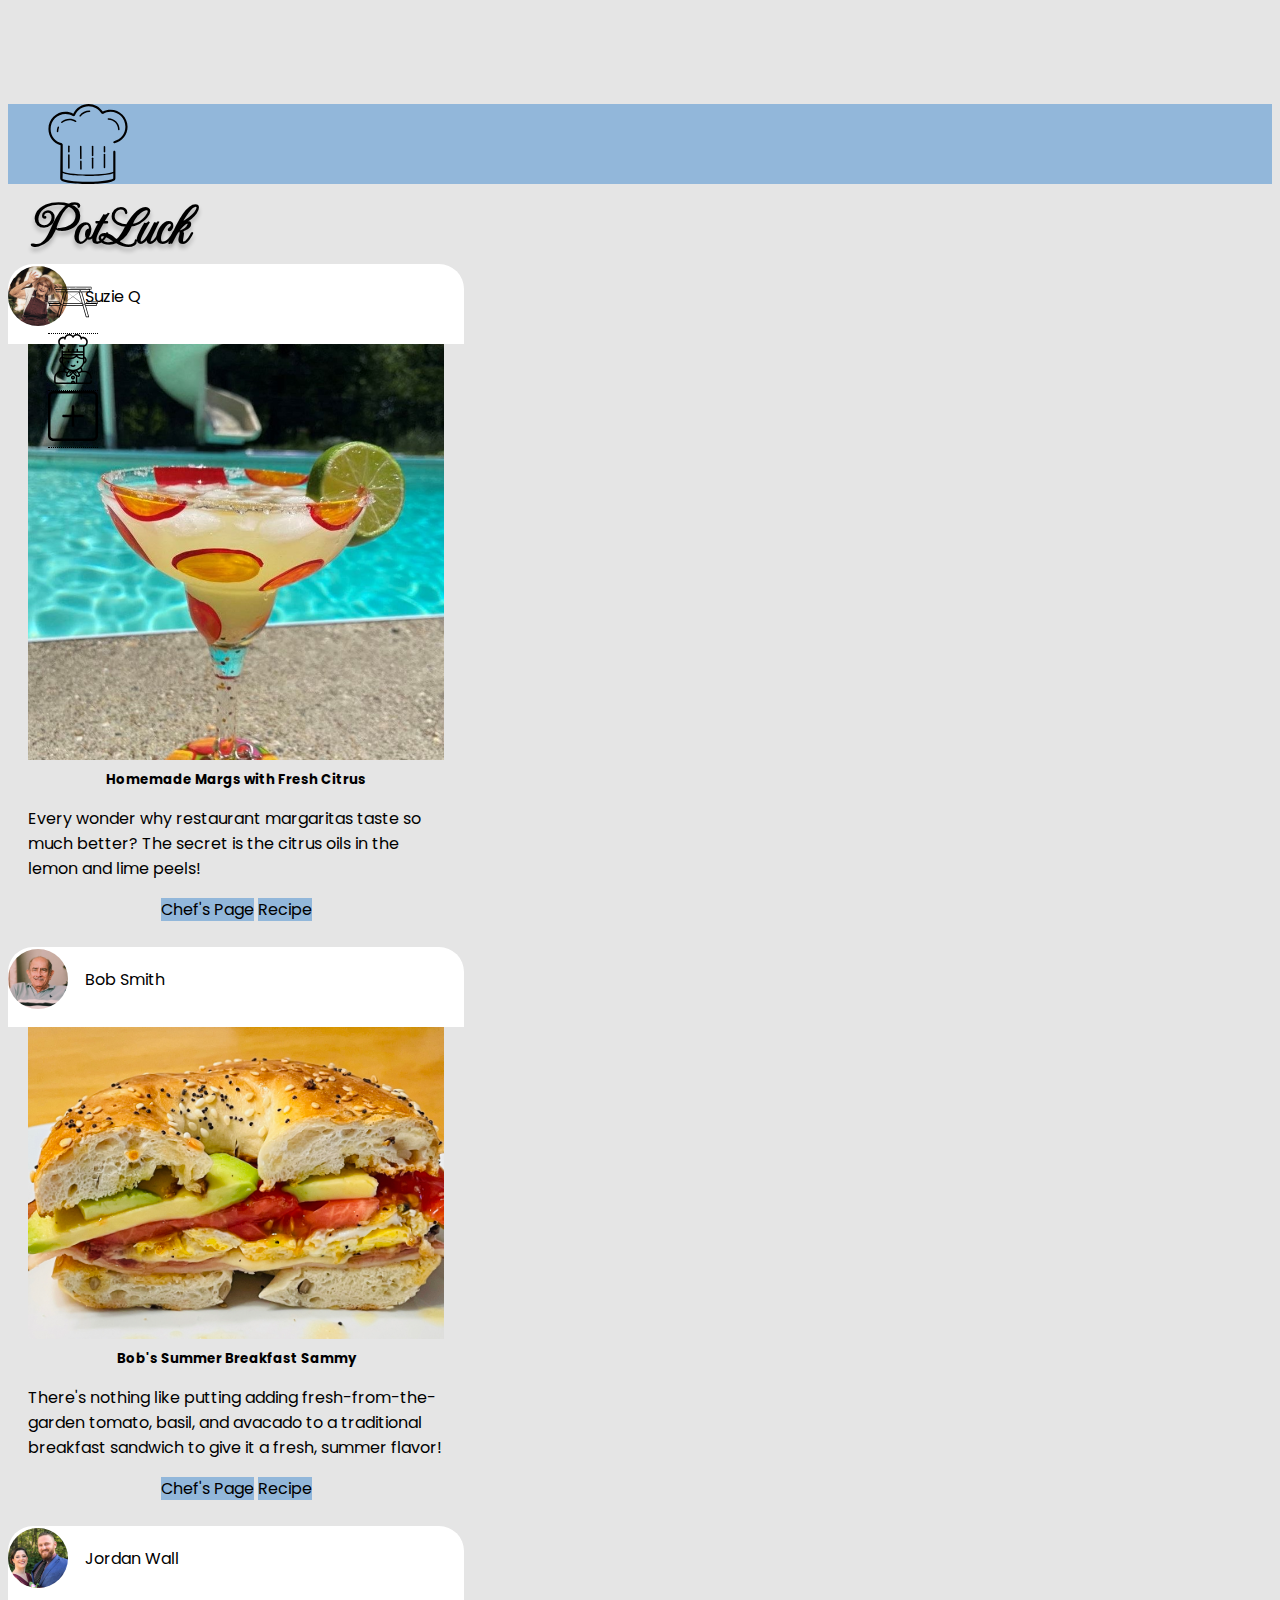
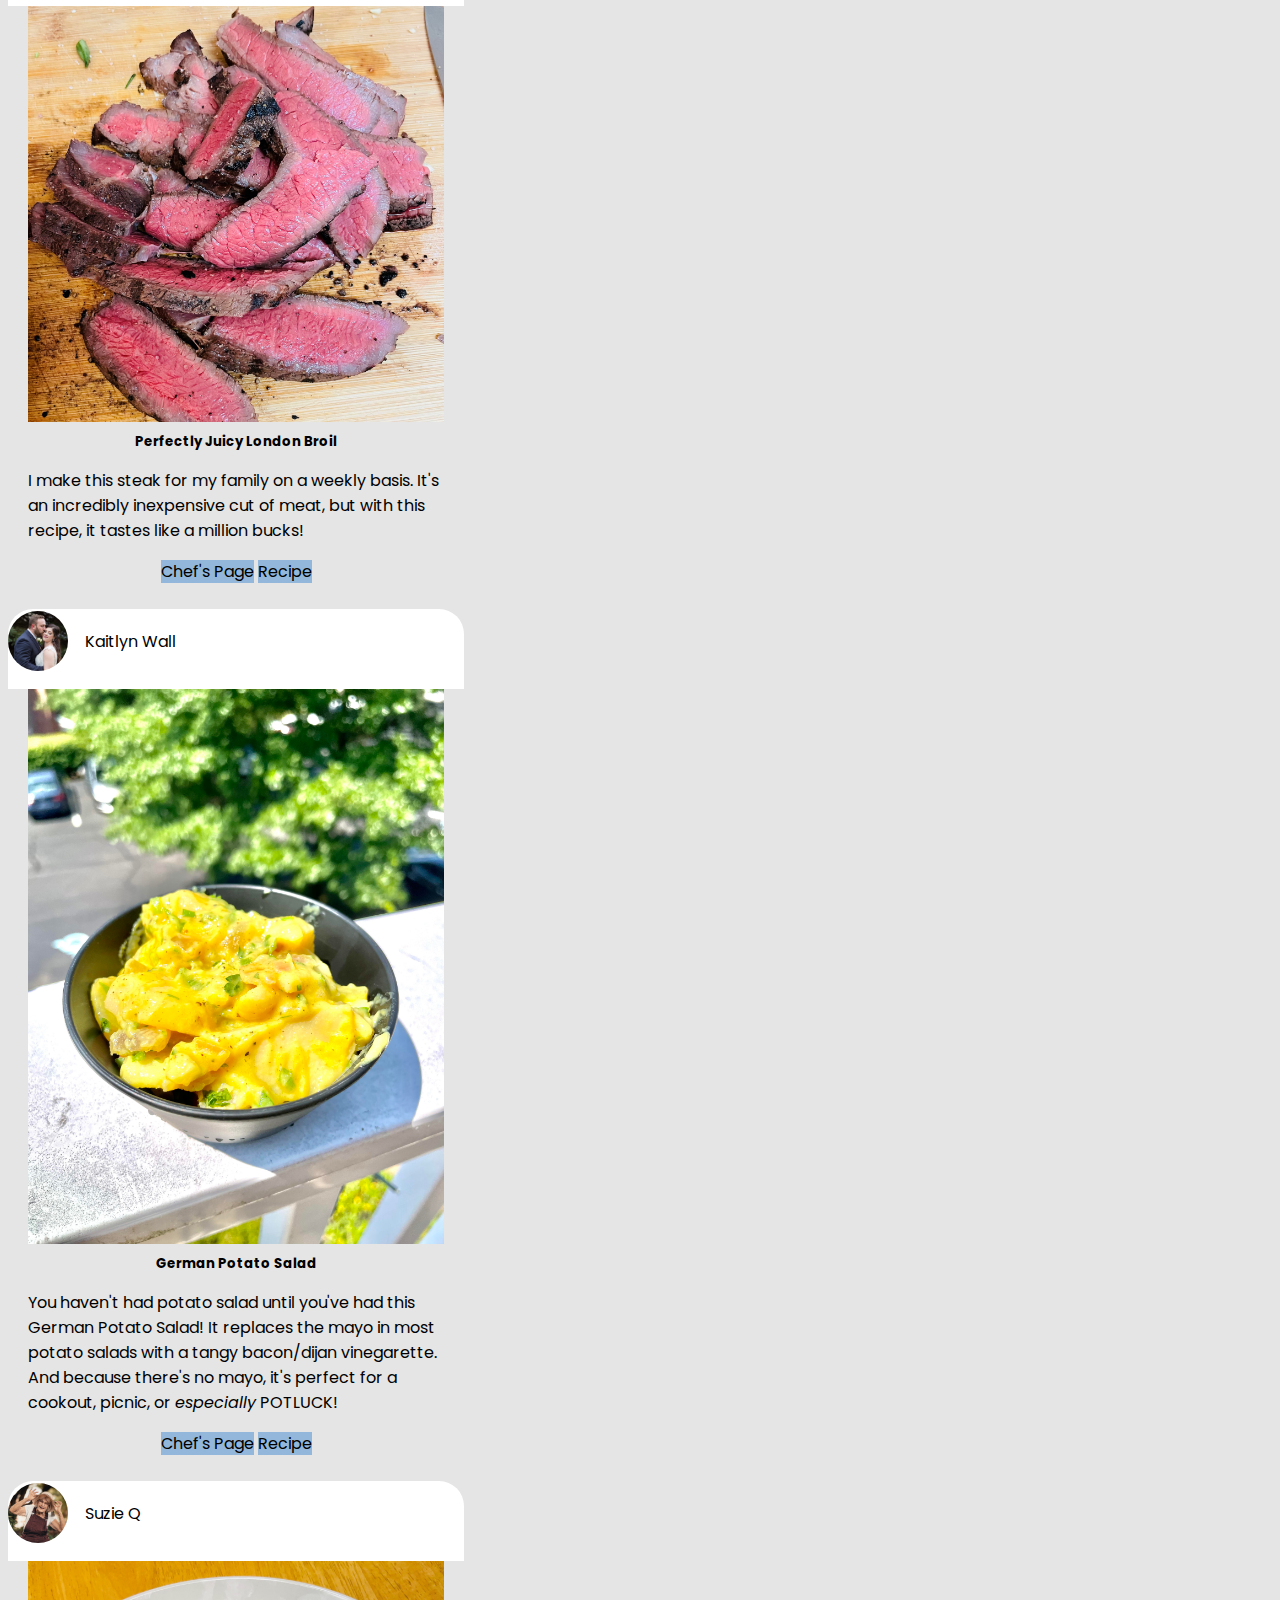
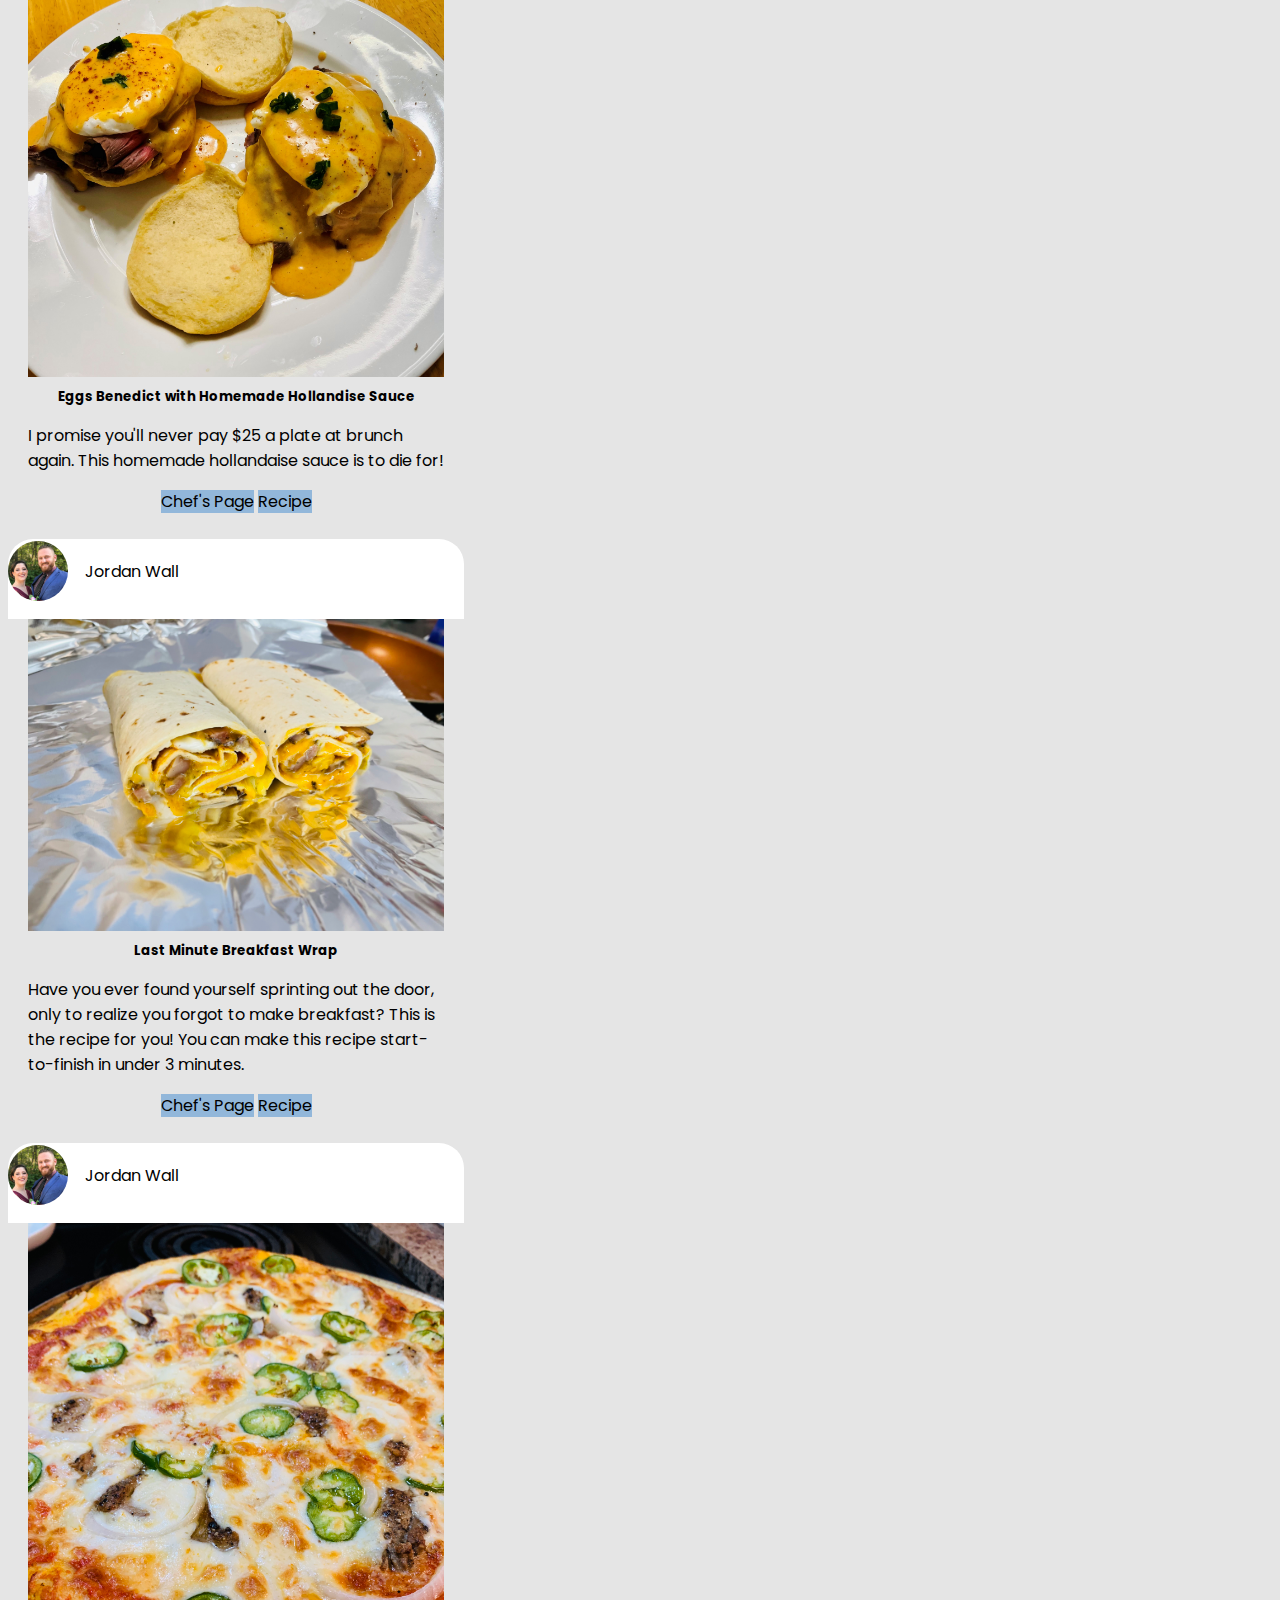
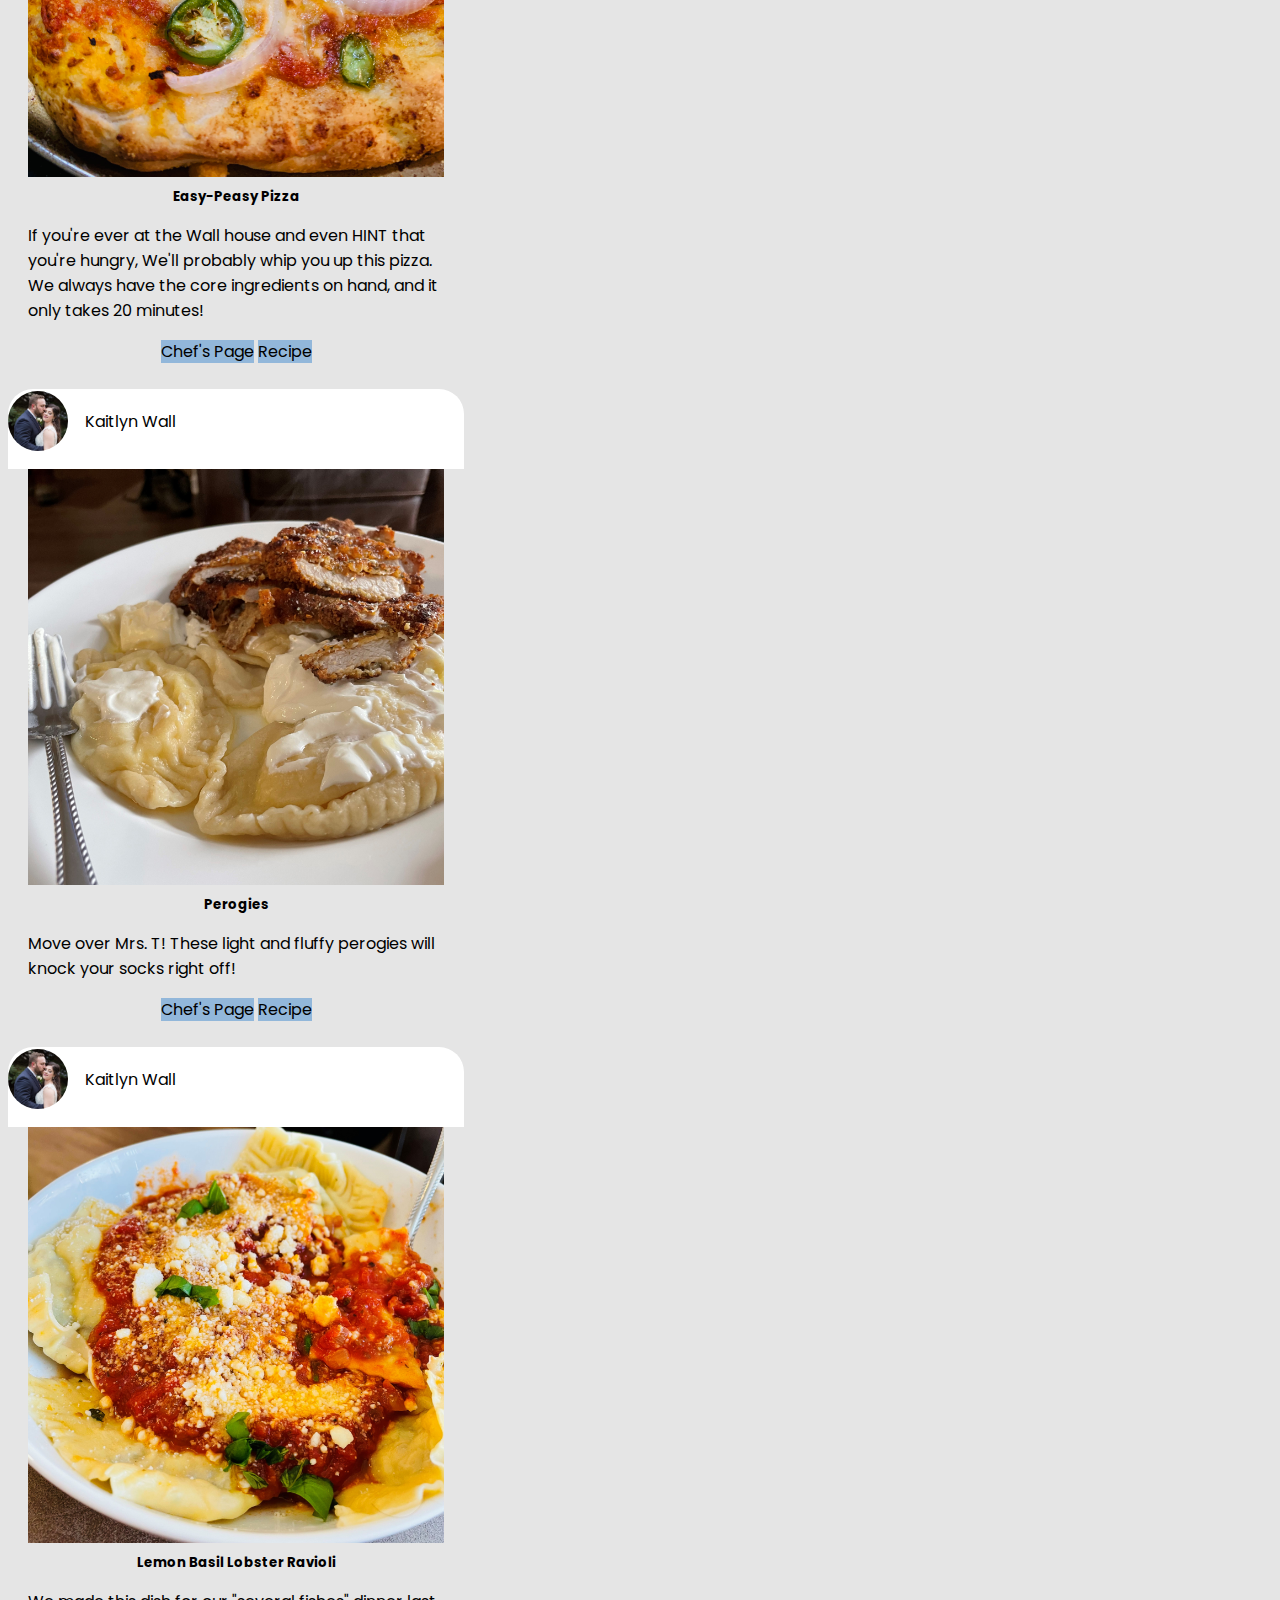
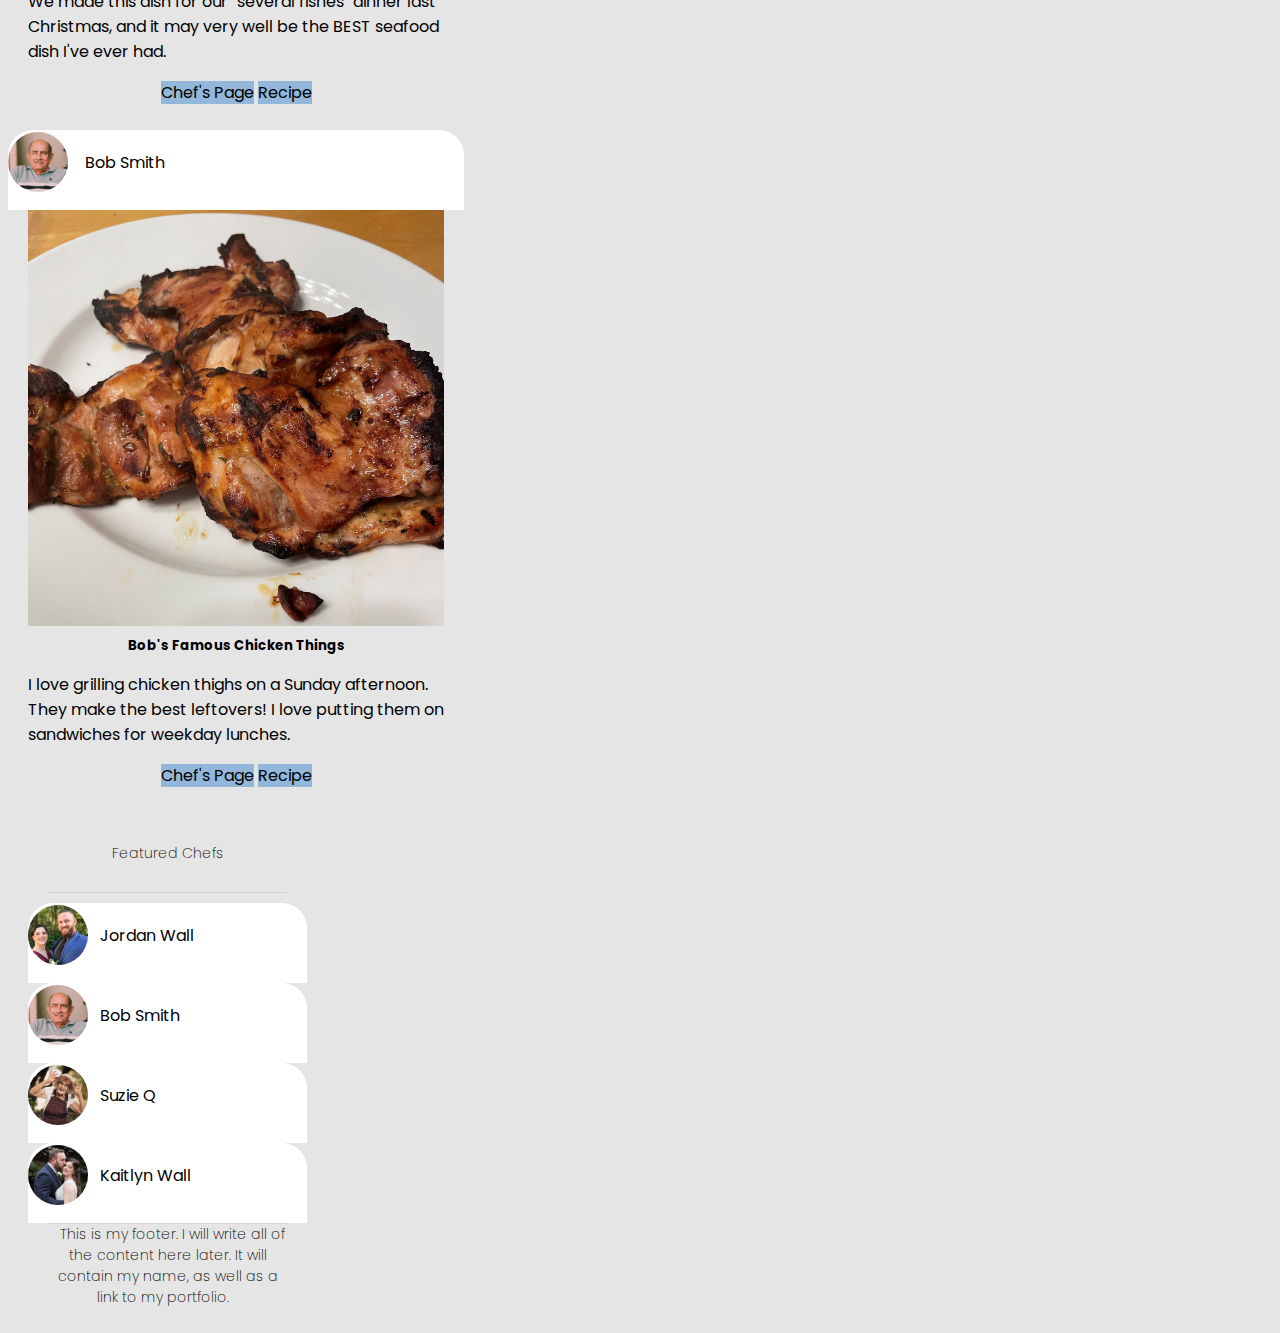
<file: index.html>
<!DOCTYPE html>
<html lang="en">
  <head>
    <meta charset="UTF-8" />
    <meta http-equiv="X-UA-Compatible" content="IE=edge" />
    <meta name="viewport" content="width=device-width, initial-scale=1.0" />
    <link
      href="https://cdn.jsdelivr.net/npm/bootstrap@5.2.0-beta1/dist/css/bootstrap.min.css"
      rel="stylesheet"
      integrity="sha384-0evHe/X+R7YkIZDRvuzKMRqM+OrBnVFBL6DOitfPri4tjfHxaWutUpFmBp4vmVor"
      crossorigin="anonymous"
    />
   
    <link rel="preconnect" href="https://fonts.googleapis.com" />
    <link rel="preconnect" href="https://fonts.gstatic.com" crossorigin />
    <link
      href="https://fonts.googleapis.com/css2?family=Imperial+Script&family=Poppins:wght@300;400;700&display=swap"
      rel="stylesheet"
    />
    
    <link rel="stylesheet" href="style.css" />
    <title>PotLuck</title>
  </head>
  <body>
  <!--Main Navbar-->
    <nav class="navbar navbar-expand-md fixed-top" id="mainNavBar">
      <div class="container">
        <!--Potluck Logo-->
        <div>
            
          <ul class="navbar-nav">
            <li class="nav-item">
              <a href="index.html">
                <img src="images/chefhatlogo.svg.svg" href="#learn" alt="chef's hat logo" class="nav-link" id="chefHatLogo">
            </a>
            </li>
            <li class="nav-item">
              <a href="index.html" class="nav-link" id = "potLuckLogo">PotLuck</a>
            </li>
          </ul>
        </div>
        <!-- Navigation Menu -->
        <div class="collapse-navbar-collapse">
          <ul class="navbar-nav " >
            <li class="nav-item nav-btns">
              <span class="hovertext" data-hover="See All Recipes"> 
              <a href="#hamburgermenu" class="nav-link"><img src="images/picnic-table.svg" alt="navbar menu" class = "logobtn" > </a>
            </span>
            </li>
            <li class="nav-item nav-btns">
              <span class="hovertext" data-hover="Meet The Chefs"> 
              <a href="./meetchefs.html" class="nav-link">
                <img src="images/chef.svg" alt="Meet The Chefs" class = "logobtn">
              </a>
            </span>
            </li>
            <li class="nav-item nav-btns">
              <span class="hovertext" data-hover="Add New Recipe"> 
              <a href="#learn" class="nav-link">
                <img src="images/add-btn.svg" alt="see all recipes" class = "logobtn">
              </a>
            </span>
            </li>
            
            <li class="nav-item">
              <a href="#instructors" class="nav-link">
                <img src="images/hamburger-menu.svg" alt="add new recipe" class = "logobtn" id = "hamburgerMenu"> </a>
            </li>
            
          </ul>
        </div>
      </div>
      </div>
    </nav>
    <!-- Main Container -->
    <div class="container">
        <div class="d-flex justify-content-center columnsNStuff">
          <!-- Left Column (empty for now) -->
            <div id="leftColumn"  class= "col-sm-3"></div>
            <!-- Main column -->
              <div class="hero">
                




              <!-- Margs -->
              <div class="card col-sm-12 mainCard">
                <!-- Card Header -->
                <div class= "card-header">
                  <a href = "./suzieq.html"  class = 'header-a-tag'>
                      <div class="avatarBackground">
                      <img src="./images/suzieq.jpg" alt="Suzie Q" class="avatar">
                      </div>                          
                    </a>
                  <div class="userName">
                    <a href="suzieq.html">
                      Suzie Q
                    </a>
                  </div>
                </div>
                <!-- Card Body -->
                <div class="card-body">
                  <a href="./margs.html"><img src="./images/marg.jpg" alt="marg" class = "food-pic"></a>
                  <!-- Card Text. Will turn all of these into react components -->
                  <h5 class="card-title">Homemade Margs with Fresh Citrus</h5>
                  <p class="card-text"> Every wonder why restaurant margaritas taste so much better? The secret is the citrus oils in the lemon and lime peels! </p>
                <!-- Card Footer -->
                  <footer>
                  <a href="./suzieq.html" class="btn btn-primary">Chef's Page</a>
                  <a href="./margs.html" class="btn btn-primary">Recipe</a>
                </footer>
                </div>
              </div>

              <!-- Breakfast Sandwich -->
              <div class="card col-sm-12 mainCard">
                <!-- Card Header -->
                <div class= "card-header">
                  <a href = "./bobsmith.html"  class = 'header-a-tag'>
                      <div class="avatarBackground">
                      <img src="./images/bobsmith.jpg" alt="Bob Smith" class="avatar">
                      </div>                          
                    </a>
                  <div class="userName">
                    <a href="bobsmith.html">
                      Bob Smith
                    </a>
                  </div>
                </div>
                <!-- Card Body -->
                <div class="card-body">
                  <a href="./breakfastsammy.html"><img src="./images/breakfastsandwich.jpg" alt="breakfast sandwich" class = "food-pic"></a>
                  <!-- Card Text. Will turn all of these into react components -->
                  <h5 class="card-title">Bob's Summer Breakfast Sammy</h5>
                  <p class="card-text"> There's nothing like putting adding fresh-from-the-garden tomato, basil, and avacado to a traditional breakfast sandwich to give it a fresh, summer flavor!  </p>
                <!-- Card Footer -->
                  <footer>
                  <a href="./bobsmith.html" class="btn btn-primary">Chef's Page</a>
                  <a href="./breakfastsammy.html" class="btn btn-primary">Recipe</a>
                </footer>
                </div>
              </div>




               <!-- Juicy Steak -->
                <div class="card col-sm-12 mainCard">
                  <!-- Card Header -->
                  <div class= "card-header">
                    <a href = "./jordanwall.html"  class = 'header-a-tag'>
                        <div class="avatarBackground">
                        <img src="./images/jordanwall.jpg" alt="" class="avatar">
                        </div>                          
                      </a>
                    <div class="userName">
                      <a href="">
                        Jordan Wall
                      </a>
                    </div>
                  </div>
                  <!-- Card Body -->
                  <div class="card-body">
                    <a href="./juicysteak.html"><img src="./images/juicysteak.jpg" alt="Juicy Steak" class = "food-pic"></a>
                    <!-- Card Text. Will turn all of these into react components -->
                    <h5 class="card-title">Perfectly Juicy London Broil</h5>
                    <p class="card-text">I make this steak for my family on a weekly basis. It's an incredibly inexpensive cut of meat, but with this recipe, it tastes like a million bucks!
                    </p>
                  <!-- Card Footer -->
                    <footer>
                    <a href="./jordanwall.html" class="btn btn-primary">Chef's Page</a>
                    <a href="./juicysteak.html" class="btn btn-primary">Recipe</a>
                  </footer>
                  </div>
                </div>

              <!-- German Potato Salad -->
              <div class="card col-sm-12 mainCard">
                <!-- Card Header -->
                <div class= "card-header">
                  <a href = "./kaitlynwall.html"  class = 'header-a-tag'>
                      <div class="avatarBackground">
                      <img src="./images/kaitlynwall.jpg" alt="Kaitlyn Wall" class="avatar">
                      </div>                          
                    </a>
                  <div class="userName">
                    <a href="kaitlynwall.html">
                      Kaitlyn Wall
                    </a>
                  </div>
                </div>
                <!-- Card Body -->
                <div class="card-body">
                  <a href="./germanpotatosalad.html"><img src="./images/germanpotatosalad.jpg" alt="german potato salad" class = "food-pic"></a>
                  <!-- Card Text. Will turn all of these into react components -->
                  <h5 class="card-title">German Potato Salad </h5>
                  <p class="card-text">You haven't had potato salad until you've had this German Potato Salad! It replaces the mayo in most potato salads with a tangy bacon/dijan vinegarette. And because there's no mayo, it's perfect for a cookout, picnic, or <span style="font-style: italic">especially</span> POTLUCK!
                  </p>
                <!-- Card Footer -->
                  <footer>
                  <a href="./kaitlynwall.html" class="btn btn-primary">Chef's Page</a>
                  <a href="./perogies.html" class="btn btn-primary">Recipe</a>
                </footer>
                </div>
              </div>

              <!-- Eggs Benedict -->
              <div class="card col-sm-12 mainCard">
                <!-- Card Header -->
                <div class= "card-header">
                  <a href = "./suzieq.html"  class = 'header-a-tag'>
                      <div class="avatarBackground">
                      <img src="./images/suzieq.jpg" alt="Suzie Q" class="avatar">
                      </div>                          
                    </a>
                  <div class="userName">
                    <a href="suzieq.html">
                      Suzie Q
                    </a>
                  </div>
                </div>
                <!-- Card Body -->
                <div class="card-body">
                  <a href="./eggsbenedict.html"><img src="./images/eggsbenedict.jpg" alt="eggs benedict" class = "food-pic"></a>
                  <!-- Card Text. Will turn all of these into react components -->
                  <h5 class="card-title">Eggs Benedict with Homemade Hollandise Sauce</h5>
                  <p class="card-text"> I promise you'll never pay $25 a plate at brunch again. This homemade hollandaise sauce is to die for!</p>
                <!-- Card Footer -->
                  <footer>
                  <a href="./suzieq.html" class="btn btn-primary">Chef's Page</a>
                  <a href="./eggsbenedict.html" class="btn btn-primary">Recipe</a>
                </footer>
                </div>
              </div>

                

                <!-- Breakfast Wrap -->
                <div class="card col-sm-12 mainCard">
                  <!-- Card Header -->
                  <div class= "card-header">
                    <a href = "./jordanwall.html"  class = 'header-a-tag'>
                        <div class="avatarBackground">
                        <img src="./images/jordanwall.jpg" alt="Jordan Wall" class="avatar">
                        </div>                          
                      </a>
                    <div class="userName">
                      <a href="">
                        Jordan Wall
                      </a>
                    </div>
                  </div>
                  <!-- Card Body -->
                  <div class="card-body">
                    <a href="./breakfastwrap.html"><img src="./images/breakfastwrap.jpg" alt="breakfast wrap" class = "food-pic"></a>
                    <!-- Card Text. Will turn all of these into react components -->
                    <h5 class="card-title">Last Minute Breakfast Wrap </h5>
                    <p class="card-text">Have you ever found yourself sprinting out the door, only to realize you forgot to make breakfast? This is the recipe for you! You can make this recipe start-to-finish in under 3 minutes. 
                    </p>
                  <!-- Card Footer -->
                    <footer>
                    <a href="./jordanwall.html" class="btn btn-primary">Chef's Page</a>
                    <a href="./breakfastwrap.html" class="btn btn-primary">Recipe</a>
                  </footer>
                  </div>
                </div>


                <!-- Pizza  -->
                <div class="card col-sm-12 mainCard">
                  <!-- Card Header -->
                  <div class= "card-header">
                    <a href = "./jordanwall.html"  class = 'header-a-tag'>
                        <div class="avatarBackground">
                        <img src="./images/jordanwall.jpg" alt="Jordan Wall" class="avatar">
                        </div>                          
                      </a>
                    <div class="userName">
                      <a href="">
                        Jordan Wall
                      </a>
                    </div>
                  </div>
                  <!-- Card Body -->
                  <div class="card-body">
                    <a href="./pizza.html"><img src="./images/pizza.jpg" alt="Pizza" class = "food-pic"></a>
                    <!-- Card Text. Will turn all of these into react components -->
                    <h5 class="card-title"> Easy-Peasy Pizza </h5>
                    <p class="card-text">If you're ever at the Wall house and even HINT that you're hungry, We'll probably whip you up this pizza. We always have the core ingredients on hand, and it only takes 20 minutes! 
                    </p>
                  <!-- Card Footer -->
                    <footer>
                    <a href="./jordanwall.html" class="btn btn-primary">Chef's Page</a>
                    <a href="./pizza.html" class="btn btn-primary">Recipe</a>
                  </footer>
                  </div>
                </div>


                <!-- Perogies -->
                <div class="card col-sm-12 mainCard">
                  <!-- Card Header -->
                  <div class= "card-header">
                    <a href = "./kaitlynwall.html"  class = 'header-a-tag'>
                        <div class="avatarBackground">
                        <img src="./images/kaitlynwall.jpg" alt="Kaitlyn Wall" class="avatar">
                        </div>                          
                      </a>
                    <div class="userName">
                      <a href="kaitlynwall.html">
                        Kaitlyn Wall
                      </a>
                    </div>
                  </div>
                  <!-- Card Body -->
                  <div class="card-body">
                    <a href="./perogies.html"><img src="./images/perogies.jpg" alt="perogies" class = "food-pic"></a>
                    <!-- Card Text. Will turn all of these into react components -->
                    <h5 class="card-title">Perogies </h5>
                    <p class="card-text">Move over Mrs. T! These light and fluffy perogies will knock your socks right off! 
                    </p>
                  <!-- Card Footer -->
                    <footer>
                    <a href="./kaitlynwall.html" class="btn btn-primary">Chef's Page</a>
                    <a href="./perogies.html" class="btn btn-primary">Recipe</a>
                  </footer>
                  </div>
                </div>

                

                

                <!-- Ravioli -->
                <div class="card col-sm-12 mainCard">
                  <!-- Card Header -->
                  <div class= "card-header">
                    <a href = "./kaitlynwall.html"  class = 'header-a-tag'>
                        <div class="avatarBackground">
                        <img src="./images/kaitlynwall.jpg" alt="Kaitlyn Wall" class="avatar">
                        </div>                          
                      </a>
                    <div class="userName">
                      <a href="kaitlynwall.html">
                        Kaitlyn Wall
                      </a>
                    </div>
                  </div>
                  <!-- Card Body -->
                  <div class="card-body">
                    <a href="./ravioli.html"><img src="./images/ravioli.jpg" alt="this will be food" class = "food-pic"></a>
                    <!-- Card Text. Will turn all of these into react components -->
                    <h5 class="card-title">Lemon Basil Lobster Ravioli </h5>
                    <p class="card-text">We made this dish for our "several fishes" dinner last Christmas, and it may very well be the BEST seafood dish I've ever had.                     </p>
                  <!-- Card Footer -->
                    <footer>
                    <a href="./kaitlynwall.html" class="btn btn-primary">Chef's Page</a>
                    <a href="./ravioli.html" class="btn btn-primary">Recipe</a>
                  </footer>
                  </div>
                </div>


                <!-- Chicken -->
                <div class="card col-sm-12 mainCard">
                  <!-- Card Header -->
                  <div class= "card-header">
                    <a href = "bobsmith.html"  class = 'header-a-tag'>
                        <div class="avatarBackground">
                        <img src="./images/bobsmith.jpg" alt="Bob Smith" class="avatar">
                        </div>                          
                      </a>
                    <div class="userName">
                      <a href="bobsmith.html">
                        Bob Smith
                      </a>
                    </div>
                  </div>
                  <!-- Card Body -->
                  <div class="card-body">
                    <a href="chicken.html"><img src="./images/chicken.jpg" alt="chicken" class = "food-pic"></a>
                    <!-- Card Text. Will turn all of these into react components -->
                    <h5 class="card-title">Bob's Famous Chicken Things</h5>
                    <p class="card-text"> I love grilling chicken thighs on a Sunday afternoon. They make the best leftovers! I love putting them on sandwiches for weekday lunches.  </p>
                  <!-- Card Footer -->
                    <footer>
                    <a href="./bobsmith.html" class="btn btn-primary">Chef's Page</a>
                    <a href="./chicken.html" class="btn btn-primary">Recipe</a>
                  </footer>
                  </div>
                </div>

                

                

                

                




                

                

            


              </div>
              
            <!-- Right Column -->
            <div id = "rightColumn" class ="col-sm-3"> 
              <div class="card r-col-footer-container">
                <!-- header of the footer (there has to be a better name for that, right?) -->
                <div class="card-body header-of-footer">
                  <h7 class="card-title suggested-chef-title"> Featured Chefs</h7>
                </div>


                <!-- Suggested Chef Template. Again React Component -->
              <a href ="./jordanwall.html" class="card-header suggestedChef">
                <div>
                    <div class="avatarBackground">
                      <img src="./images/jordanwall.jpg" alt="Jordan Wall" class="avatar">
                    </div>                          
                </div>
                <div class="userName suggestedChefUserName">
                    Jordan Wall
                </div>
              </a>
              
              <a href ="bobsmith.html" class="card-header suggestedChef">
                <div>
                    <div class="avatarBackground">
                      <img src="./images/bobsmith.jpg" alt="Bob Smith" class="avatar">
                    </div>                          
                </div>
                <div class="userName suggestedChefUserName">
                    Bob Smith
                </div>
              </a>

              <a href ="suzieq.html" class="card-header suggestedChef">
                <div>
                    <div class="avatarBackground">
                      <img src="./images/suzieq.jpg" alt="Suzie Q" class="avatar">
                    </div>                          
                </div>
                <div class="userName suggestedChefUserName">
                    Suzie Q
                </div>
              </a>

              <a href ="./kaitlynwall.html" class="card-header suggestedChef">
                <div>
                    <div class="avatarBackground">
                      <img src="./images/kaitlynwall.jpg" alt="Kaitlyn Wall" class="avatar">
                    </div>                          
                </div>
                <div class="userName suggestedChefUserName">
                    Kaitlyn Wall
                </div>
              </a>
             
              
              <!-- footer of the footer -->
              <div class="card-body footer-of-footer">
                <h7 class="card-title suggested-chef-title"> This is my footer. I will write all of the content here later. It will contain my name, as well as a link to my portfolio. </h7>
              </div>
             
            </div>
          </div>
            
        </div>
        <script
        src="https://cdn.jsdelivr.net/npm/@popperjs/core@2.11.5/dist/umd/popper.min.js"
        integrity="sha384-Xe+8cL9oJa6tN/veChSP7q+mnSPaj5Bcu9mPX5F5xIGE0DVittaqT5lorf0EI7Vk"
        crossorigin="anonymous"
      ></script>
      <script
        src="https://cdn.jsdelivr.net/npm/bootstrap@5.2.0-beta1/dist/js/bootstrap.min.js"
        integrity="sha384-kjU+l4N0Yf4ZOJErLsIcvOU2qSb74wXpOhqTvwVx3OElZRweTnQ6d31fXEoRD1Jy"
        crossorigin="anonymous"
      ></script>
      <script src="script.js"></script>
     
      

      
     </body>
</html>
</file>
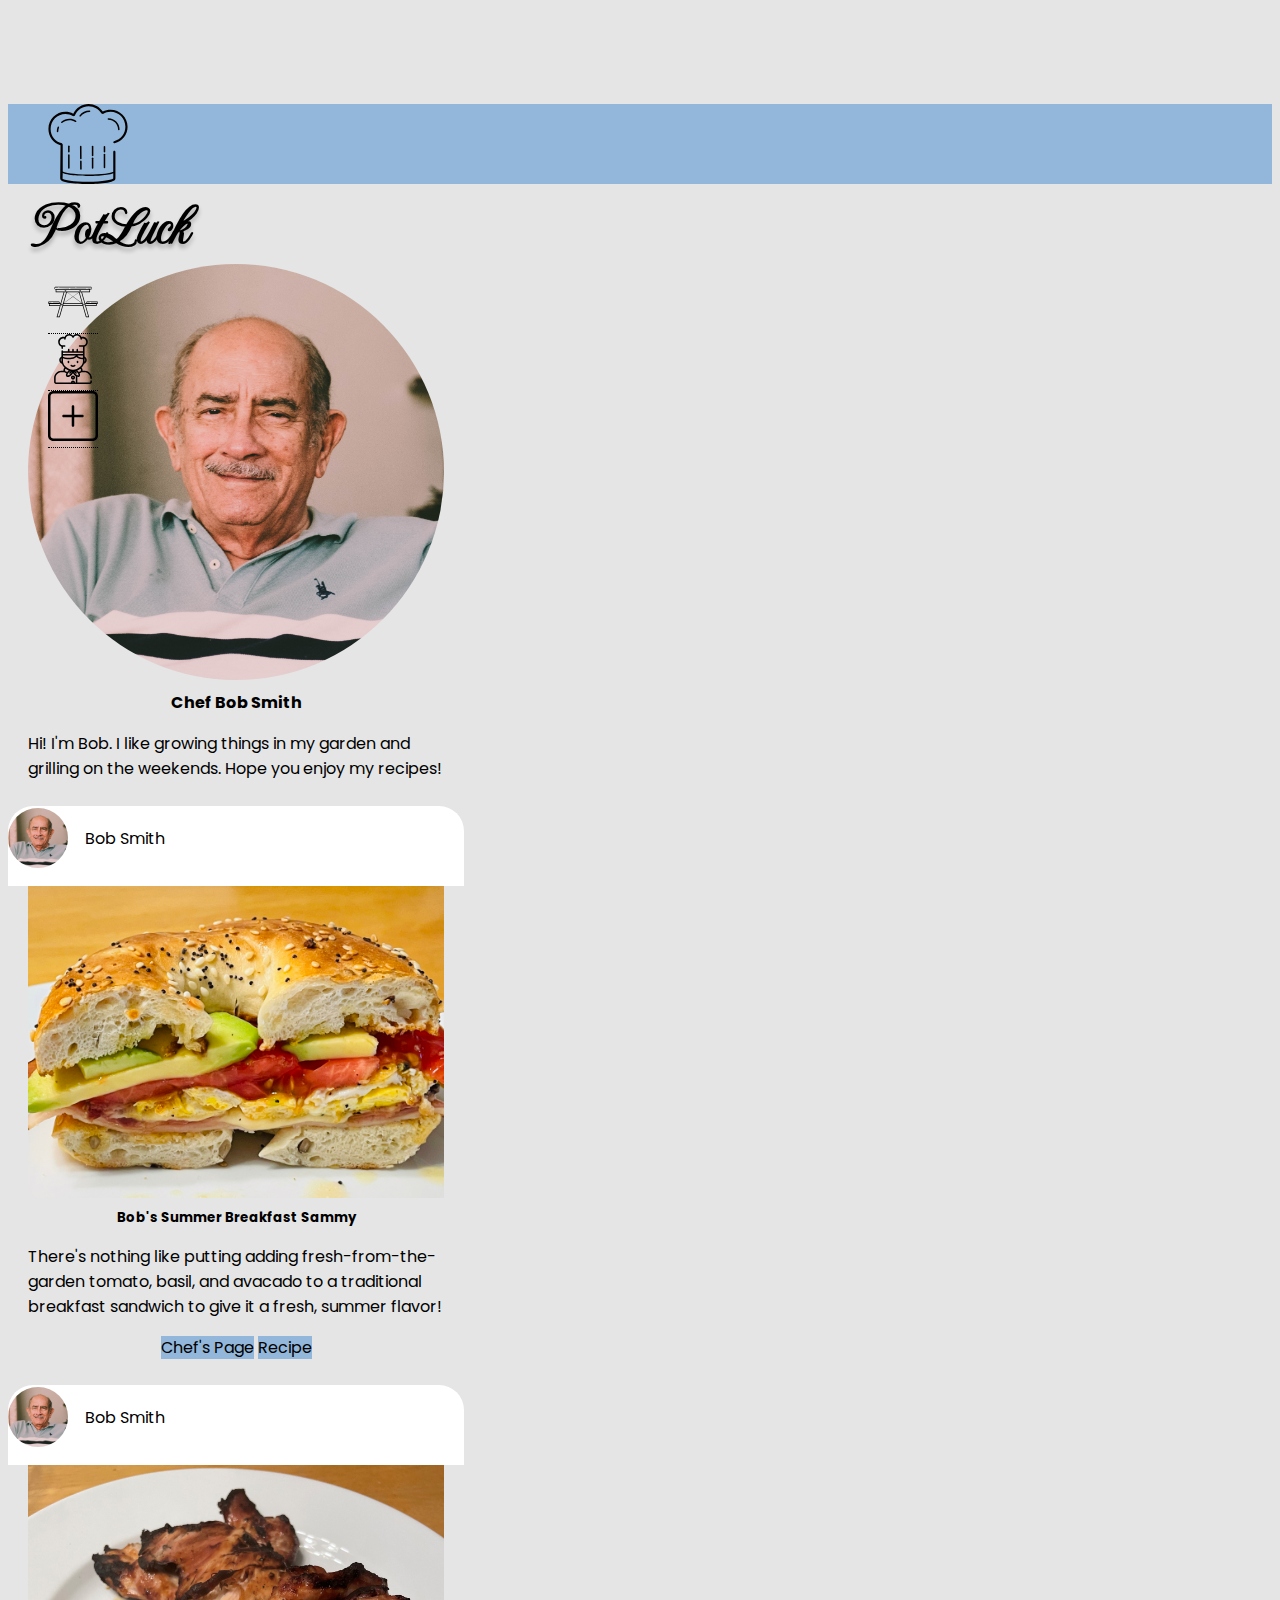
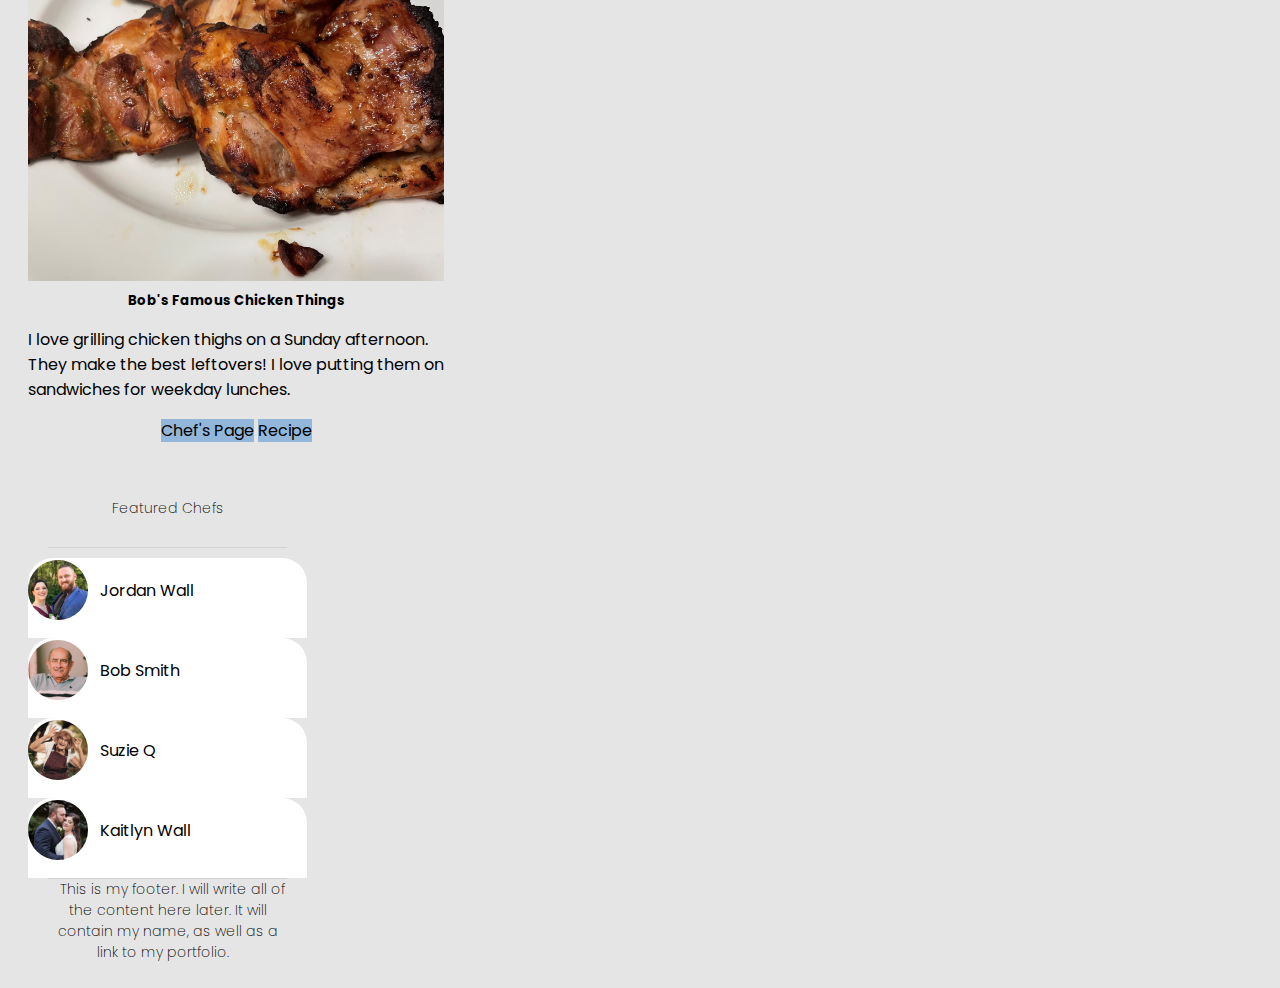
<file: bobsmith.html>
<!DOCTYPE html>
<html lang="en">
  <head>
    <meta charset="UTF-8" />
    <meta http-equiv="X-UA-Compatible" content="IE=edge" />
    <meta name="viewport" content="width=device-width, initial-scale=1.0" />
    <link
      href="https://cdn.jsdelivr.net/npm/bootstrap@5.2.0-beta1/dist/css/bootstrap.min.css"
      rel="stylesheet"
      integrity="sha384-0evHe/X+R7YkIZDRvuzKMRqM+OrBnVFBL6DOitfPri4tjfHxaWutUpFmBp4vmVor"
      crossorigin="anonymous"
    />
   
    <link rel="preconnect" href="https://fonts.googleapis.com" />
    <link rel="preconnect" href="https://fonts.gstatic.com" crossorigin />
    <link
      href="https://fonts.googleapis.com/css2?family=Imperial+Script&family=Poppins:wght@300;400;700&display=swap"
      rel="stylesheet"
    />
    
    <link rel="stylesheet" href="style.css" />
    <title>Chef Bob</title>
  </head>
  <body>
  <!--Main Navbar-->
    <nav class="navbar navbar-expand-md fixed-top" id="mainNavBar">
      <div class="container">
        <!--Potluck Logo-->
        <div>
            
          <ul class="navbar-nav">
            <li class="nav-item">
              <a href="index.html">
                <img src="images/chefhatlogo.svg.svg" href="#learn" alt="chef's hat logo" class="nav-link" id="chefHatLogo">
            </a>
            </li>
            <li class="nav-item">
              <a href="index.html" class="nav-link" id = "potLuckLogo">PotLuck</a>
            </li>
          </ul>
        </div>
        <!-- Navigation Menu -->
        <div class="collapse-navbar-collapse">
          <ul class="navbar-nav " >
            <li class="nav-item nav-btns">
              <span class="hovertext" data-hover="See All Recipes"> 
              <a href="#hamburgermenu" class="nav-link"><img src="images/picnic-table.svg" alt="navbar menu" class = "logobtn" > </a>
            </span>
            </li>
            <li class="nav-item nav-btns">
              <span class="hovertext" data-hover="Meet The Chefs"> 
              <a href="./meetchefs.html" class="nav-link">
                <img src="images/chef.svg" alt="Meet The Chefs" class = "logobtn">
              </a>
            </span>
            </li>
            <li class="nav-item nav-btns">
              <span class="hovertext" data-hover="Add New Recipe"> 
              <a href="#learn" class="nav-link">
                <img src="images/add-btn.svg" alt="see all recipes" class = "logobtn">
              </a>
            </span>
            </li>
            
            <li class="nav-item">
              <a href="#instructors" class="nav-link">
                <img src="images/hamburger-menu.svg" alt="add new recipe" class = "logobtn" id = "hamburgerMenu"> </a>
            </li>
            
          </ul>
        </div>
      </div>
      </div>
    </nav>
    <!-- Main Container -->
    <div class="container">
        <div class="d-flex justify-content-center columnsNStuff">
          <!-- Left Column (empty for now) -->
            <div id="leftColumn"  class= "col-sm-3"></div>
            <!-- Main column -->
              <div class="hero">
                <!-- Chef Bio Card -->
          <div class="card col-sm-12 mainCard">
                            
            <!-- Card Body -->
            <div class="card-body">
              <div class = chefPicDiv>
                <img src="./images/bobsmith.jpg" alt="Bob Smith" class = "food-pic">
              </div>
              <!-- Card Text. -->
              <h4 class="card-title">Chef Bob Smith</h4>
              <p class="card-text"> Hi! I'm Bob. I like growing things in my garden and grilling on the weekends. Hope you enjoy my recipes!
              </p>
            
              
            </div>
          </div>
               <!-- recipes go here -->

               <!-- Breakfast Sandwich -->
              <div class="card col-sm-12 mainCard">
                <!-- Card Header -->
                <div class= "card-header">
                  <a href = "./bobsmith.html"  class = 'header-a-tag'>
                      <div class="avatarBackground">
                      <img src="./images/bobsmith.jpg" alt="Bob Smith" class="avatar">
                      </div>                          
                    </a>
                  <div class="userName">
                    <a href="bobsmith.html">
                      Bob Smith
                    </a>
                  </div>
                </div>
                <!-- Card Body -->
                <div class="card-body">
                  <a href="./breakfastsammy.html"><img src="./images/breakfastsandwich.jpg" alt="breakfast sandwich" class = "food-pic"></a>
                  <!-- Card Text. Will turn all of these into react components -->
                  <h5 class="card-title">Bob's Summer Breakfast Sammy</h5>
                  <p class="card-text"> There's nothing like putting adding fresh-from-the-garden tomato, basil, and avacado to a traditional breakfast sandwich to give it a fresh, summer flavor!  </p>
                <!-- Card Footer -->
                  <footer>
                  <a href="./bobsmith.html" class="btn btn-primary">Chef's Page</a>
                  <a href="./breakfastsammy.html" class="btn btn-primary">Recipe</a>
                </footer>
                </div>
              </div>


               <!-- Chicken -->
               <div class="card col-sm-12 mainCard">
                <!-- Card Header -->
                <div class= "card-header">
                  <a href = "bobsmith.html"  class = 'header-a-tag'>
                      <div class="avatarBackground">
                      <img src="./images/bobsmith.jpg" alt="Bob Smith" class="avatar">
                      </div>                          
                    </a>
                  <div class="userName">
                    <a href="bobsmith.html">
                      Bob Smith
                    </a>
                  </div>
                </div>
                <!-- Card Body -->
                <div class="card-body">
                  <a href="chicken.html"><img src="./images/chicken.jpg" alt="chicken" class = "food-pic"></a>
                  <!-- Card Text. Will turn all of these into react components -->
                  <h5 class="card-title">Bob's Famous Chicken Things</h5>
                  <p class="card-text"> I love grilling chicken thighs on a Sunday afternoon. They make the best leftovers! I love putting them on sandwiches for weekday lunches.  </p>
                <!-- Card Footer -->
                  <footer>
                  <a href="./bobsmith.html" class="btn btn-primary">Chef's Page</a>
                  <a href="./chicken.html" class="btn btn-primary">Recipe</a>
                </footer>
                </div>
              </div>

              



               

                

            


              </div>
              
            <!-- Right Column -->
            <div id = "rightColumn" class ="col-sm-3"> 
              <div class="card r-col-footer-container">
                <!-- header of the footer (there has to be a better name for that, right?) -->
                <div class="card-body header-of-footer">
                  <h7 class="card-title suggested-chef-title"> Featured Chefs</h7>
                </div>


                <!-- Suggested Chef Template. Again React Component -->
              <a href ="./jordanwall.html" class="card-header suggestedChef">
                <div>
                    <div class="avatarBackground">
                      <img src="./images/jordanwall.jpg" alt="Jordan Wall" class="avatar">
                    </div>                          
                </div>
                <div class="userName suggestedChefUserName">
                    Jordan Wall
                </div>
              </a>
              
              <a href ="bobsmith.html" class="card-header suggestedChef">
                <div>
                    <div class="avatarBackground">
                      <img src="./images/bobsmith.jpg" alt="Bob Smith" class="avatar">
                    </div>                          
                </div>
                <div class="userName suggestedChefUserName">
                    Bob Smith
                </div>
              </a>

              <a href ="suzieq.html" class="card-header suggestedChef">
                <div>
                    <div class="avatarBackground">
                      <img src="./images/suzieq.jpg" alt="Suzie Q" class="avatar">
                    </div>                          
                </div>
                <div class="userName suggestedChefUserName">
                    Suzie Q
                </div>
              </a>

              <a href ="./kaitlynwall.html" class="card-header suggestedChef">
                <div>
                    <div class="avatarBackground">
                      <img src="./images/kaitlynwall.jpg" alt="Kaitlyn Wall" class="avatar">
                    </div>                          
                </div>
                <div class="userName suggestedChefUserName">
                    Kaitlyn Wall
                </div>
              </a>
             
              
              <!-- footer of the footer -->
              <div class="card-body footer-of-footer">
                <h7 class="card-title suggested-chef-title"> This is my footer. I will write all of the content here later. It will contain my name, as well as a link to my portfolio. </h7>
              </div>
             
            </div>
          </div>
            
        </div>
        <script
        src="https://cdn.jsdelivr.net/npm/@popperjs/core@2.11.5/dist/umd/popper.min.js"
        integrity="sha384-Xe+8cL9oJa6tN/veChSP7q+mnSPaj5Bcu9mPX5F5xIGE0DVittaqT5lorf0EI7Vk"
        crossorigin="anonymous"
      ></script>
      <script
        src="https://cdn.jsdelivr.net/npm/bootstrap@5.2.0-beta1/dist/js/bootstrap.min.js"
        integrity="sha384-kjU+l4N0Yf4ZOJErLsIcvOU2qSb74wXpOhqTvwVx3OElZRweTnQ6d31fXEoRD1Jy"
        crossorigin="anonymous"
      ></script>
      <script src="script.js"></script>
     </body>
</html>
</file>
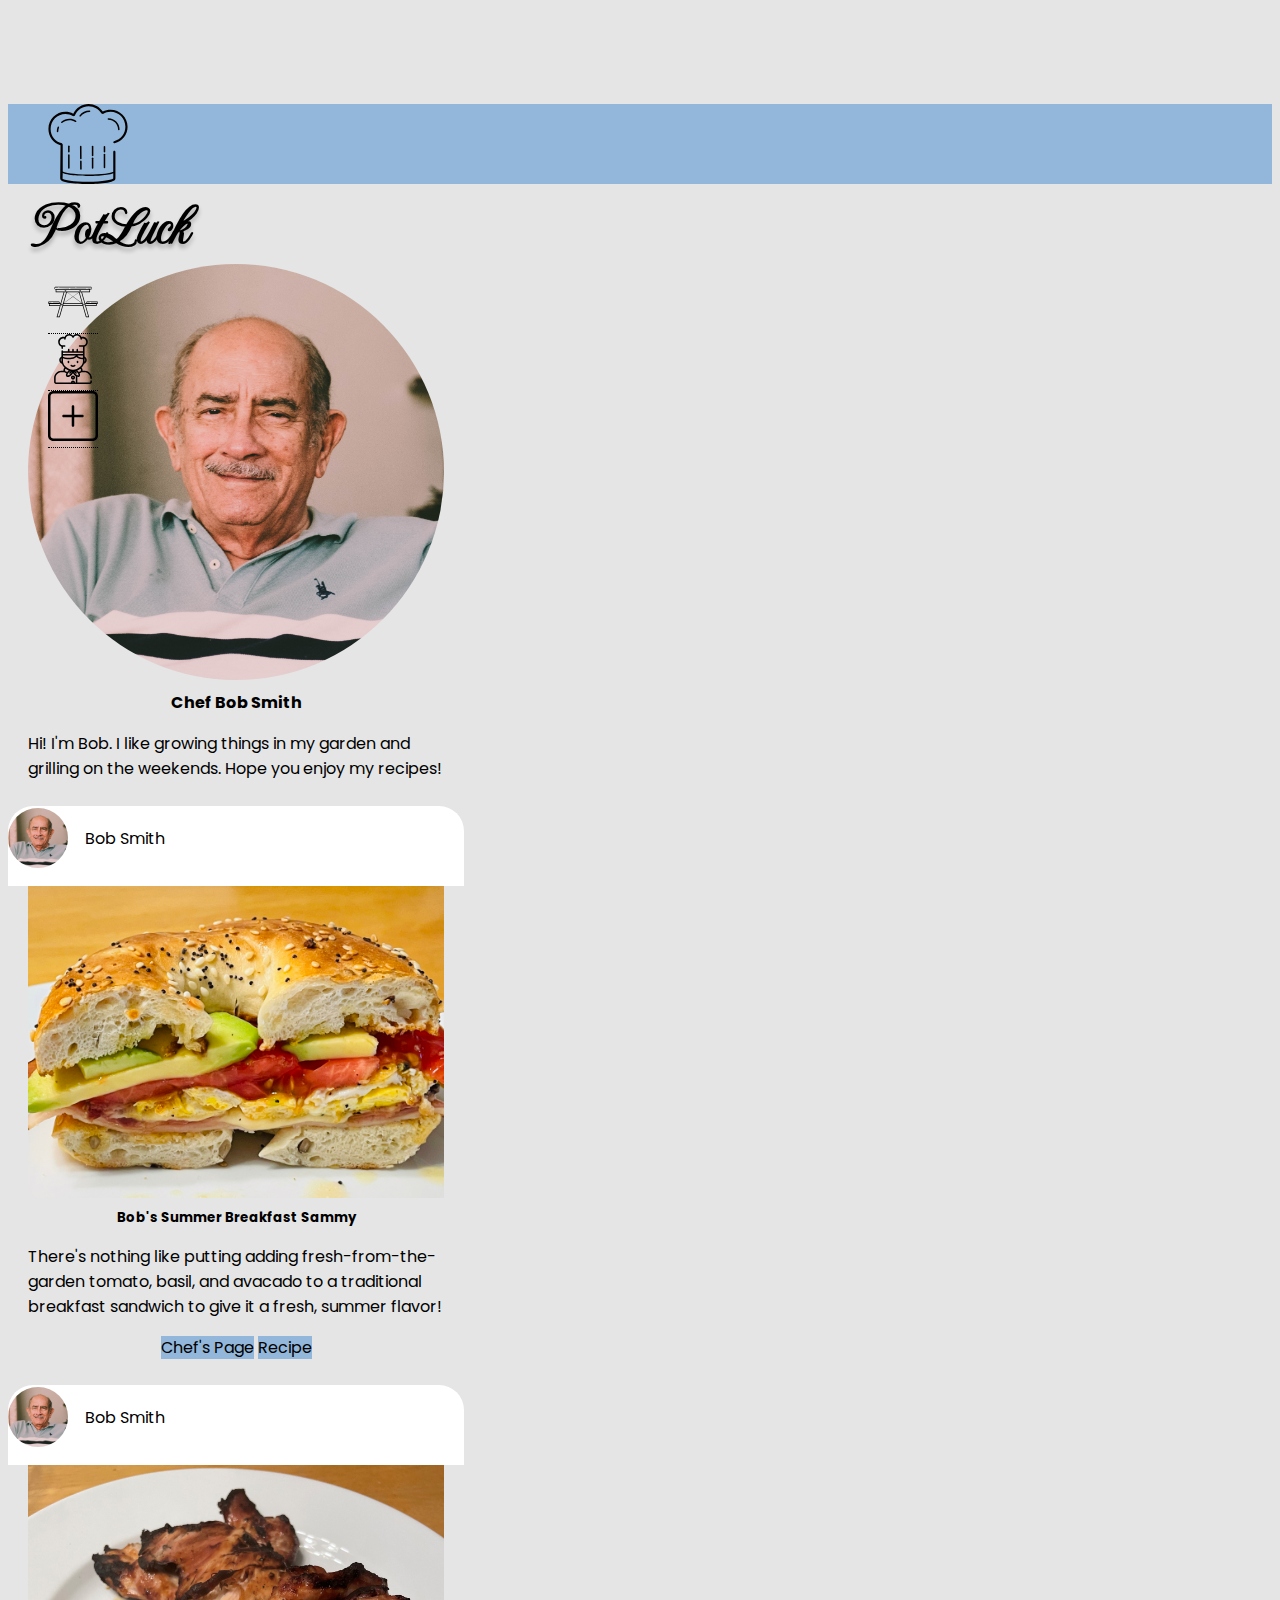
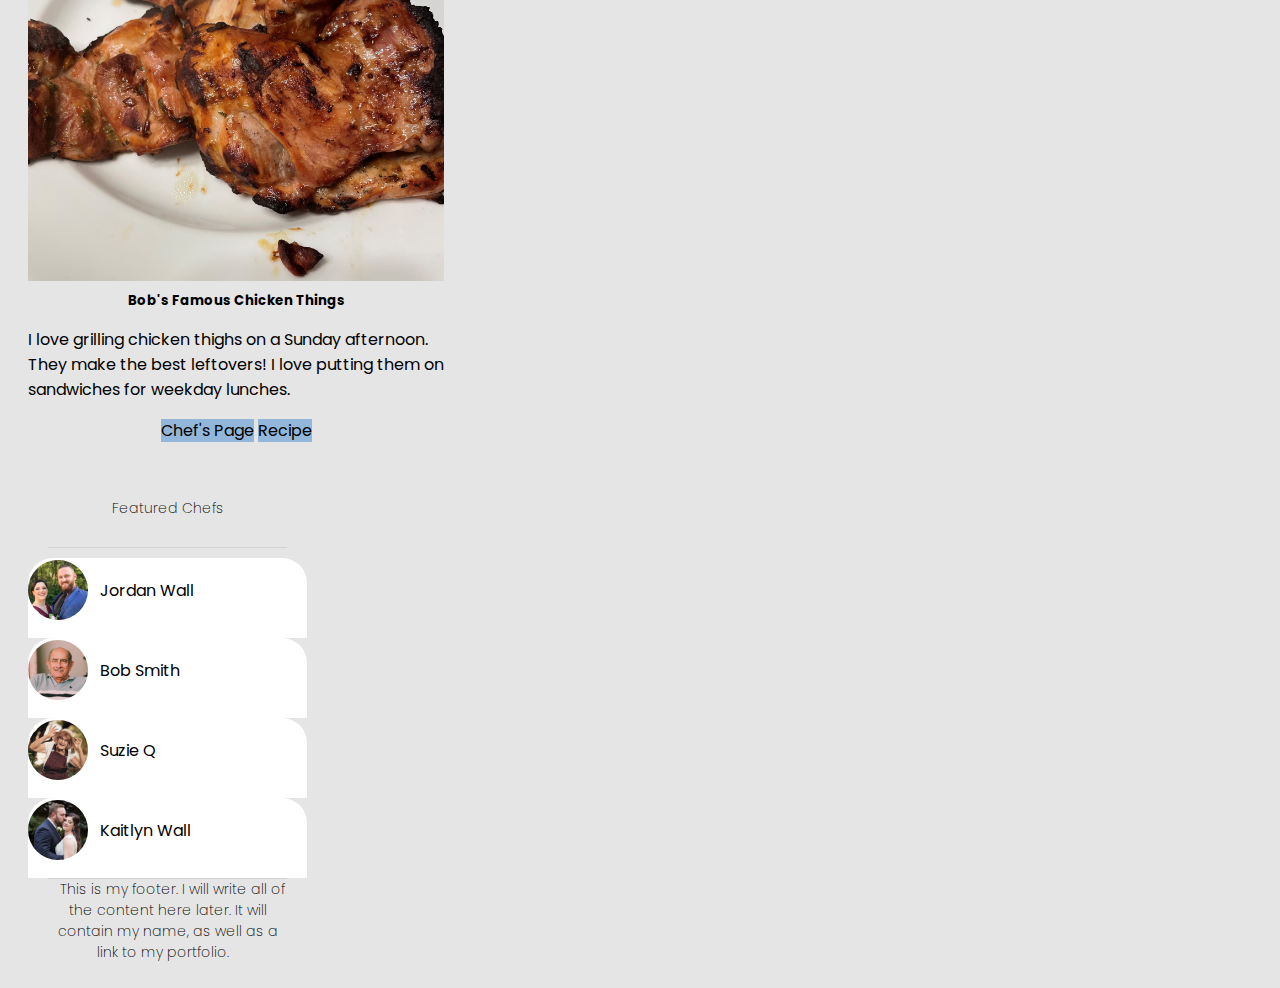
<file: breakfastsammy.html>
<!DOCTYPE html>
<html lang="en">
  <head>
    <meta charset="UTF-8" />
    <meta http-equiv="X-UA-Compatible" content="IE=edge" />
    <meta name="viewport" content="width=device-width, initial-scale=1.0" />
    <link
      href="https://cdn.jsdelivr.net/npm/bootstrap@5.2.0-beta1/dist/css/bootstrap.min.css"
      rel="stylesheet"
      integrity="sha384-0evHe/X+R7YkIZDRvuzKMRqM+OrBnVFBL6DOitfPri4tjfHxaWutUpFmBp4vmVor"
      crossorigin="anonymous"
    />
   
    <link rel="preconnect" href="https://fonts.googleapis.com" />
    <link rel="preconnect" href="https://fonts.gstatic.com" crossorigin />
    <link
      href="https://fonts.googleapis.com/css2?family=Imperial+Script&family=Poppins:wght@300;400;700&display=swap"
      rel="stylesheet"
    />
    
    <link rel="stylesheet" href="style.css" />
    <title>Chef Bob</title>
  </head>
  <body>
  <!--Main Navbar-->
    <nav class="navbar navbar-expand-md fixed-top collapse-navbar-collapse" id="mainNavBar">
      <div class="container">
        <!--Potluck Logo-->
        <div>
            
          <ul class="navbar-nav collapse.navbar-collapse">
            <li class="nav-item">
              <a href="index.html">
                <img src="images/chefhatlogo.svg.svg" href="#learn" alt="chef's hat logo" class="nav-link" id="chefHatLogo">
            </a>
            </li>
            <li class="nav-item">
              <a href="index.html" class="nav-link" id = "potLuckLogo">PotLuck</a>
            </li>
          </ul>
        </div>
        <!-- Navigation Menu -->
        <div class="collapse-navbar-collapse">
          <ul class="navbar-nav " >
            <li class="nav-item nav-btns">
              <span class="hovertext" data-hover="See All Recipes"> 
              <a href="#hamburgermenu" class="nav-link"><img src="images/picnic-table.svg" alt="navbar menu" class = "logobtn" > </a>
            </span>
            </li>
            <li class="nav-item nav-btns">
              <span class="hovertext" data-hover="Meet The Chefs"> 
              <a href="./meetchefs.html" class="nav-link">
                <img src="images/chef.svg" alt="Meet The Chefs" class = "logobtn">
              </a>
            </span>
            </li>
            <li class="nav-item nav-btns">
              <span class="hovertext" data-hover="Add New Recipe"> 
              <a href="#learn" class="nav-link">
                <img src="images/add-btn.svg" alt="see all recipes" class = "logobtn">
              </a>
            </span>
            </li>
            
            <li class="nav-item">
              <a href="#instructors" class="nav-link">
                <img src="images/hamburger-menu.svg" alt="add new recipe" class = "logobtn" id = "hamburgerMenu"> </a>
            </li>
            
          </ul>
        </div>
      </div>
      </div>
    </nav>
    <!-- Main Container -->
    <div class="container">
        <div class="d-flex justify-content-center columnsNStuff">
          <!-- Left Column (empty for now) -->
            <div id="leftColumn"  class= "col-sm-3"></div>
            <!-- Main column -->
              <div class="hero">
                <!-- Chef Bio Card -->
          <div class="card col-sm-12 mainCard">
                            
            <!-- Card Body -->
            <div class="card-body">
              <div class = chefPicDiv>
                <img src="./images/bobsmith.jpg" alt="Bob Smith" class = "food-pic">
              </div>
              <!-- Card Text. -->
              <h4 class="card-title">Chef Bob Smith</h4>
              <p class="card-text"> Hi! I'm Bob. I like growing things in my garden and grilling on the weekends. Hope you enjoy my recipes!
              </p>
            
              
            </div>
          </div>
               <!-- recipes go here -->

               <!-- Breakfast Sandwich -->
              <div class="card col-sm-12 mainCard">
                <!-- Card Header -->
                <div class= "card-header">
                  <a href = "./bobsmith.html"  class = 'header-a-tag'>
                      <div class="avatarBackground">
                      <img src="./images/bobsmith.jpg" alt="Bob Smith" class="avatar">
                      </div>                          
                    </a>
                  <div class="userName">
                    <a href="bobsmith.html">
                      Bob Smith
                    </a>
                  </div>
                </div>
                <!-- Card Body -->
                <div class="card-body">
                  <a href="./breakfastsammy.html"><img src="./images/breakfastsandwich.jpg" alt="breakfast sandwich" class = "food-pic"></a>
                  <!-- Card Text. Will turn all of these into react components -->
                  <h5 class="card-title">Bob's Summer Breakfast Sammy</h5>
                  <p class="card-text"> There's nothing like putting adding fresh-from-the-garden tomato, basil, and avacado to a traditional breakfast sandwich to give it a fresh, summer flavor!  </p>
                <!-- Card Footer -->
                  <footer>
                  <a href="./bobsmith.html" class="btn btn-primary">Chef's Page</a>
                  <a href="./breakfastsammy.html" class="btn btn-primary">Recipe</a>
                </footer>
                </div>
              </div>


               <!-- Chicken -->
               <div class="card col-sm-12 mainCard">
                <!-- Card Header -->
                <div class= "card-header">
                  <a href = "bobsmith.html"  class = 'header-a-tag'>
                      <div class="avatarBackground">
                      <img src="./images/bobsmith.jpg" alt="Bob Smith" class="avatar">
                      </div>                          
                    </a>
                  <div class="userName">
                    <a href="bobsmith.html">
                      Bob Smith
                    </a>
                  </div>
                </div>
                <!-- Card Body -->
                <div class="card-body">
                  <a href="chicken.html"><img src="./images/chicken.jpg" alt="chicken" class = "food-pic"></a>
                  <!-- Card Text. Will turn all of these into react components -->
                  <h5 class="card-title">Bob's Famous Chicken Things</h5>
                  <p class="card-text"> I love grilling chicken thighs on a Sunday afternoon. They make the best leftovers! I love putting them on sandwiches for weekday lunches.  </p>
                <!-- Card Footer -->
                  <footer>
                  <a href="./bobsmith.html" class="btn btn-primary">Chef's Page</a>
                  <a href="./chicken.html" class="btn btn-primary">Recipe</a>
                </footer>
                </div>
              </div>

              



               

                

            


              </div>
              
            <!-- Right Column -->
            <div id = "rightColumn" class ="col-sm-3"> 
              <div class="card r-col-footer-container">
                <!-- header of the footer (there has to be a better name for that, right?) -->
                <div class="card-body header-of-footer">
                  <h7 class="card-title suggested-chef-title"> Featured Chefs</h7>
                </div>


                <!-- Suggested Chef Template. Again React Component -->
              <a href ="./jordanwall.html" class="card-header suggestedChef">
                <div>
                    <div class="avatarBackground">
                      <img src="./images/jordanwall.jpg" alt="Jordan Wall" class="avatar">
                    </div>                          
                </div>
                <div class="userName suggestedChefUserName">
                    Jordan Wall
                </div>
              </a>
              
              <a href ="bobsmith.html" class="card-header suggestedChef">
                <div>
                    <div class="avatarBackground">
                      <img src="./images/bobsmith.jpg" alt="Bob Smith" class="avatar">
                    </div>                          
                </div>
                <div class="userName suggestedChefUserName">
                    Bob Smith
                </div>
              </a>

              <a href ="suzieq.html" class="card-header suggestedChef">
                <div>
                    <div class="avatarBackground">
                      <img src="./images/suzieq.jpg" alt="Suzie Q" class="avatar">
                    </div>                          
                </div>
                <div class="userName suggestedChefUserName">
                    Suzie Q
                </div>
              </a>

              <a href ="./kaitlynwall.html" class="card-header suggestedChef">
                <div>
                    <div class="avatarBackground">
                      <img src="./images/kaitlynwall.jpg" alt="Kaitlyn Wall" class="avatar">
                    </div>                          
                </div>
                <div class="userName suggestedChefUserName">
                    Kaitlyn Wall
                </div>
              </a>
             
              
              <!-- footer of the footer -->
              <div class="card-body footer-of-footer">
                <h7 class="card-title suggested-chef-title"> This is my footer. I will write all of the content here later. It will contain my name, as well as a link to my portfolio. </h7>
              </div>
             
            </div>
          </div>
            
        </div>
        <script
        src="https://cdn.jsdelivr.net/npm/@popperjs/core@2.11.5/dist/umd/popper.min.js"
        integrity="sha384-Xe+8cL9oJa6tN/veChSP7q+mnSPaj5Bcu9mPX5F5xIGE0DVittaqT5lorf0EI7Vk"
        crossorigin="anonymous"
      ></script>
      <script
        src="https://cdn.jsdelivr.net/npm/bootstrap@5.2.0-beta1/dist/js/bootstrap.min.js"
        integrity="sha384-kjU+l4N0Yf4ZOJErLsIcvOU2qSb74wXpOhqTvwVx3OElZRweTnQ6d31fXEoRD1Jy"
        crossorigin="anonymous"
      ></script>
      <script src="script.js"></script>
     </body>
</html>
</file>
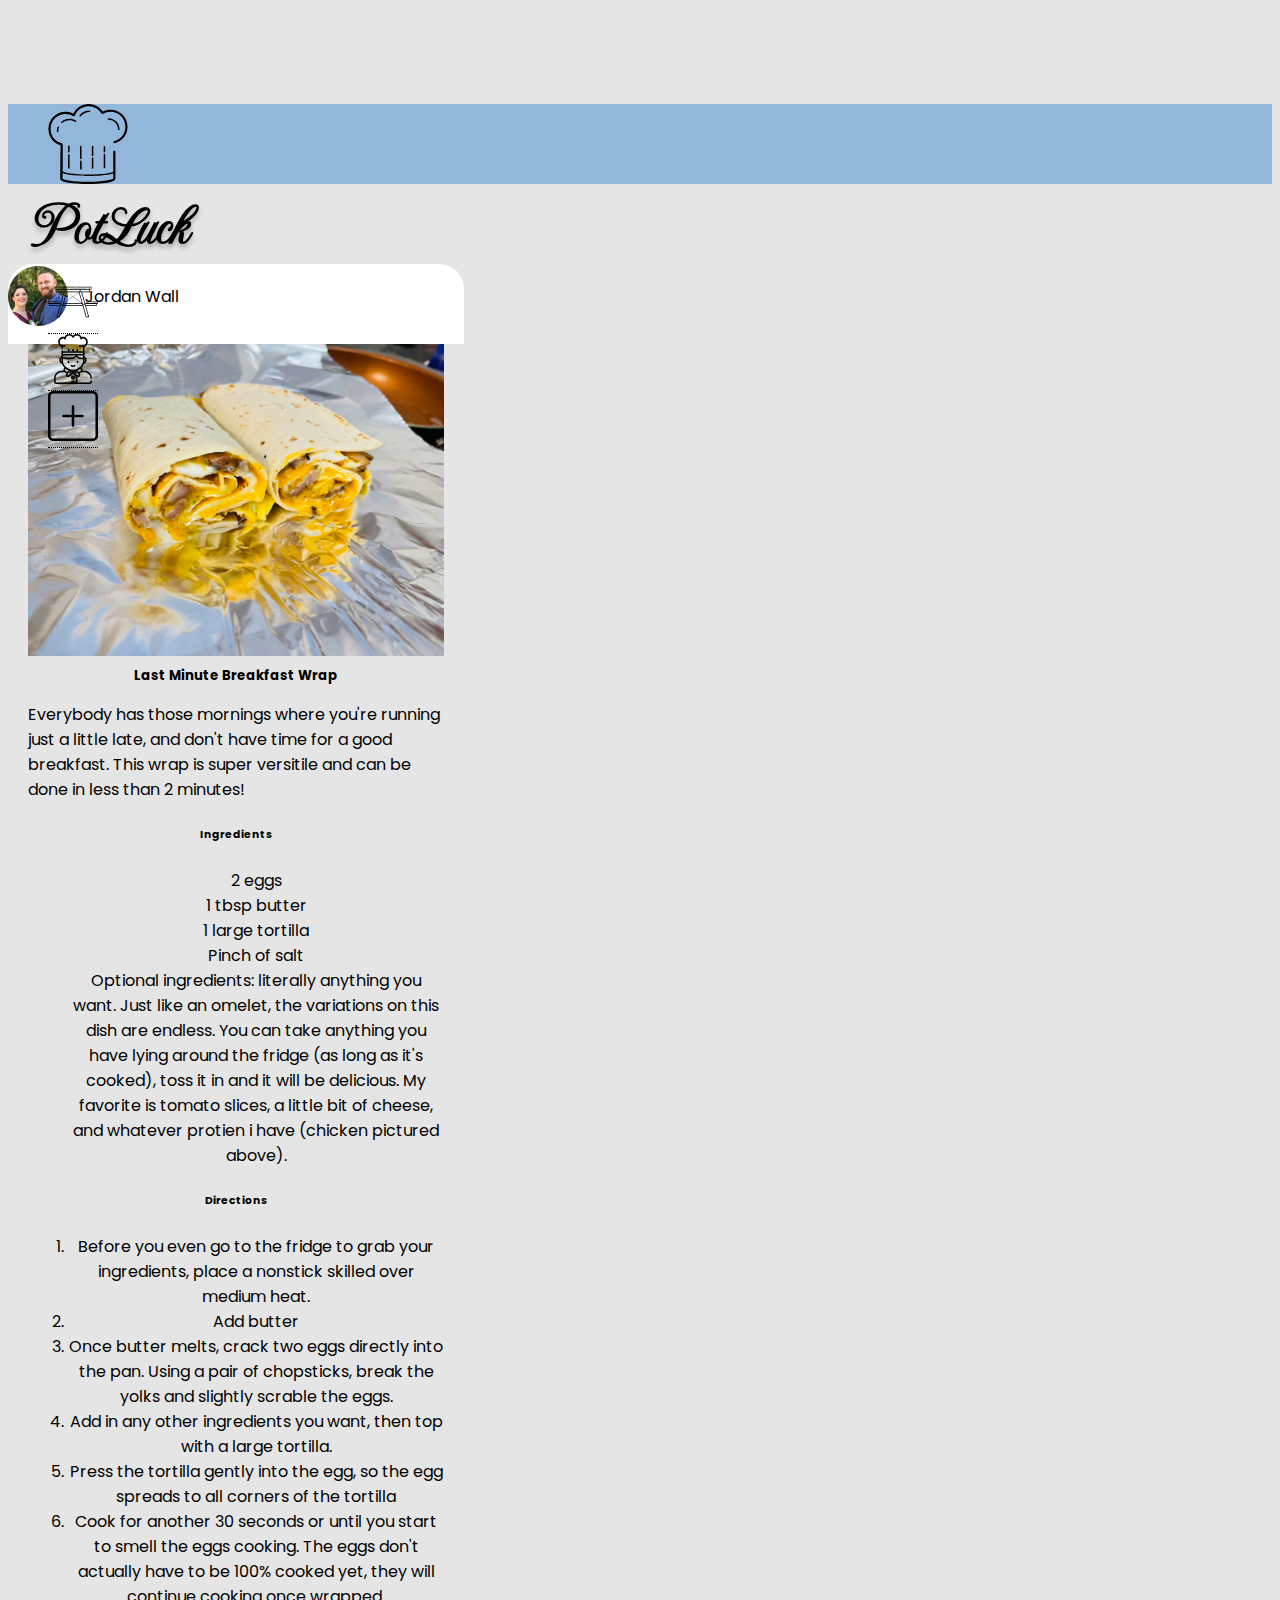
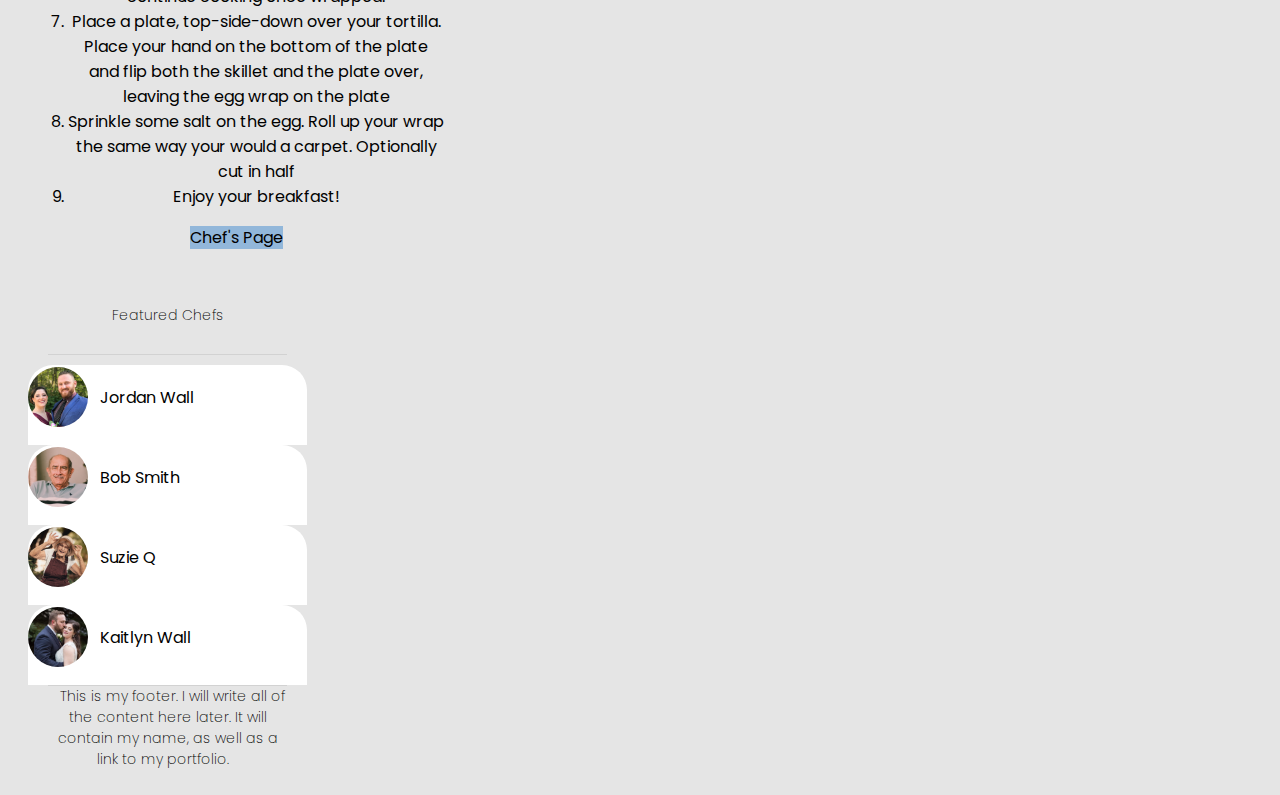
<file: breakfastwrap.html>
<!DOCTYPE html>
<html lang="en">
  <head>
    <meta charset="UTF-8" />
    <meta http-equiv="X-UA-Compatible" content="IE=edge" />
    <meta name="viewport" content="width=device-width, initial-scale=1.0" />
    <link
      href="https://cdn.jsdelivr.net/npm/bootstrap@5.2.0-beta1/dist/css/bootstrap.min.css"
      rel="stylesheet"
      integrity="sha384-0evHe/X+R7YkIZDRvuzKMRqM+OrBnVFBL6DOitfPri4tjfHxaWutUpFmBp4vmVor"
      crossorigin="anonymous"
    />
   
    <link rel="preconnect" href="https://fonts.googleapis.com" />
    <link rel="preconnect" href="https://fonts.gstatic.com" crossorigin />
    <link
      href="https://fonts.googleapis.com/css2?family=Imperial+Script&family=Poppins:wght@300;400;700&display=swap"
      rel="stylesheet"
    />
    
    <link rel="stylesheet" href="style.css" />
    <title>Last Minute Breakfast Wrap</title>
  </head>
  <body>
  <!--Main Navbar-->
    <nav class="navbar navbar-expand-md fixed-top collapse-navbar-collapse" id="mainNavBar">
      <div class="container">
        <!--Potluck Logo-->
        <div>
            
          <ul class="navbar-nav collapse.navbar-collapse">
            <li class="nav-item">
              <a href="index.html">
                <img src="images/chefhatlogo.svg.svg" href="#learn" alt="chef's hat logo" class="nav-link" id="chefHatLogo">
            </a>
            </li>
            <li class="nav-item">
              <a href="index.html" class="nav-link" id = "potLuckLogo">PotLuck</a>
            </li>
          </ul>
        </div>
        <!-- Navigation Menu -->
        <div class="collapse-navbar-collapse">
          <ul class="navbar-nav " >
            <li class="nav-item nav-btns">
              <span class="hovertext" data-hover="See All Recipes"> 
              <a href="#hamburgermenu" class="nav-link"><img src="images/picnic-table.svg" alt="navbar menu" class = "logobtn" > </a>
            </span>
            </li>
            <li class="nav-item nav-btns">
              <span class="hovertext" data-hover="Meet The Chefs"> 
              <a href="./meetchefs.html" class="nav-link">
                <img src="images/chef.svg" alt="Meet The Chefs" class = "logobtn">
              </a>
            </span>
            </li>
            <li class="nav-item nav-btns">
              <span class="hovertext" data-hover="Add New Recipe"> 
              <a href="#learn" class="nav-link">
                <img src="images/add-btn.svg" alt="see all recipes" class = "logobtn">
              </a>
            </span>
            </li>
            
            <li class="nav-item">
              <a href="#instructors" class="nav-link">
                <img src="images/hamburger-menu.svg" alt="add new recipe" class = "logobtn" id = "hamburgerMenu"> </a>
            </li>
            
          </ul>
        </div>
      </div>
      </div>
    </nav>
    <!-- Main Container -->
    <div class="container">
        <div class="d-flex justify-content-center columnsNStuff">
          <!-- Left Column (empty for now) -->
            <div id="leftColumn"  class= "col-sm-3"></div>
            <!-- Main column -->
              <div class="hero">
             
               <!-- recipes go here -->

               <!-- Breakfast Wrap -->
               <div class="card col-sm-12 mainCard">
                <!-- Card Header -->
                <div class= "card-header">
                  <a href = "./jordanwall.html"  class = 'header-a-tag'>
                      <div class="avatarBackground">
                      <img src="./images/jordanwall.jpg" alt="Jordan Wall" class="avatar">
                      </div>                          
                    </a>
                  <div class="userName">
                    <a href="">
                      Jordan Wall
                    </a>
                  </div>
                </div>
                <!-- Card Body -->
                <div class="card-body">
                  <a href="./breakfastwrap.html"><img src="./images/breakfastwrap.jpg" alt="breakfast wrap" class = "food-pic"></a>
                  <!-- Card Text. Will turn all of these into react components -->
                  <h5 class="card-title">Last Minute Breakfast Wrap </h5>
                  <p class="card-text">Everybody has those mornings where you're running just a little late, and don't have time for a good breakfast. This wrap is super versitile and can be done in less than 2 minutes!
                  </p>

                  <!-- Recipe part of card -->
                  <p class="recipe">
                    <h6>Ingredients</h6>
                    <ul class="ingredients-list">
                      <li>2 eggs</li>
                      <li>1 tbsp butter</li>
                      <li>1 large tortilla</li>
                      <li>Pinch of salt</li>
                      <li>Optional ingredients: literally anything you want. Just like an omelet, the variations on this dish are endless. You can take anything you have lying around the fridge (as long as it's cooked), toss it in and it will be delicious. My favorite is tomato slices, a little bit of cheese, and whatever protien i have (chicken pictured above).</li>
                     
                    </ul>
                    <h6>Directions</h6>
                    <ol class ="recipe-steps">
                      <li>Before you even go to the fridge to grab your ingredients, place a nonstick skilled over medium heat. </li>
                      <li>Add butter</li>
                      <li>Once butter melts, crack two eggs directly into the pan. Using a pair of chopsticks, break the yolks and slightly scrable the eggs.</li>
                      <li>Add in any other ingredients you want, then top with a large tortilla.</li>
                      <li>Press the tortilla gently into the egg, so the egg spreads to all corners of the tortilla</li>
                      <li>Cook for another 30 seconds or until you start to smell the eggs cooking. The eggs don't actually have to be 100% cooked yet, they will continue cooking once wrapped. </li>
                      <li> Place a plate, top-side-down over your tortilla. Place your hand on the bottom of the plate and flip both the skillet and the plate over, leaving the egg wrap on the plate</li>
                      <li>Sprinkle some salt on the egg. Roll up your wrap the same way your would a carpet. Optionally cut in half</li>
                      <li>Enjoy your breakfast! </li>
                      

                    </ol>
                  </p>
                <!-- Card Footer -->
                  <footer>
                    <a href="./jordanwall.html" class="btn btn-primary">Chef's Page</a>
                </footer>
                </div>
              </div>

            


              </div>
              
            <!-- Right Column -->
            <div id = "rightColumn" class ="col-sm-3"> 
              <div class="card r-col-footer-container">
                <!-- header of the footer (there has to be a better name for that, right?) -->
                <div class="card-body header-of-footer">
                  <h7 class="card-title suggested-chef-title"> Featured Chefs</h7>
                </div>


                <!-- Suggested Chef Template. Again React Component -->
              <a href ="./jordanwall.html" class="card-header suggestedChef">
                <div>
                    <div class="avatarBackground">
                      <img src="./images/jordanwall.jpg" alt="Jordan Wall" class="avatar">
                    </div>                          
                </div>
                <div class="userName suggestedChefUserName">
                    Jordan Wall
                </div>
              </a>
              
              <a href ="bobsmith.html" class="card-header suggestedChef">
                <div>
                    <div class="avatarBackground">
                      <img src="./images/bobsmith.jpg" alt="Bob Smith" class="avatar">
                    </div>                          
                </div>
                <div class="userName suggestedChefUserName">
                    Bob Smith
                </div>
              </a>

              <a href ="suzieq.html" class="card-header suggestedChef">
                <div>
                    <div class="avatarBackground">
                      <img src="./images/suzieq.jpg" alt="Suzie Q" class="avatar">
                    </div>                          
                </div>
                <div class="userName suggestedChefUserName">
                    Suzie Q
                </div>
              </a>

              <a href ="./kaitlynwall.html" class="card-header suggestedChef">
                <div>
                    <div class="avatarBackground">
                      <img src="./images/kaitlynwall.jpg" alt="Kaitlyn Wall" class="avatar">
                    </div>                          
                </div>
                <div class="userName suggestedChefUserName">
                    Kaitlyn Wall
                </div>
              </a>
             
              
              <!-- footer of the footer -->
              <div class="card-body footer-of-footer">
                <h7 class="card-title suggested-chef-title"> This is my footer. I will write all of the content here later. It will contain my name, as well as a link to my portfolio. </h7>
              </div>
             
            </div>
          </div>
            
        </div>
        <script
        src="https://cdn.jsdelivr.net/npm/@popperjs/core@2.11.5/dist/umd/popper.min.js"
        integrity="sha384-Xe+8cL9oJa6tN/veChSP7q+mnSPaj5Bcu9mPX5F5xIGE0DVittaqT5lorf0EI7Vk"
        crossorigin="anonymous"
      ></script>
      <script
        src="https://cdn.jsdelivr.net/npm/bootstrap@5.2.0-beta1/dist/js/bootstrap.min.js"
        integrity="sha384-kjU+l4N0Yf4ZOJErLsIcvOU2qSb74wXpOhqTvwVx3OElZRweTnQ6d31fXEoRD1Jy"
        crossorigin="anonymous"
      ></script>
      <script src="script.js"></script>
     </body>
</html>
</file>
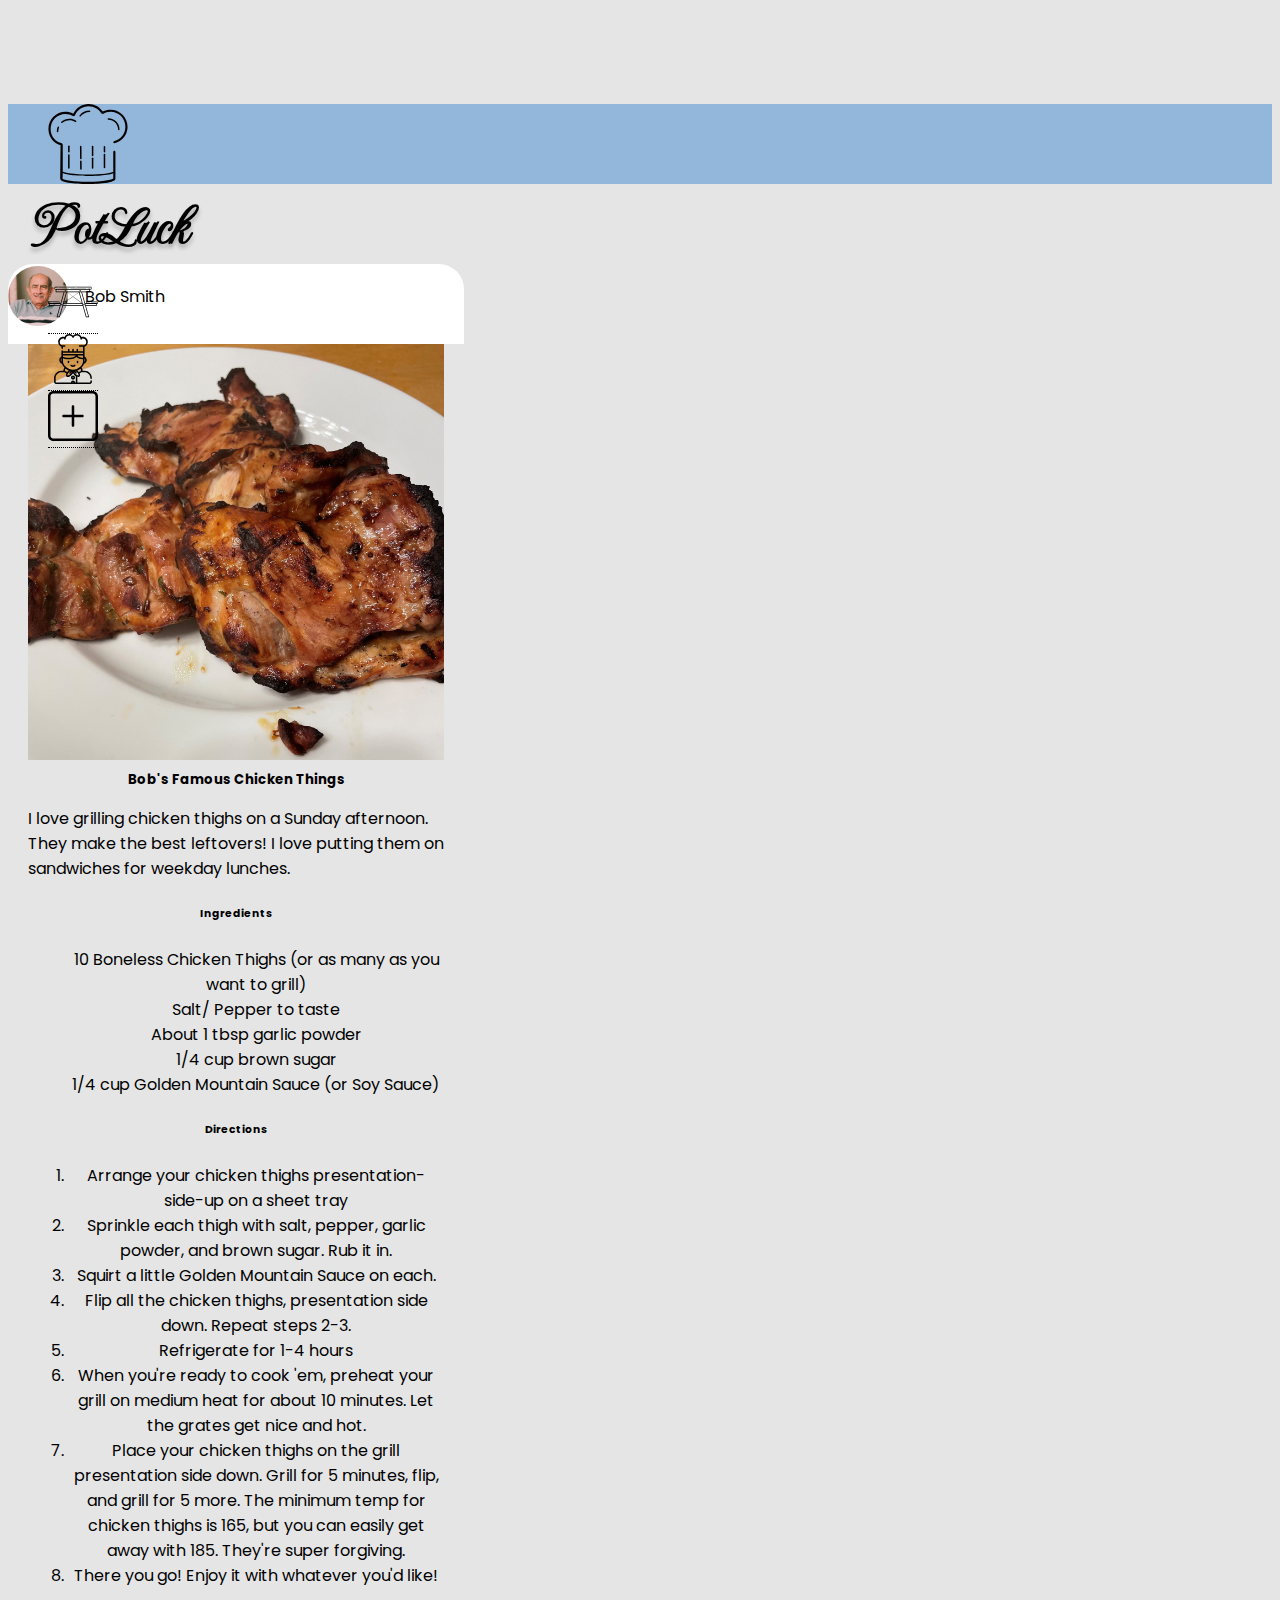
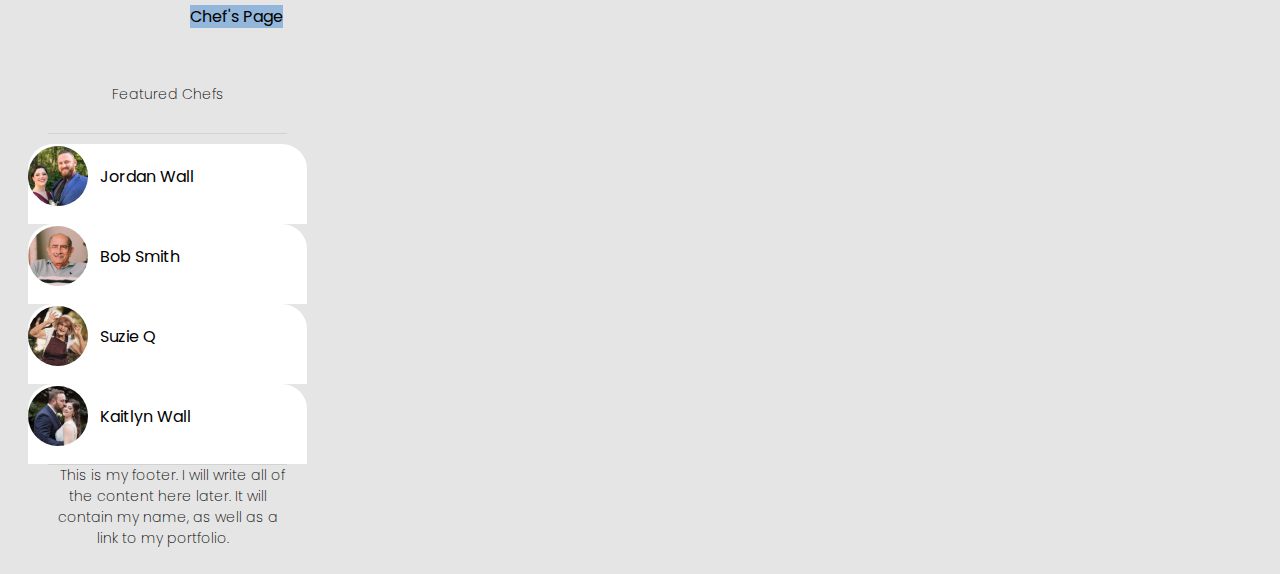
<file: chicken.html>
<!DOCTYPE html>
<html lang="en">
  <head>
    <meta charset="UTF-8" />
    <meta http-equiv="X-UA-Compatible" content="IE=edge" />
    <meta name="viewport" content="width=device-width, initial-scale=1.0" />
    <link
      href="https://cdn.jsdelivr.net/npm/bootstrap@5.2.0-beta1/dist/css/bootstrap.min.css"
      rel="stylesheet"
      integrity="sha384-0evHe/X+R7YkIZDRvuzKMRqM+OrBnVFBL6DOitfPri4tjfHxaWutUpFmBp4vmVor"
      crossorigin="anonymous"
    />
   
    <link rel="preconnect" href="https://fonts.googleapis.com" />
    <link rel="preconnect" href="https://fonts.gstatic.com" crossorigin />
    <link
      href="https://fonts.googleapis.com/css2?family=Imperial+Script&family=Poppins:wght@300;400;700&display=swap"
      rel="stylesheet"
    />
    
    <link rel="stylesheet" href="style.css" />
    <title>Chef Bob</title>
  </head>
  <body>
  <!--Main Navbar-->
    <nav class="navbar navbar-expand-md fixed-top collapse-navbar-collapse" id="mainNavBar">
      <div class="container">
        <!--Potluck Logo-->
        <div>
            
          <ul class="navbar-nav collapse.navbar-collapse">
            <li class="nav-item">
              <a href="index.html">
                <img src="images/chefhatlogo.svg.svg" href="#learn" alt="chef's hat logo" class="nav-link" id="chefHatLogo">
            </a>
            </li>
            <li class="nav-item">
              <a href="index.html" class="nav-link" id = "potLuckLogo">PotLuck</a>
            </li>
          </ul>
        </div>
        <!-- Navigation Menu -->
        <div class="collapse-navbar-collapse">
          <ul class="navbar-nav " >
            <li class="nav-item nav-btns">
              <span class="hovertext" data-hover="See All Recipes"> 
              <a href="#hamburgermenu" class="nav-link"><img src="images/picnic-table.svg" alt="navbar menu" class = "logobtn" > </a>
            </span>
            </li>
            <li class="nav-item nav-btns">
              <span class="hovertext" data-hover="Meet The Chefs"> 
              <a href="./meetchefs.html" class="nav-link">
                <img src="images/chef.svg" alt="Meet The Chefs" class = "logobtn">
              </a>
            </span>
            </li>
            <li class="nav-item nav-btns">
              <span class="hovertext" data-hover="Add New Recipe"> 
              <a href="#learn" class="nav-link">
                <img src="images/add-btn.svg" alt="see all recipes" class = "logobtn">
              </a>
            </span>
            </li>
            
            <li class="nav-item">
              <a href="#instructors" class="nav-link">
                <img src="images/hamburger-menu.svg" alt="add new recipe" class = "logobtn" id = "hamburgerMenu"> </a>
            </li>
            
          </ul>
        </div>
      </div>
      </div>
    </nav>
    <!-- Main Container -->
    <div class="container">
        <div class="d-flex justify-content-center columnsNStuff">
          <!-- Left Column (empty for now) -->
            <div id="leftColumn"  class= "col-sm-3"></div>
            <!-- Main column -->
              <div class="hero">
             
               <!-- recipes go here -->

               <!-- Chicken -->
               <div class="card col-sm-12 mainCard">
                <!-- Card Header -->
                <div class= "card-header">
                  <a href = "bobsmith.html"  class = 'header-a-tag'>
                      <div class="avatarBackground">
                      <img src="./images/bobsmith.jpg" alt="Bob Smith" class="avatar">
                      </div>                          
                    </a>
                  <div class="userName">
                    <a href="bobsmith.html">
                      Bob Smith
                    </a>
                  </div>
                </div>
                <!-- Card Body -->
                <div class="card-body">
                  <a href="chicken.html"><img src="./images/chicken.jpg" alt="chicken" class = "food-pic"></a>
                  <!-- Card Text. Will turn all of these into react components -->
                  <h5 class="card-title">Bob's Famous Chicken Things</h5>
                  <p class="card-text"> I love grilling chicken thighs on a Sunday afternoon. They make the best leftovers! I love putting them on sandwiches for weekday lunches.  </p>

                  <!-- Recipe part of card -->
                  <p class="recipe">
                    <h6>Ingredients</h6>
                    <ul class="ingredients-list">
                      <li>10 Boneless Chicken Thighs (or as many as you want to grill)</li>
                      <li>Salt/ Pepper to taste</li>
                      <li>About 1 tbsp garlic powder</li>
                      <li>1/4 cup brown sugar</li>
                      <li>1/4 cup Golden Mountain Sauce (or Soy Sauce)</li>
                    </ul>
                    <h6>Directions</h6>
                    <ol class ="recipe-steps">
                      <li>Arrange your chicken thighs presentation-side-up on a sheet tray</li>
                      <li> Sprinkle each thigh with salt, pepper, garlic powder, and brown sugar. Rub it in.</li>
                      <li>  Squirt a little Golden Mountain Sauce on each. </li>
                      <li> Flip all the chicken thighs, presentation side down. Repeat steps 2-3. </li>
                      <li>Refrigerate for 1-4 hours</li>
                      <li>When you're ready to cook 'em, preheat your grill on medium heat for about 10 minutes. Let the grates get nice and hot. </li>
                      <li>Place your chicken thighs on the grill presentation side down. Grill for 5 minutes, flip, and grill for 5 more. The minimum temp for chicken thighs is 165, but you can easily get away with 185. They're super forgiving. </li>
                      <li>There you go! Enjoy it with whatever you'd like!</li>
                    </ol>
                  </p>
                <!-- Card Footer -->
                  <footer>
                    <a href="./bobsmith.html" class="btn btn-primary">Chef's Page</a>
                </footer>
                </div>
              </div>

            


              </div>
              
            <!-- Right Column -->
            <div id = "rightColumn" class ="col-sm-3"> 
              <div class="card r-col-footer-container">
                <!-- header of the footer (there has to be a better name for that, right?) -->
                <div class="card-body header-of-footer">
                  <h7 class="card-title suggested-chef-title"> Featured Chefs</h7>
                </div>


                <!-- Suggested Chef Template. Again React Component -->
              <a href ="./jordanwall.html" class="card-header suggestedChef">
                <div>
                    <div class="avatarBackground">
                      <img src="./images/jordanwall.jpg" alt="Jordan Wall" class="avatar">
                    </div>                          
                </div>
                <div class="userName suggestedChefUserName">
                    Jordan Wall
                </div>
              </a>
              
              <a href ="bobsmith.html" class="card-header suggestedChef">
                <div>
                    <div class="avatarBackground">
                      <img src="./images/bobsmith.jpg" alt="Bob Smith" class="avatar">
                    </div>                          
                </div>
                <div class="userName suggestedChefUserName">
                    Bob Smith
                </div>
              </a>

              <a href ="suzieq.html" class="card-header suggestedChef">
                <div>
                    <div class="avatarBackground">
                      <img src="./images/suzieq.jpg" alt="Suzie Q" class="avatar">
                    </div>                          
                </div>
                <div class="userName suggestedChefUserName">
                    Suzie Q
                </div>
              </a>

              <a href ="./kaitlynwall.html" class="card-header suggestedChef">
                <div>
                    <div class="avatarBackground">
                      <img src="./images/kaitlynwall.jpg" alt="Kaitlyn Wall" class="avatar">
                    </div>                          
                </div>
                <div class="userName suggestedChefUserName">
                    Kaitlyn Wall
                </div>
              </a>
             
              
              <!-- footer of the footer -->
              <div class="card-body footer-of-footer">
                <h7 class="card-title suggested-chef-title"> This is my footer. I will write all of the content here later. It will contain my name, as well as a link to my portfolio. </h7>
              </div>
             
            </div>
          </div>
            
        </div>
        <script
        src="https://cdn.jsdelivr.net/npm/@popperjs/core@2.11.5/dist/umd/popper.min.js"
        integrity="sha384-Xe+8cL9oJa6tN/veChSP7q+mnSPaj5Bcu9mPX5F5xIGE0DVittaqT5lorf0EI7Vk"
        crossorigin="anonymous"
      ></script>
      <script
        src="https://cdn.jsdelivr.net/npm/bootstrap@5.2.0-beta1/dist/js/bootstrap.min.js"
        integrity="sha384-kjU+l4N0Yf4ZOJErLsIcvOU2qSb74wXpOhqTvwVx3OElZRweTnQ6d31fXEoRD1Jy"
        crossorigin="anonymous"
      ></script>
      <script src="script.js"></script>
     </body>
</html>
</file>
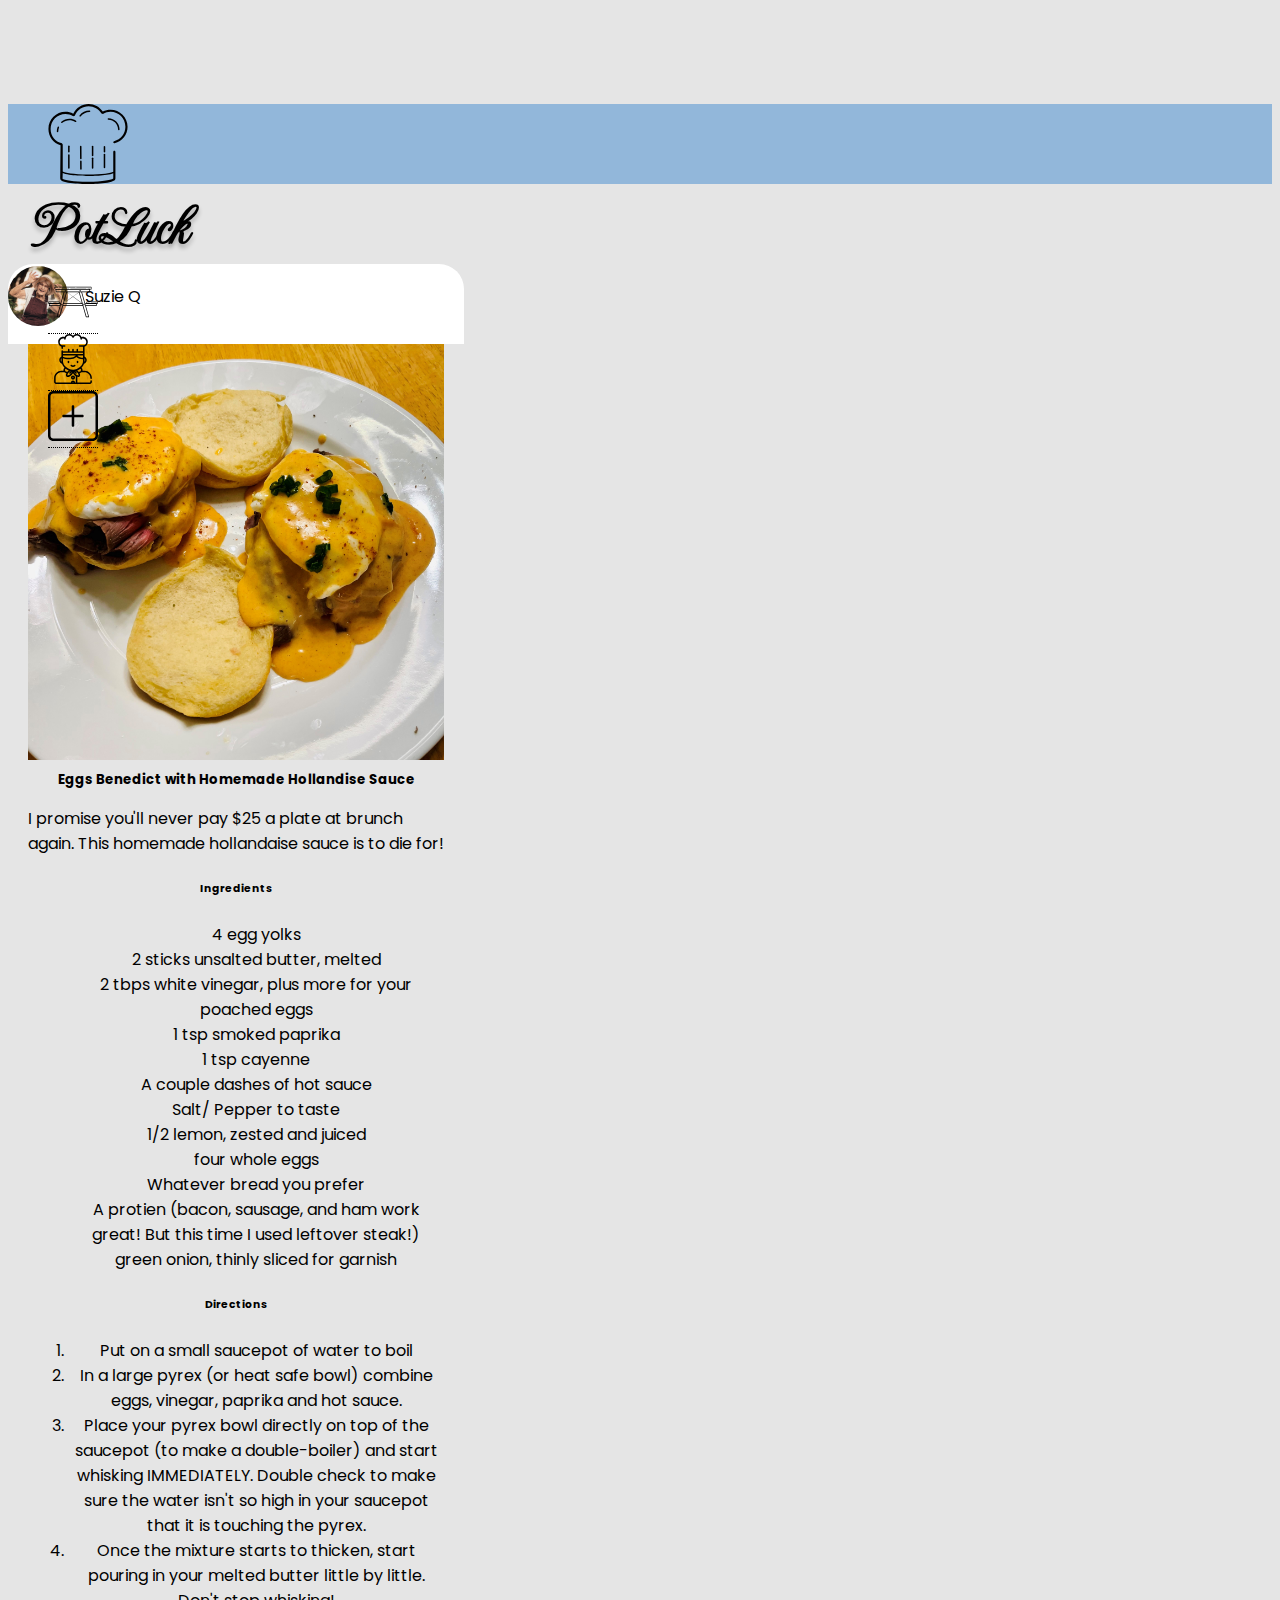
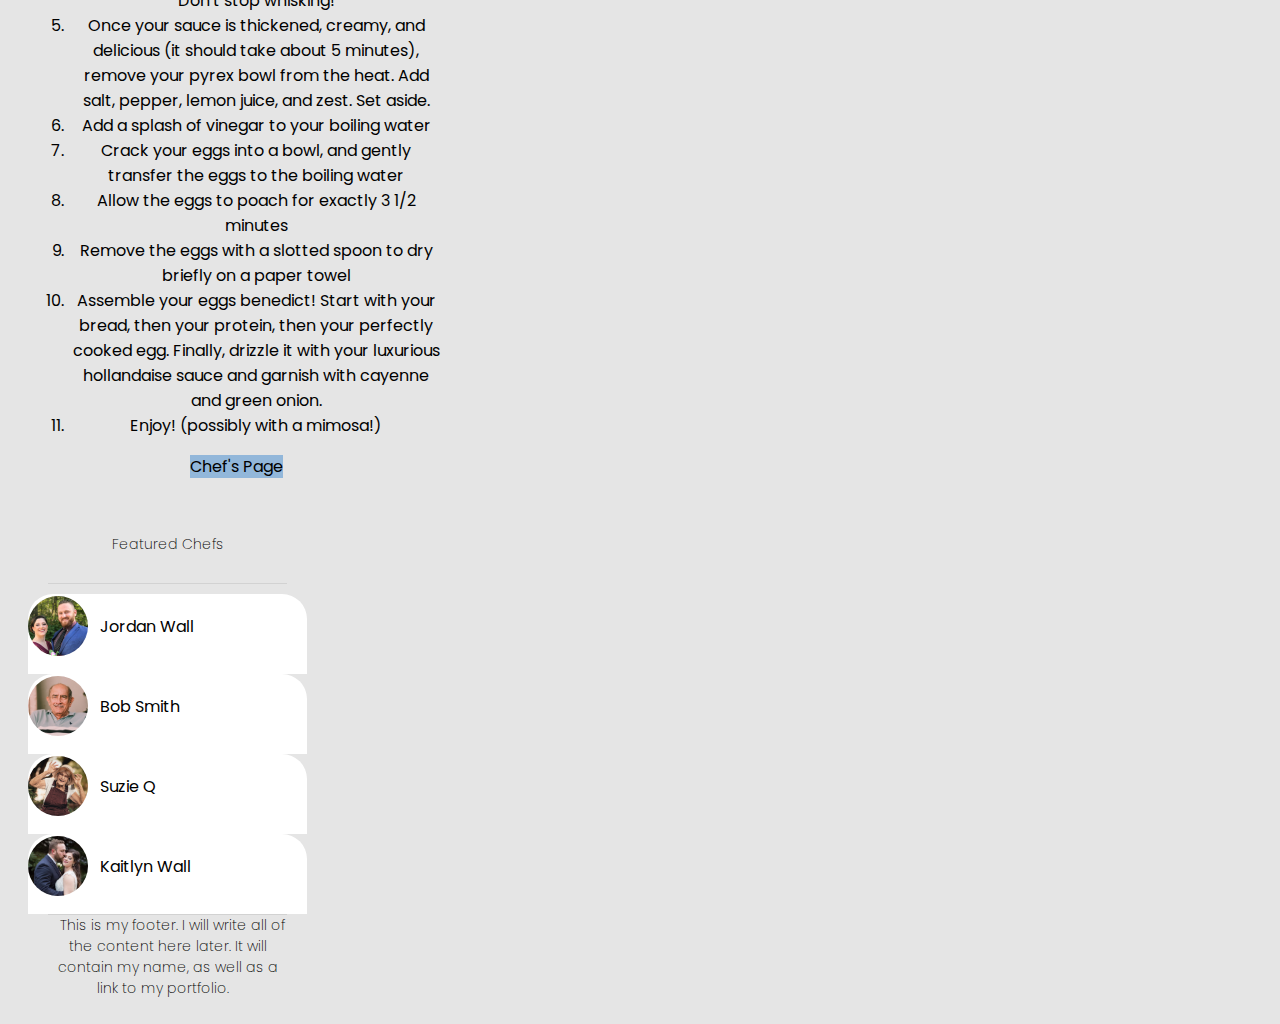
<file: eggsbenedict.html>
<!DOCTYPE html>
<html lang="en">
  <head>
    <meta charset="UTF-8" />
    <meta http-equiv="X-UA-Compatible" content="IE=edge" />
    <meta name="viewport" content="width=device-width, initial-scale=1.0" />
    <link
      href="https://cdn.jsdelivr.net/npm/bootstrap@5.2.0-beta1/dist/css/bootstrap.min.css"
      rel="stylesheet"
      integrity="sha384-0evHe/X+R7YkIZDRvuzKMRqM+OrBnVFBL6DOitfPri4tjfHxaWutUpFmBp4vmVor"
      crossorigin="anonymous"
    />
   
    <link rel="preconnect" href="https://fonts.googleapis.com" />
    <link rel="preconnect" href="https://fonts.gstatic.com" crossorigin />
    <link
      href="https://fonts.googleapis.com/css2?family=Imperial+Script&family=Poppins:wght@300;400;700&display=swap"
      rel="stylesheet"
    />
    
    <link rel="stylesheet" href="style.css" />
    <title>Eggs Benedict</title>
  </head>
  <body>
  <!--Main Navbar-->
    <nav class="navbar navbar-expand-md fixed-top collapse-navbar-collapse" id="mainNavBar">
      <div class="container">
        <!--Potluck Logo-->
        <div>
            
          <ul class="navbar-nav collapse.navbar-collapse">
            <li class="nav-item">
              <a href="index.html">
                <img src="images/chefhatlogo.svg.svg" href="#learn" alt="chef's hat logo" class="nav-link" id="chefHatLogo">
            </a>
            </li>
            <li class="nav-item">
              <a href="index.html" class="nav-link" id = "potLuckLogo">PotLuck</a>
            </li>
          </ul>
        </div>
        <!-- Navigation Menu -->
        <div class="collapse-navbar-collapse">
          <ul class="navbar-nav " >
            <li class="nav-item nav-btns">
              <span class="hovertext" data-hover="See All Recipes"> 
              <a href="#hamburgermenu" class="nav-link"><img src="images/picnic-table.svg" alt="navbar menu" class = "logobtn" > </a>
            </span>
            </li>
            <li class="nav-item nav-btns">
              <span class="hovertext" data-hover="Meet The Chefs"> 
              <a href="./meetchefs.html" class="nav-link">
                <img src="images/chef.svg" alt="Meet The Chefs" class = "logobtn">
              </a>
            </span>
            </li>
            <li class="nav-item nav-btns">
              <span class="hovertext" data-hover="Add New Recipe"> 
              <a href="#learn" class="nav-link">
                <img src="images/add-btn.svg" alt="see all recipes" class = "logobtn">
              </a>
            </span>
            </li>
            
            <li class="nav-item">
              <a href="#instructors" class="nav-link">
                <img src="images/hamburger-menu.svg" alt="add new recipe" class = "logobtn" id = "hamburgerMenu"> </a>
            </li>
            
          </ul>
        </div>
      </div>
      </div>
    </nav>
    <!-- Main Container -->
    <div class="container">
        <div class="d-flex justify-content-center columnsNStuff">
          <!-- Left Column (empty for now) -->
            <div id="leftColumn"  class= "col-sm-3"></div>
            <!-- Main column -->
              <div class="hero">
             
               <!-- recipes go here -->

               <!-- Eggs Benedict -->
              <div class="card col-sm-12 mainCard">
                <!-- Card Header -->
                <div class= "card-header">
                  <a href = "./suzieq.html"  class = 'header-a-tag'>
                      <div class="avatarBackground">
                      <img src="./images/suzieq.jpg" alt="Suzie Q" class="avatar">
                      </div>                          
                    </a>
                  <div class="userName">
                    <a href="suzieq.html">
                      Suzie Q
                    </a>
                  </div>
                </div>
                <!-- Card Body -->
                <div class="card-body">
                  <a href="./eggsbenedict.html"><img src="./images/eggsbenedict.jpg" alt="eggs benedict" class = "food-pic"></a>
                  <!-- Card Text. Will turn all of these into react components -->
                  <h5 class="card-title">Eggs Benedict with Homemade Hollandise Sauce</h5>
                  <p class="card-text"> I promise you'll never pay $25 a plate at brunch again. This homemade hollandaise sauce is to die for!</p>

                  <!-- Recipe part of card -->
                  <p class="recipe">
                    <h6>Ingredients</h6>
                    <ul class="ingredients-list">
                      <li>4 egg yolks</li>
                      <li>2 sticks unsalted butter, melted </li>
                      <li>2 tbps white vinegar, plus more for your poached eggs</li>
                      <li>1 tsp smoked paprika</li>
                      <li>1 tsp cayenne</li>
                      <li>A couple dashes of hot sauce</li>
                      <li>Salt/ Pepper to taste</li>
                      <li>1/2 lemon, zested and juiced</li>
                      <li>four whole eggs</li>
                      <li>Whatever bread you prefer</li>
                      <li>A protien (bacon, sausage, and ham work great! But this time I used leftover steak!)</li>
                      <li>green onion, thinly sliced for garnish</li>
                    </ul>
                    <h6>Directions</h6>
                    <ol class ="recipe-steps">
                      <li>Put on a small saucepot of water to boil</li>
                      <li>In a large pyrex (or heat safe bowl) combine eggs, vinegar, paprika and hot sauce. </li>
                      <li>Place your pyrex bowl directly on top of the saucepot (to make a double-boiler) and start whisking IMMEDIATELY. Double check to make sure the water isn't so high in your saucepot that it is touching the pyrex. </li>
                      <li>Once the mixture starts to thicken, start pouring in your melted butter little by little. Don't stop whisking!</li>
                      <li>Once your sauce is thickened, creamy, and delicious (it should take about 5 minutes), remove your pyrex bowl from the heat. Add salt, pepper, lemon juice, and zest. Set aside.</li>
                      <li>Add a splash of vinegar to your boiling water</li>
                      <li>Crack your eggs into a bowl, and gently transfer the eggs to the boiling water</li>
                      <li>Allow the eggs to poach for exactly 3 1/2 minutes</li>
                      <li>Remove the eggs with a slotted spoon to dry briefly on a paper towel</li>
                      <li>Assemble your eggs benedict! Start with your bread, then your protein, then your perfectly cooked egg. Finally, drizzle it with your luxurious hollandaise sauce and garnish with cayenne and green onion. </li>
                      <li>Enjoy! (possibly with a mimosa!)</li>

                    </ol>
                  </p>
                <!-- Card Footer -->
                  <footer>
                    <a href="./suzieq.html" class="btn btn-primary">Chef's Page</a>
                </footer>
                </div>
              </div>

            


              </div>
              
            <!-- Right Column -->
            <div id = "rightColumn" class ="col-sm-3"> 
              <div class="card r-col-footer-container">
                <!-- header of the footer (there has to be a better name for that, right?) -->
                <div class="card-body header-of-footer">
                  <h7 class="card-title suggested-chef-title"> Featured Chefs</h7>
                </div>


                <!-- Suggested Chef Template. Again React Component -->
              <a href ="./jordanwall.html" class="card-header suggestedChef">
                <div>
                    <div class="avatarBackground">
                      <img src="./images/jordanwall.jpg" alt="Jordan Wall" class="avatar">
                    </div>                          
                </div>
                <div class="userName suggestedChefUserName">
                    Jordan Wall
                </div>
              </a>
              
              <a href ="bobsmith.html" class="card-header suggestedChef">
                <div>
                    <div class="avatarBackground">
                      <img src="./images/bobsmith.jpg" alt="Bob Smith" class="avatar">
                    </div>                          
                </div>
                <div class="userName suggestedChefUserName">
                    Bob Smith
                </div>
              </a>

              <a href ="suzieq.html" class="card-header suggestedChef">
                <div>
                    <div class="avatarBackground">
                      <img src="./images/suzieq.jpg" alt="Suzie Q" class="avatar">
                    </div>                          
                </div>
                <div class="userName suggestedChefUserName">
                    Suzie Q
                </div>
              </a>

              <a href ="./kaitlynwall.html" class="card-header suggestedChef">
                <div>
                    <div class="avatarBackground">
                      <img src="./images/kaitlynwall.jpg" alt="Kaitlyn Wall" class="avatar">
                    </div>                          
                </div>
                <div class="userName suggestedChefUserName">
                    Kaitlyn Wall
                </div>
              </a>
             
              
              <!-- footer of the footer -->
              <div class="card-body footer-of-footer">
                <h7 class="card-title suggested-chef-title"> This is my footer. I will write all of the content here later. It will contain my name, as well as a link to my portfolio. </h7>
              </div>
             
            </div>
          </div>
            
        </div>
        <script
        src="https://cdn.jsdelivr.net/npm/@popperjs/core@2.11.5/dist/umd/popper.min.js"
        integrity="sha384-Xe+8cL9oJa6tN/veChSP7q+mnSPaj5Bcu9mPX5F5xIGE0DVittaqT5lorf0EI7Vk"
        crossorigin="anonymous"
      ></script>
      <script
        src="https://cdn.jsdelivr.net/npm/bootstrap@5.2.0-beta1/dist/js/bootstrap.min.js"
        integrity="sha384-kjU+l4N0Yf4ZOJErLsIcvOU2qSb74wXpOhqTvwVx3OElZRweTnQ6d31fXEoRD1Jy"
        crossorigin="anonymous"
      ></script>
      <script src="script.js"></script>
     </body>
</html>
</file>
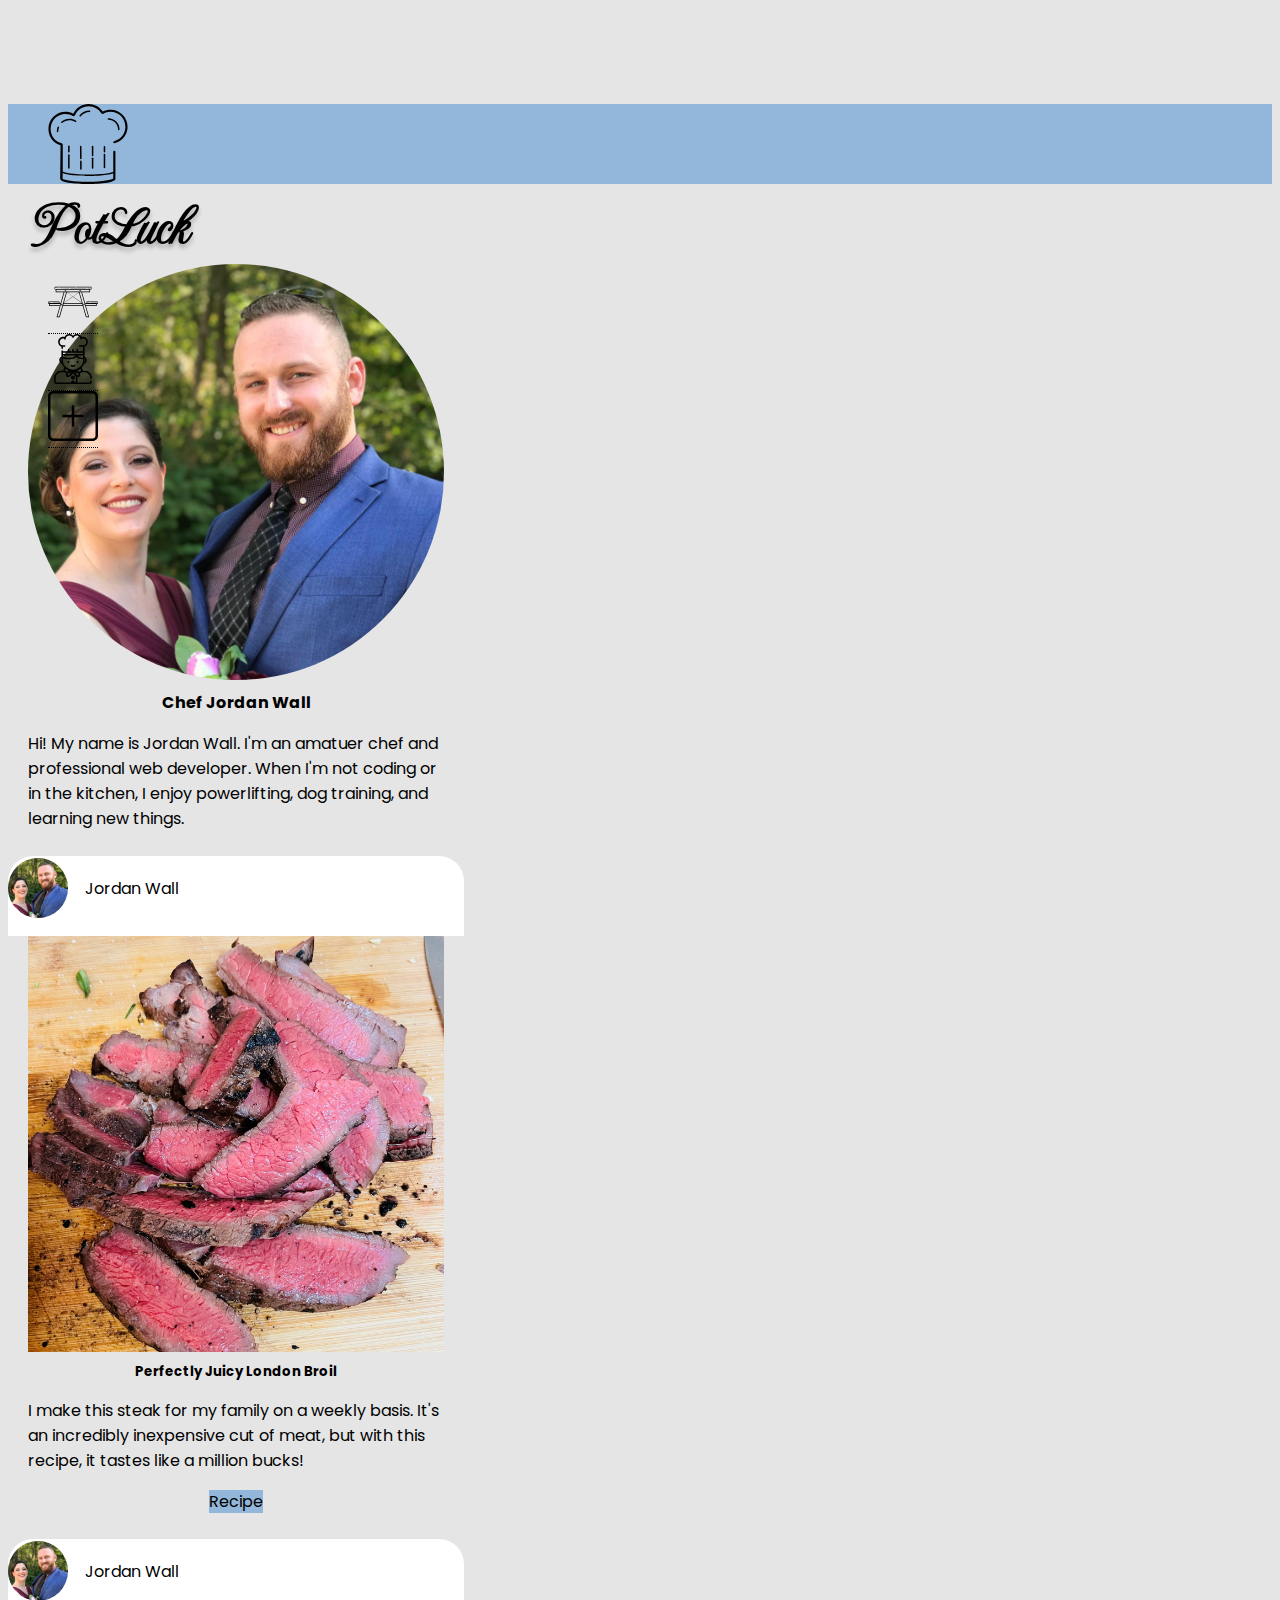
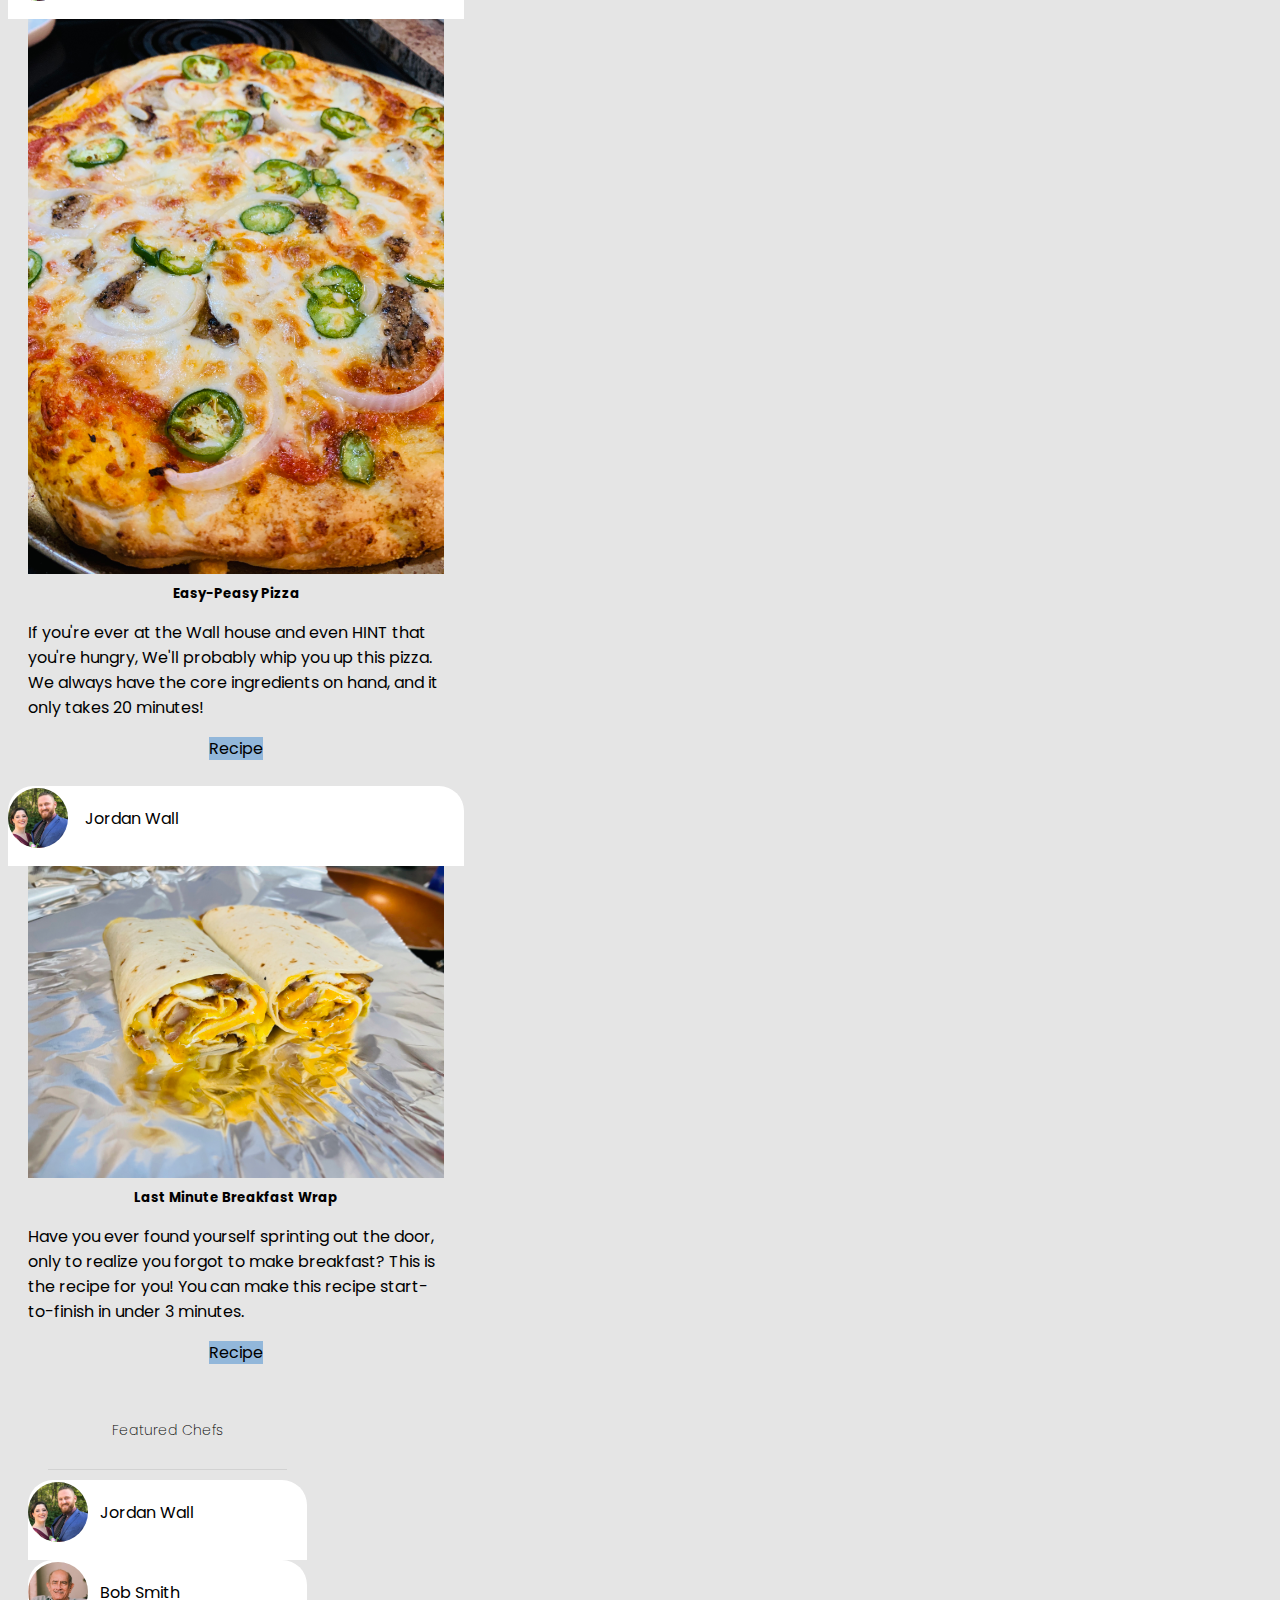
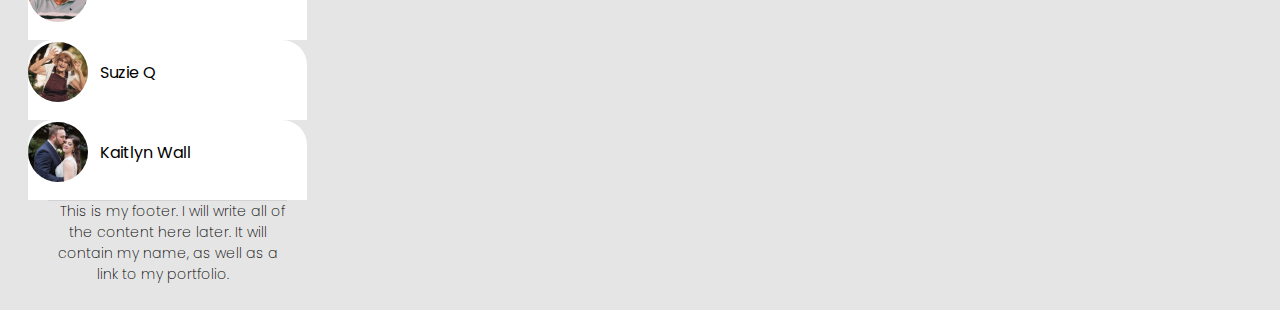
<file: jordanwall.html>
<!DOCTYPE html>
<html lang="en">
  <head>
    <meta charset="UTF-8" />
    <meta http-equiv="X-UA-Compatible" content="IE=edge" />
    <meta name="viewport" content="width=device-width, initial-scale=1.0" />
    <link
      href="https://cdn.jsdelivr.net/npm/bootstrap@5.2.0-beta1/dist/css/bootstrap.min.css"
      rel="stylesheet"
      integrity="sha384-0evHe/X+R7YkIZDRvuzKMRqM+OrBnVFBL6DOitfPri4tjfHxaWutUpFmBp4vmVor"
      crossorigin="anonymous"
    />
   
    <link rel="preconnect" href="https://fonts.googleapis.com" />
    <link rel="preconnect" href="https://fonts.gstatic.com" crossorigin />
    <link
      href="https://fonts.googleapis.com/css2?family=Imperial+Script&family=Poppins:wght@300;400;700&display=swap"
      rel="stylesheet"
    />
    
    <link rel="stylesheet" href="style.css" />
    <title>Chef Wall</title>
  </head>
  <body>
  <!--Main Navbar-->
    <nav class="navbar navbar-expand-md fixed-top" id="mainNavBar">
      <div class="container">
        <!--Potluck Logo-->
        <div>
            
          <ul class="navbar-nav">
            <li class="nav-item">
              <a href="index.html">
                <img src="images/chefhatlogo.svg.svg" href="#learn" alt="chef's hat logo" class="nav-link" id="chefHatLogo">
            </a>
            </li>
            <li class="nav-item">
              <a href="index.html" class="nav-link" id = "potLuckLogo">PotLuck</a>
            </li>
          </ul>
        </div>
        <!-- Navigation Menu -->
        <div class="collapse-navbar-collapse">
          <ul class="navbar-nav " >
            <li class="nav-item nav-btns">
              <span class="hovertext" data-hover="See All Recipes"> 
              <a href="#hamburgermenu" class="nav-link"><img src="images/picnic-table.svg" alt="navbar menu" class = "logobtn" > </a>
            </span>
            </li>
            <li class="nav-item nav-btns">
              <span class="hovertext" data-hover="Meet The Chefs"> 
              <a href="./meetchefs.html" class="nav-link">
                <img src="images/chef.svg" alt="Meet The Chefs" class = "logobtn">
              </a>
            </span>
            </li>
            <li class="nav-item nav-btns">
              <span class="hovertext" data-hover="Add New Recipe"> 
              <a href="#learn" class="nav-link">
                <img src="images/add-btn.svg" alt="see all recipes" class = "logobtn">
              </a>
            </span>
            </li>
            
            <li class="nav-item">
              <a href="#instructors" class="nav-link">
                <img src="images/hamburger-menu.svg" alt="add new recipe" class = "logobtn" id = "hamburgerMenu"> </a>
            </li>
            
          </ul>
        </div>
      </div>
      </div>
    </nav>
    <!-- Main Container -->
    <div class="container">
        <div class="d-flex justify-content-center columnsNStuff">
          <!-- Left Column (empty for now) -->
            <div id="leftColumn"  class= "col-sm-3"></div>
            <!-- Main column -->
              <div class="hero">
                <!-- Chef Bio Card -->
          <div class="card col-sm-12 mainCard">
                            
            <!-- Card Body -->
            <div class="card-body">
              <div class = chefPicDiv>
                <img src="./images/jordanwall.jpg" alt="Jordan Wall" class = "food-pic">
              </div>
              <!-- Card Text. -->
              <h4 class="card-title">Chef Jordan Wall</h4>
              <p class="card-text"> Hi! My name is Jordan Wall. I'm an amatuer chef and professional web developer. When I'm not coding or in the kitchen, I enjoy powerlifting, dog training, and learning new things. 
              </p>
            
              
            </div>
          </div>
               <!-- recipes go here -->
<!-- Juicy Steak -->
<div class="card col-sm-12 mainCard">
  <!-- Card Header -->
  <div class= "card-header">
    <a href = "./jordanwall.html"  class = 'header-a-tag'>
        <div class="avatarBackground">
        <img src="./images/jordanwall.jpg" alt="" class="avatar">
        </div>                          
      </a>
    <div class="userName">
      <a href="">
        Jordan Wall
      </a>
    </div>
  </div>
  <!-- Card Body -->
  <div class="card-body">
    <a href="./juicysteak.html"><img src="./images/juicysteak.jpg" alt="Juicy Steak" class = "food-pic"></a>
    <!-- Card Text. Will turn all of these into react components -->
    <h5 class="card-title">Perfectly Juicy London Broil</h5>
    <p class="card-text">I make this steak for my family on a weekly basis. It's an incredibly inexpensive cut of meat, but with this recipe, it tastes like a million bucks!
    </p>
  <!-- Card Footer -->
    <footer>
    <!-- <a href="./jordanwall.html" class="btn btn-primary">Chef's Page</a> -->
    <a href="./juicysteak.html" class="btn btn-primary">Recipe</a>
  </footer>
  </div>
</div>

<!-- Pizza  -->
<div class="card col-sm-12 mainCard">
  <!-- Card Header -->
  <div class= "card-header">
    <a href = "./jordanwall.html"  class = 'header-a-tag'>
        <div class="avatarBackground">
        <img src="./images/jordanwall.jpg" alt="Jordan Wall" class="avatar">
        </div>                          
      </a>
    <div class="userName">
      <a href="">
        Jordan Wall
      </a>
    </div>
  </div>
  <!-- Card Body -->
  <div class="card-body">
    <a href="./pizza.html"><img src="./images/pizza.jpg" alt="Pizza" class = "food-pic"></a>
    <!-- Card Text. Will turn all of these into react components -->
    <h5 class="card-title"> Easy-Peasy Pizza </h5>
    <p class="card-text">If you're ever at the Wall house and even HINT that you're hungry, We'll probably whip you up this pizza. We always have the core ingredients on hand, and it only takes 20 minutes! 
    </p>
  <!-- Card Footer -->
    <footer>
    <!-- <a href="./jordanwall.html" class="btn btn-primary">Chef's Page</a> -->
    <a href="./pizza.html" class="btn btn-primary">Recipe</a>
  </footer>
  </div>
</div>

<!-- Breakfast Wrap -->
<div class="card col-sm-12 mainCard">
  <!-- Card Header -->
  <div class= "card-header">
    <a href = "./jordanwall.html"  class = 'header-a-tag'>
        <div class="avatarBackground">
        <img src="./images/jordanwall.jpg" alt="Jordan Wall" class="avatar">
        </div>                          
      </a>
    <div class="userName">
      <a href="">
        Jordan Wall
      </a>
    </div>
  </div>
  <!-- Card Body -->
  <div class="card-body">
    <a href="./breakfastwrap.html"><img src="./images/breakfastwrap.jpg" alt="breakfast wrap" class = "food-pic"></a>
    <!-- Card Text. Will turn all of these into react components -->
    <h5 class="card-title">Last Minute Breakfast Wrap </h5>
    <p class="card-text">Have you ever found yourself sprinting out the door, only to realize you forgot to make breakfast? This is the recipe for you! You can make this recipe start-to-finish in under 3 minutes. 
    </p>
  <!-- Card Footer -->
    <footer>
    <!-- <a href="./jordanwall.html" class="btn btn-primary">Chef's Page</a> -->
    <a href="./breakfastwrap.html" class="btn btn-primary">Recipe</a>
  </footer>
  </div>
</div>
               

                

            


              </div>
              
            <!-- Right Column -->
            <div id = "rightColumn" class ="col-sm-3"> 
              <div class="card r-col-footer-container">
                <!-- header of the footer (there has to be a better name for that, right?) -->
                <div class="card-body header-of-footer">
                  <h7 class="card-title suggested-chef-title"> Featured Chefs</h7>
                </div>


                <!-- Suggested Chef Template. Again React Component -->
              <a href ="./jordanwall.html" class="card-header suggestedChef">
                <div>
                    <div class="avatarBackground">
                      <img src="./images/jordanwall.jpg" alt="Jordan Wall" class="avatar">
                    </div>                          
                </div>
                <div class="userName suggestedChefUserName">
                    Jordan Wall
                </div>
              </a>
              
              <a href ="bobsmith.html" class="card-header suggestedChef">
                <div>
                    <div class="avatarBackground">
                      <img src="./images/bobsmith.jpg" alt="Bob Smith" class="avatar">
                    </div>                          
                </div>
                <div class="userName suggestedChefUserName">
                    Bob Smith
                </div>
              </a>

              <a href ="suzieq.html" class="card-header suggestedChef">
                <div>
                    <div class="avatarBackground">
                      <img src="./images/suzieq.jpg" alt="Suzie Q" class="avatar">
                    </div>                          
                </div>
                <div class="userName suggestedChefUserName">
                    Suzie Q
                </div>
              </a>

              <a href ="./kaitlynwall.html" class="card-header suggestedChef">
                <div>
                    <div class="avatarBackground">
                      <img src="./images/kaitlynwall.jpg" alt="Kaitlyn Wall" class="avatar">
                    </div>                          
                </div>
                <div class="userName suggestedChefUserName">
                    Kaitlyn Wall
                </div>
              </a>
             
              
              <!-- footer of the footer -->
              <div class="card-body footer-of-footer">
                <h7 class="card-title suggested-chef-title"> This is my footer. I will write all of the content here later. It will contain my name, as well as a link to my portfolio. </h7>
              </div>
             
            </div>
          </div>
            
        </div>
        <script
        src="https://cdn.jsdelivr.net/npm/@popperjs/core@2.11.5/dist/umd/popper.min.js"
        integrity="sha384-Xe+8cL9oJa6tN/veChSP7q+mnSPaj5Bcu9mPX5F5xIGE0DVittaqT5lorf0EI7Vk"
        crossorigin="anonymous"
      ></script>
      <script
        src="https://cdn.jsdelivr.net/npm/bootstrap@5.2.0-beta1/dist/js/bootstrap.min.js"
        integrity="sha384-kjU+l4N0Yf4ZOJErLsIcvOU2qSb74wXpOhqTvwVx3OElZRweTnQ6d31fXEoRD1Jy"
        crossorigin="anonymous"
      ></script>
      <script src="script.js"></script>
     </body>
</html>
</file>
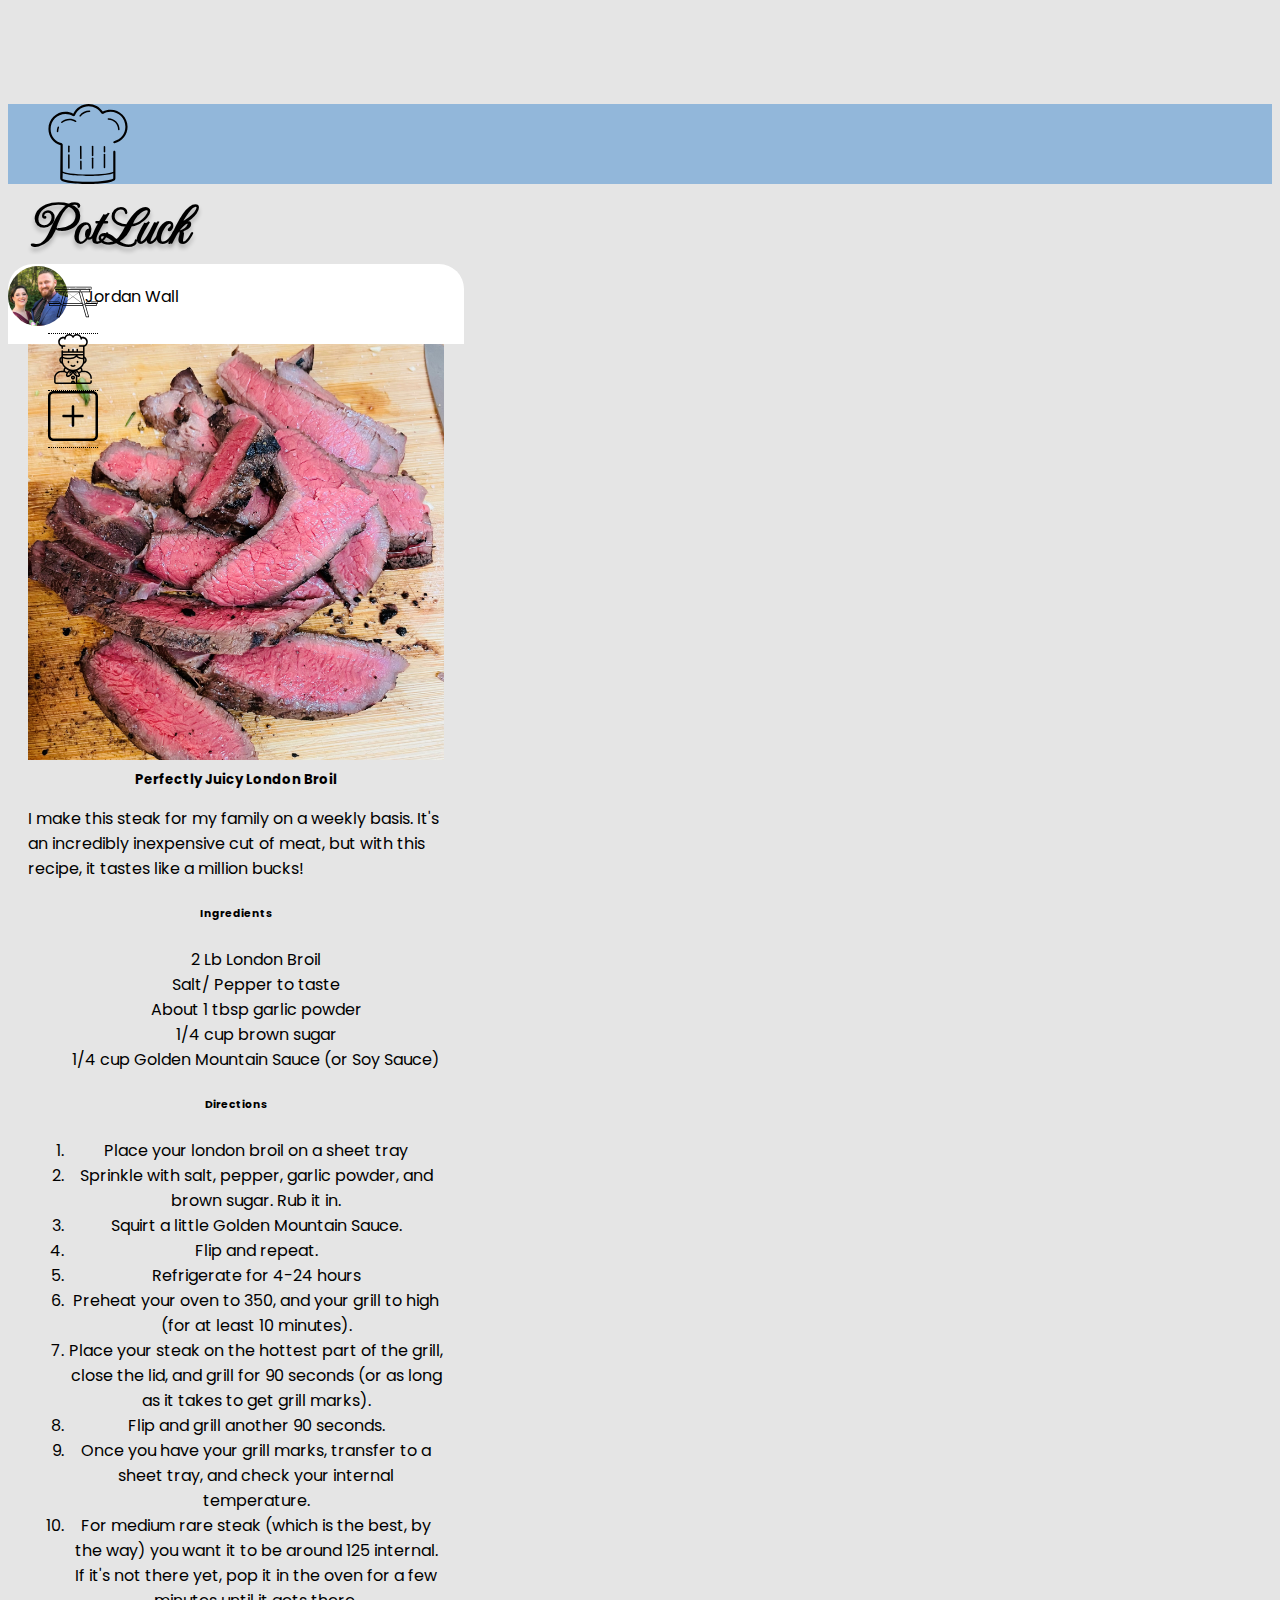
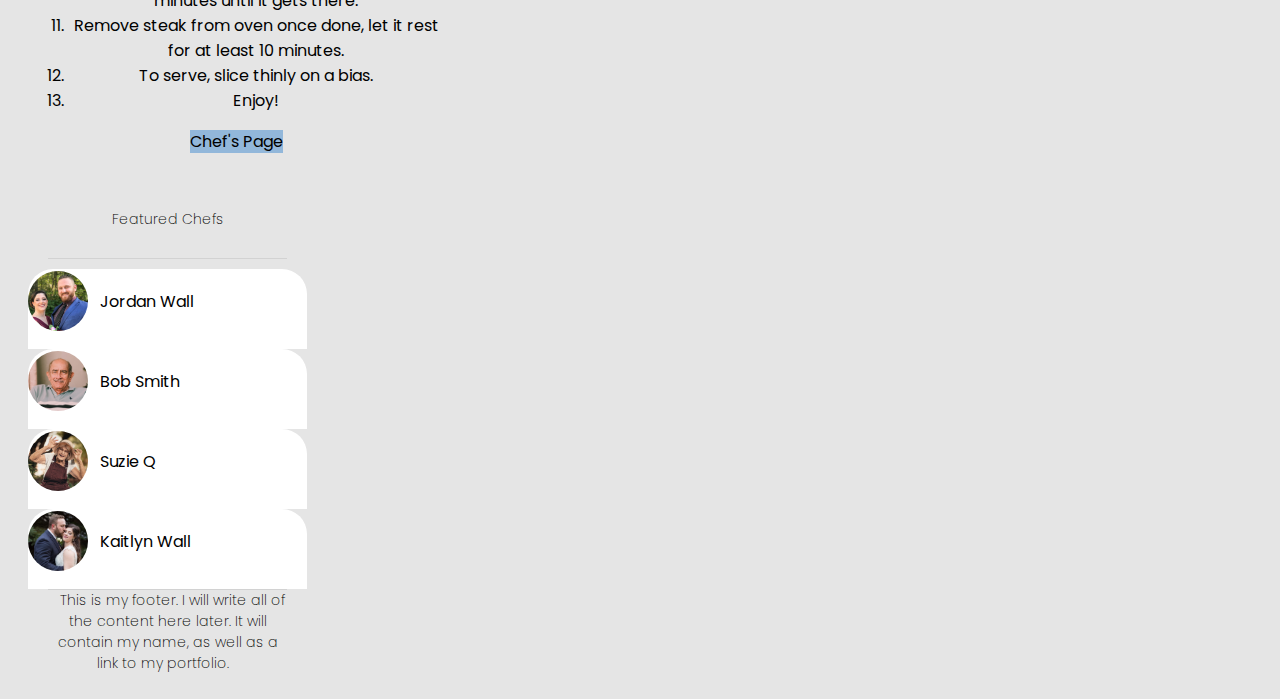
<file: juicysteak.html>
<!DOCTYPE html>
<html lang="en">
  <head>
    <meta charset="UTF-8" />
    <meta http-equiv="X-UA-Compatible" content="IE=edge" />
    <meta name="viewport" content="width=device-width, initial-scale=1.0" />
    <link
      href="https://cdn.jsdelivr.net/npm/bootstrap@5.2.0-beta1/dist/css/bootstrap.min.css"
      rel="stylesheet"
      integrity="sha384-0evHe/X+R7YkIZDRvuzKMRqM+OrBnVFBL6DOitfPri4tjfHxaWutUpFmBp4vmVor"
      crossorigin="anonymous"
    />
   
    <link rel="preconnect" href="https://fonts.googleapis.com" />
    <link rel="preconnect" href="https://fonts.gstatic.com" crossorigin />
    <link
      href="https://fonts.googleapis.com/css2?family=Imperial+Script&family=Poppins:wght@300;400;700&display=swap"
      rel="stylesheet"
    />
    
    <link rel="stylesheet" href="style.css" />
    <title>Perfectly Juicy London Broil</title>
  </head>
  <body>
  <!--Main Navbar-->
    <nav class="navbar navbar-expand-md fixed-top collapse-navbar-collapse" id="mainNavBar">
      <div class="container">
        <!--Potluck Logo-->
        <div>
            
          <ul class="navbar-nav collapse.navbar-collapse">
            <li class="nav-item">
              <a href="index.html">
                <img src="images/chefhatlogo.svg.svg" href="#learn" alt="chef's hat logo" class="nav-link" id="chefHatLogo">
            </a>
            </li>
            <li class="nav-item">
              <a href="index.html" class="nav-link" id = "potLuckLogo">PotLuck</a>
            </li>
          </ul>
        </div>
        <!-- Navigation Menu -->
        <div class="collapse-navbar-collapse">
          <ul class="navbar-nav " >
            <li class="nav-item nav-btns">
              <span class="hovertext" data-hover="See All Recipes"> 
              <a href="#hamburgermenu" class="nav-link"><img src="images/picnic-table.svg" alt="navbar menu" class = "logobtn" > </a>
            </span>
            </li>
            <li class="nav-item nav-btns">
              <span class="hovertext" data-hover="Meet The Chefs"> 
              <a href="./meetchefs.html" class="nav-link">
                <img src="images/chef.svg" alt="Meet The Chefs" class = "logobtn">
              </a>
            </span>
            </li>
            <li class="nav-item nav-btns">
              <span class="hovertext" data-hover="Add New Recipe"> 
              <a href="#learn" class="nav-link">
                <img src="images/add-btn.svg" alt="see all recipes" class = "logobtn">
              </a>
            </span>
            </li>
            
            <li class="nav-item">
              <a href="#instructors" class="nav-link">
                <img src="images/hamburger-menu.svg" alt="add new recipe" class = "logobtn" id = "hamburgerMenu"> </a>
            </li>
            
          </ul>
        </div>
      </div>
      </div>
    </nav>
    <!-- Main Container -->
    <div class="container">
        <div class="d-flex justify-content-center columnsNStuff">
          <!-- Left Column (empty for now) -->
            <div id="leftColumn"  class= "col-sm-3"></div>
            <!-- Main column -->
              <div class="hero">
             
               <!-- recipes go here -->

               <!-- Juicy Steak -->
               <div class="card col-sm-12 mainCard">
                <!-- Card Header -->
                <div class= "card-header">
                  <a href = "./jordanwall.html"  class = 'header-a-tag'>
                      <div class="avatarBackground">
                      <img src="./images/jordanwall.jpg" alt="" class="avatar">
                      </div>                          
                    </a>
                  <div class="userName">
                    <a href="">
                      Jordan Wall
                    </a>
                  </div>
                </div>
                <!-- Card Body -->
                <div class="card-body">
                  <a href="./juicysteak.html"><img src="./images/juicysteak.jpg" alt="Juicy Steak" class = "food-pic"></a>
                  <!-- Card Text. Will turn all of these into react components -->
                  <h5 class="card-title">Perfectly Juicy London Broil</h5>
                  <p class="card-text">I make this steak for my family on a weekly basis. It's an incredibly inexpensive cut of meat, but with this recipe, it tastes like a million bucks!
                  </p>

                  <!-- Recipe part of card -->
                  <p class="recipe">
                    <h6>Ingredients</h6>
                    <ul class="ingredients-list">
                      <li>2 Lb London Broil</li>
                      <li>Salt/ Pepper to taste</li>
                      <li>About 1 tbsp garlic powder</li>
                      <li>1/4 cup brown sugar</li>
                      <li>1/4 cup Golden Mountain Sauce (or Soy Sauce)</li>
                    </ul>
                    <h6>Directions</h6>
                    <ol class ="recipe-steps">
                      <li>Place your london broil on a sheet tray</li>
                      <li> Sprinkle with salt, pepper, garlic powder, and brown sugar. Rub it in.</li>
                      <li>  Squirt a little Golden Mountain Sauce. </li>
                      <li> Flip and repeat.</li>
                      <li>Refrigerate for 4-24 hours</li>
                      <li>Preheat your oven to 350, and your grill to high (for at least 10 minutes). </li>
                      <li>Place your steak on the hottest part of the grill, close the lid, and grill for 90 seconds (or as long as it takes to get grill marks).</li>
                      <li>Flip and grill another 90 seconds.</li>
                      <li>Once you have your grill marks, transfer to a sheet tray, and check your internal temperature.</li>
                      <li>For medium rare steak (which is the best, by the way) you want it to be around 125 internal. If it's not there yet, pop it in the oven for a few minutes until it gets there.</li>
                      <li>Remove steak from oven once done, let it rest for at least 10 minutes.</li>
                      <li>To serve, slice thinly on a bias. </li>
                      <li>Enjoy!</li>

                    </ol>
                  </p>
                <!-- Card Footer -->
                  <footer>
                    <a href="./jordanwall.html" class="btn btn-primary">Chef's Page</a>
                </footer>
                </div>
              </div>

            


              </div>
              
            <!-- Right Column -->
            <div id = "rightColumn" class ="col-sm-3"> 
              <div class="card r-col-footer-container">
                <!-- header of the footer (there has to be a better name for that, right?) -->
                <div class="card-body header-of-footer">
                  <h7 class="card-title suggested-chef-title"> Featured Chefs</h7>
                </div>


                <!-- Suggested Chef Template. Again React Component -->
              <a href ="./jordanwall.html" class="card-header suggestedChef">
                <div>
                    <div class="avatarBackground">
                      <img src="./images/jordanwall.jpg" alt="Jordan Wall" class="avatar">
                    </div>                          
                </div>
                <div class="userName suggestedChefUserName">
                    Jordan Wall
                </div>
              </a>
              
              <a href ="bobsmith.html" class="card-header suggestedChef">
                <div>
                    <div class="avatarBackground">
                      <img src="./images/bobsmith.jpg" alt="Bob Smith" class="avatar">
                    </div>                          
                </div>
                <div class="userName suggestedChefUserName">
                    Bob Smith
                </div>
              </a>

              <a href ="suzieq.html" class="card-header suggestedChef">
                <div>
                    <div class="avatarBackground">
                      <img src="./images/suzieq.jpg" alt="Suzie Q" class="avatar">
                    </div>                          
                </div>
                <div class="userName suggestedChefUserName">
                    Suzie Q
                </div>
              </a>

              <a href ="./kaitlynwall.html" class="card-header suggestedChef">
                <div>
                    <div class="avatarBackground">
                      <img src="./images/kaitlynwall.jpg" alt="Kaitlyn Wall" class="avatar">
                    </div>                          
                </div>
                <div class="userName suggestedChefUserName">
                    Kaitlyn Wall
                </div>
              </a>
             
              
              <!-- footer of the footer -->
              <div class="card-body footer-of-footer">
                <h7 class="card-title suggested-chef-title"> This is my footer. I will write all of the content here later. It will contain my name, as well as a link to my portfolio. </h7>
              </div>
             
            </div>
          </div>
            
        </div>
        <script
        src="https://cdn.jsdelivr.net/npm/@popperjs/core@2.11.5/dist/umd/popper.min.js"
        integrity="sha384-Xe+8cL9oJa6tN/veChSP7q+mnSPaj5Bcu9mPX5F5xIGE0DVittaqT5lorf0EI7Vk"
        crossorigin="anonymous"
      ></script>
      <script
        src="https://cdn.jsdelivr.net/npm/bootstrap@5.2.0-beta1/dist/js/bootstrap.min.js"
        integrity="sha384-kjU+l4N0Yf4ZOJErLsIcvOU2qSb74wXpOhqTvwVx3OElZRweTnQ6d31fXEoRD1Jy"
        crossorigin="anonymous"
      ></script>
      <script src="script.js"></script>
     </body>
</html>
</file>
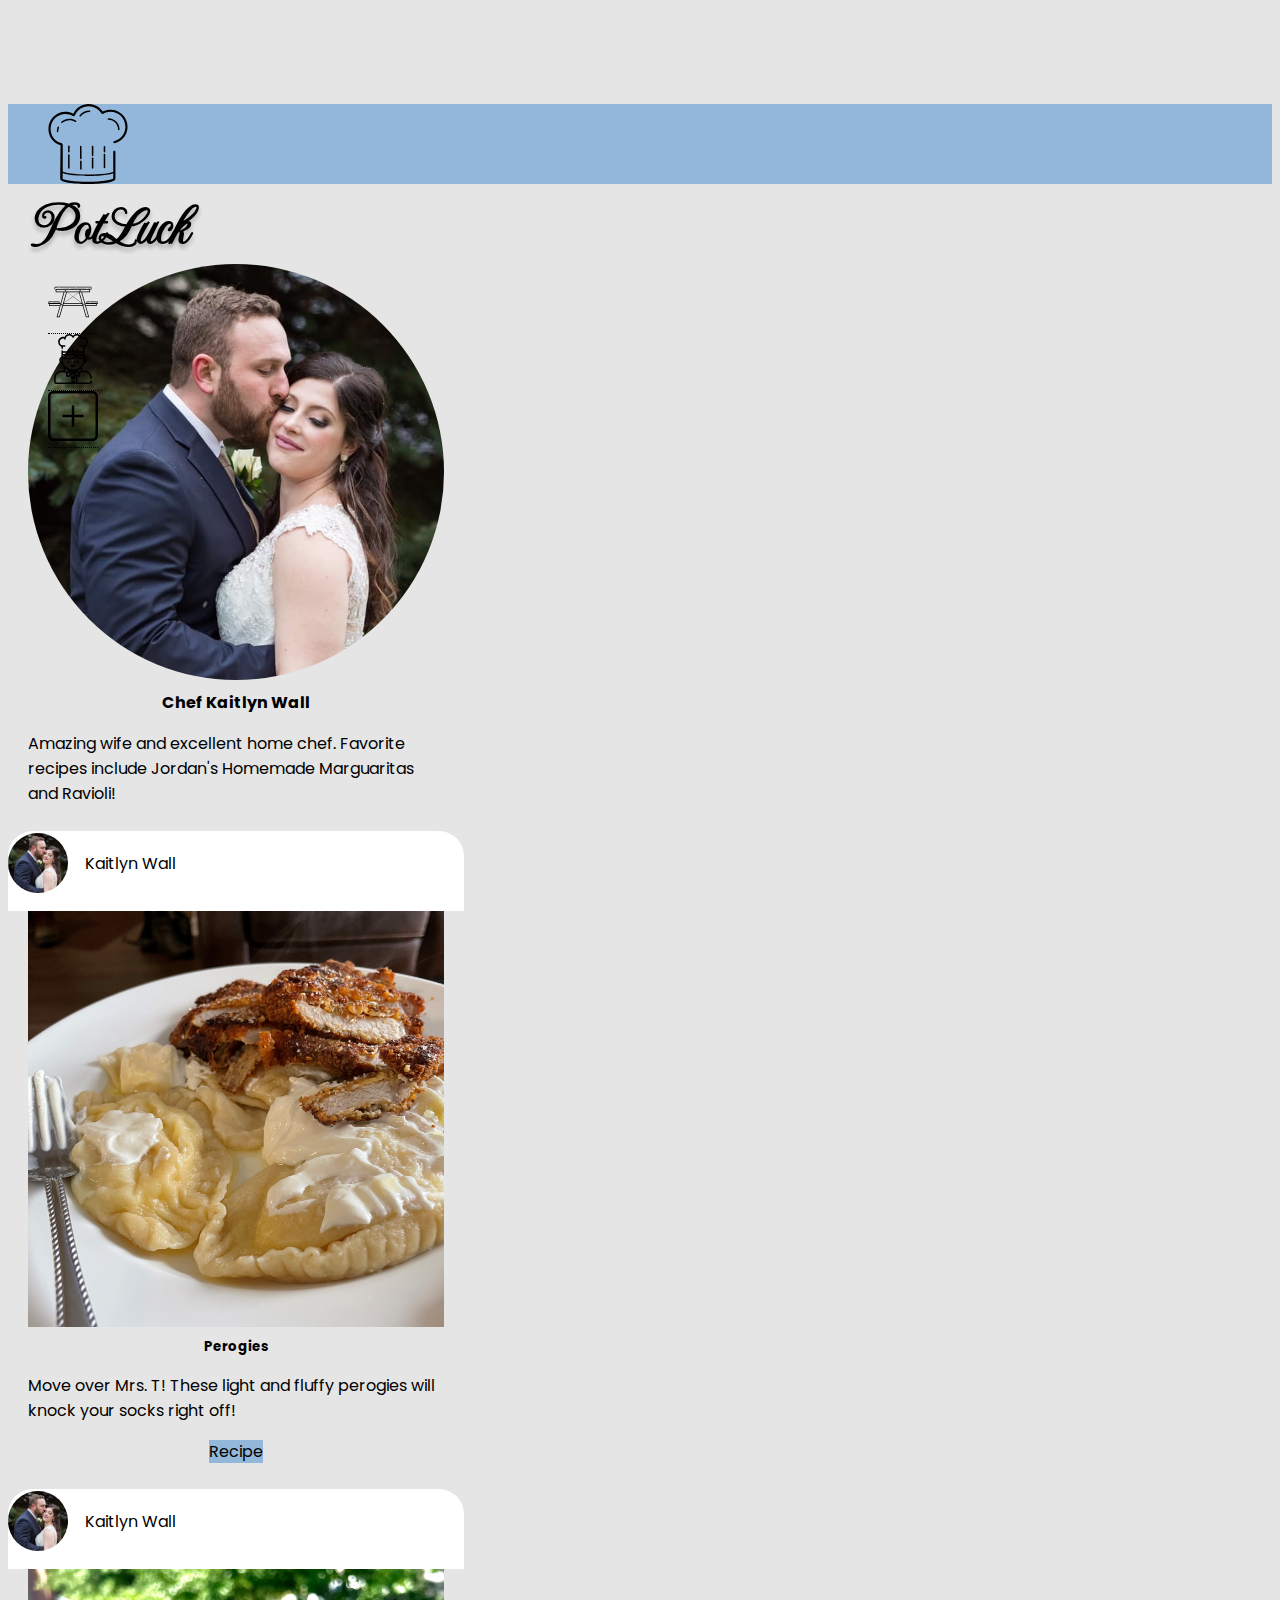
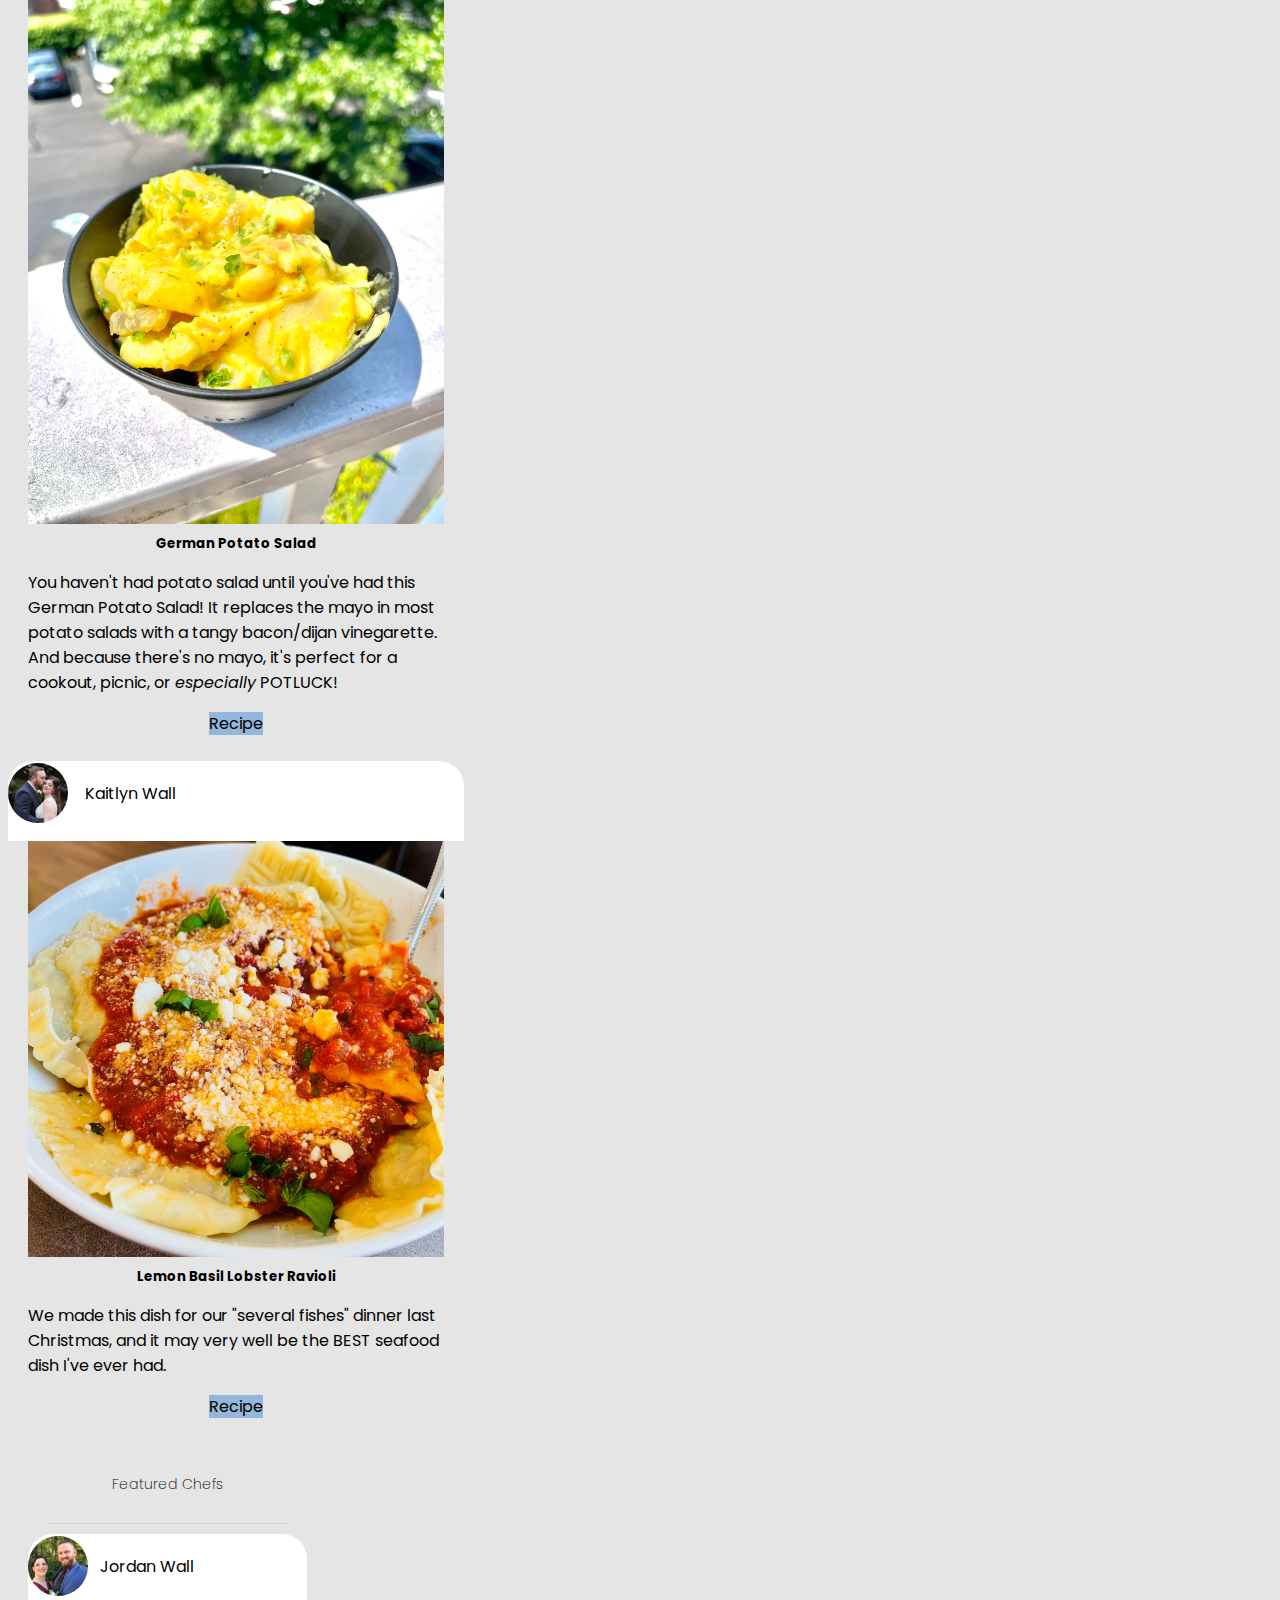
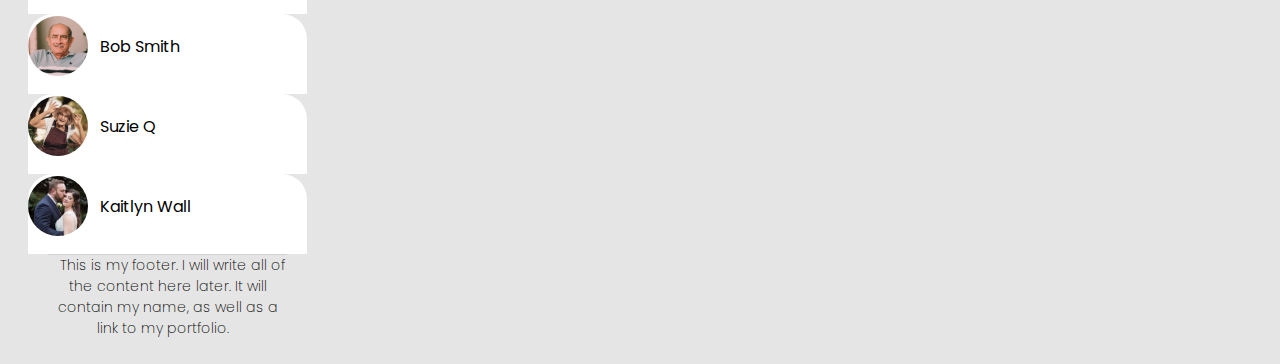
<file: kaitlynwall.html>
<!DOCTYPE html>
<html lang="en">
  <head>
    <meta charset="UTF-8" />
    <meta http-equiv="X-UA-Compatible" content="IE=edge" />
    <meta name="viewport" content="width=device-width, initial-scale=1.0" />
    <link
      href="https://cdn.jsdelivr.net/npm/bootstrap@5.2.0-beta1/dist/css/bootstrap.min.css"
      rel="stylesheet"
      integrity="sha384-0evHe/X+R7YkIZDRvuzKMRqM+OrBnVFBL6DOitfPri4tjfHxaWutUpFmBp4vmVor"
      crossorigin="anonymous"
    />
   
    <link rel="preconnect" href="https://fonts.googleapis.com" />
    <link rel="preconnect" href="https://fonts.gstatic.com" crossorigin />
    <link
      href="https://fonts.googleapis.com/css2?family=Imperial+Script&family=Poppins:wght@300;400;700&display=swap"
      rel="stylesheet"
    />
    
    <link rel="stylesheet" href="style.css" />
    <title>Chef Kaitlyn</title>
  </head>
  <body>
  <!--Main Navbar-->
    <nav class="navbar navbar-expand-md fixed-top" id="mainNavBar">
      <div class="container">
        <!--Potluck Logo-->
        <div>
            
          <ul class="navbar-nav">
            <li class="nav-item">
              <a href="index.html">
                <img src="images/chefhatlogo.svg.svg" href="#learn" alt="chef's hat logo" class="nav-link" id="chefHatLogo">
            </a>
            </li>
            <li class="nav-item">
              <a href="index.html" class="nav-link" id = "potLuckLogo">PotLuck</a>
            </li>
          </ul>
        </div>
        <!-- Navigation Menu -->
        <div class="collapse-navbar-collapse">
          <ul class="navbar-nav " >
            <li class="nav-item nav-btns">
              <span class="hovertext" data-hover="See All Recipes"> 
              <a href="#hamburgermenu" class="nav-link"><img src="images/picnic-table.svg" alt="navbar menu" class = "logobtn" > </a>
            </span>
            </li>
            <li class="nav-item nav-btns">
              <span class="hovertext" data-hover="Meet The Chefs"> 
              <a href="./meetchefs.html" class="nav-link">
                <img src="images/chef.svg" alt="Meet The Chefs" class = "logobtn">
              </a>
            </span>
            </li>
            <li class="nav-item nav-btns">
              <span class="hovertext" data-hover="Add New Recipe"> 
              <a href="#learn" class="nav-link">
                <img src="images/add-btn.svg" alt="see all recipes" class = "logobtn">
              </a>
            </span>
            </li>
            
            <li class="nav-item">
              <a href="#instructors" class="nav-link">
                <img src="images/hamburger-menu.svg" alt="add new recipe" class = "logobtn" id = "hamburgerMenu"> </a>
            </li>
            
          </ul>
        </div>
      </div>
      </div>
    </nav>
    <!-- Main Container -->
    <div class="container">
        <div class="d-flex justify-content-center columnsNStuff">
          <!-- Left Column (empty for now) -->
            <div id="leftColumn"  class= "col-sm-3"></div>
            <!-- Main column -->
              <div class="hero">
                <!-- Chef Bio Card -->
          <div class="card col-sm-12 mainCard">
                            
            <!-- Card Body -->
            <div class="card-body">
              <div class = chefPicDiv>
                <img src="./images/kaitlynwall.jpg" alt="kaitlyn Wall" class = "food-pic">
              </div>
              <!-- Card Text. -->
              <h4 class="card-title">Chef Kaitlyn Wall</h4>
              <p class="card-text"> Amazing wife and excellent home chef. Favorite recipes include  Jordan's Homemade Marguaritas and Ravioli!
              </p>
             
              
            </div>
          </div>
               <!-- recipes go here -->


               <!-- Perogies -->
               <div class="card col-sm-12 mainCard">
                <!-- Card Header -->
                <div class= "card-header">
                  <a href = "./kaitlynwall.html"  class = 'header-a-tag'>
                      <div class="avatarBackground">
                      <img src="./images/kaitlynwall.jpg" alt="Kaitlyn Wall" class="avatar">
                      </div>                          
                    </a>
                  <div class="userName">
                    <a href="kaitlynwall.html">
                      Kaitlyn Wall
                    </a>
                  </div>
                </div>
                <!-- Card Body -->
                <div class="card-body">
                  <a href="./perogies.html"><img src="./images/perogies.jpg" alt="perogies" class = "food-pic"></a>
                  <!-- Card Text. Will turn all of these into react components -->
                  <h5 class="card-title">Perogies </h5>
                  <p class="card-text">Move over Mrs. T! These light and fluffy perogies will knock your socks right off! 
                  </p>
                <!-- Card Footer -->
                  <footer>
                  <!-- <a href="./kaitlynwall.html" class="btn btn-primary">Chef's Page</a> -->
                  <a href="./perogies.html" class="btn btn-primary">Recipe</a>
                </footer>
                </div>
              </div>

              <!-- German Potato Salad -->
              <div class="card col-sm-12 mainCard">
                <!-- Card Header -->
                <div class= "card-header">
                  <a href = "./kaitlynwall.html"  class = 'header-a-tag'>
                      <div class="avatarBackground">
                      <img src="./images/kaitlynwall.jpg" alt="Kaitlyn Wall" class="avatar">
                      </div>                          
                    </a>
                  <div class="userName">
                    <a href="kaitlynwall.html">
                      Kaitlyn Wall
                    </a>
                  </div>
                </div>
                <!-- Card Body -->
                <div class="card-body">
                  <a href="./germanpotatosalad.html"><img src="./images/germanpotatosalad.jpg" alt="german potato salad" class = "food-pic"></a>
                  <!-- Card Text. Will turn all of these into react components -->
                  <h5 class="card-title">German Potato Salad </h5>
                  <p class="card-text">You haven't had potato salad until you've had this German Potato Salad! It replaces the mayo in most potato salads with a tangy bacon/dijan vinegarette. And because there's no mayo, it's perfect for a cookout, picnic, or <span style="font-style: italic">especially</span> POTLUCK!
                  </p>
                <!-- Card Footer -->
                  <footer>
                  <!-- <a href="./kaitlynwall.html" class="btn btn-primary">Chef's Page</a> -->
                  <a href="./perogies.html" class="btn btn-primary">Recipe</a>
                </footer>
                </div>
              </div>

              <!-- Ravioli -->
              <div class="card col-sm-12 mainCard">
                <!-- Card Header -->
                <div class= "card-header">
                  <a href = "./kaitlynwall.html"  class = 'header-a-tag'>
                      <div class="avatarBackground">
                      <img src="./images/kaitlynwall.jpg" alt="Kaitlyn Wall" class="avatar">
                      </div>                          
                    </a>
                  <div class="userName">
                    <a href="kaitlynwall.html">
                      Kaitlyn Wall
                    </a>
                  </div>
                </div>
                <!-- Card Body -->
                <div class="card-body">
                  <a href="./ravioli.html"><img src="./images/ravioli.jpg" alt="this will be food" class = "food-pic"></a>
                  <!-- Card Text. Will turn all of these into react components -->
                  <h5 class="card-title">Lemon Basil Lobster Ravioli </h5>
                  <p class="card-text">We made this dish for our "several fishes" dinner last Christmas, and it may very well be the BEST seafood dish I've ever had.                     </p>
                <!-- Card Footer -->
                  <footer>
                  <!-- <a href="./kaitlynwall.html" class="btn btn-primary">Chef's Page</a> -->
                  <a href="./ravioli.html" class="btn btn-primary">Recipe</a>
                </footer>
                </div>
              </div>
               

                

            


              </div>
              
            <!-- Right Column -->
            <div id = "rightColumn" class ="col-sm-3"> 
              <div class="card r-col-footer-container">
                <!-- header of the footer (there has to be a better name for that, right?) -->
                <div class="card-body header-of-footer">
                  <h7 class="card-title suggested-chef-title"> Featured Chefs</h7>
                </div>


                <!-- Suggested Chef Template. Again React Component -->
              <a href ="./jordanwall.html" class="card-header suggestedChef">
                <div>
                    <div class="avatarBackground">
                      <img src="./images/jordanwall.jpg" alt="Jordan Wall" class="avatar">
                    </div>                          
                </div>
                <div class="userName suggestedChefUserName">
                    Jordan Wall
                </div>
              </a>
              
              <a href ="bobsmith.html" class="card-header suggestedChef">
                <div>
                    <div class="avatarBackground">
                      <img src="./images/bobsmith.jpg" alt="Bob Smith" class="avatar">
                    </div>                          
                </div>
                <div class="userName suggestedChefUserName">
                    Bob Smith
                </div>
              </a>

              <a href ="suzieq.html" class="card-header suggestedChef">
                <div>
                    <div class="avatarBackground">
                      <img src="./images/suzieq.jpg" alt="Suzie Q" class="avatar">
                    </div>                          
                </div>
                <div class="userName suggestedChefUserName">
                    Suzie Q
                </div>
              </a>

              <a href ="./kaitlynwall.html" class="card-header suggestedChef">
                <div>
                    <div class="avatarBackground">
                      <img src="./images/kaitlynwall.jpg" alt="Kaitlyn Wall" class="avatar">
                    </div>                          
                </div>
                <div class="userName suggestedChefUserName">
                    Kaitlyn Wall
                </div>
              </a>
             
              
              <!-- footer of the footer -->
              <div class="card-body footer-of-footer">
                <h7 class="card-title suggested-chef-title"> This is my footer. I will write all of the content here later. It will contain my name, as well as a link to my portfolio. </h7>
              </div>
             
            </div>
          </div>
            
        </div>
        <script
        src="https://cdn.jsdelivr.net/npm/@popperjs/core@2.11.5/dist/umd/popper.min.js"
        integrity="sha384-Xe+8cL9oJa6tN/veChSP7q+mnSPaj5Bcu9mPX5F5xIGE0DVittaqT5lorf0EI7Vk"
        crossorigin="anonymous"
      ></script>
      <script
        src="https://cdn.jsdelivr.net/npm/bootstrap@5.2.0-beta1/dist/js/bootstrap.min.js"
        integrity="sha384-kjU+l4N0Yf4ZOJErLsIcvOU2qSb74wXpOhqTvwVx3OElZRweTnQ6d31fXEoRD1Jy"
        crossorigin="anonymous"
      ></script>
      <script src="script.js"></script>
     </body>
</html>
</file>
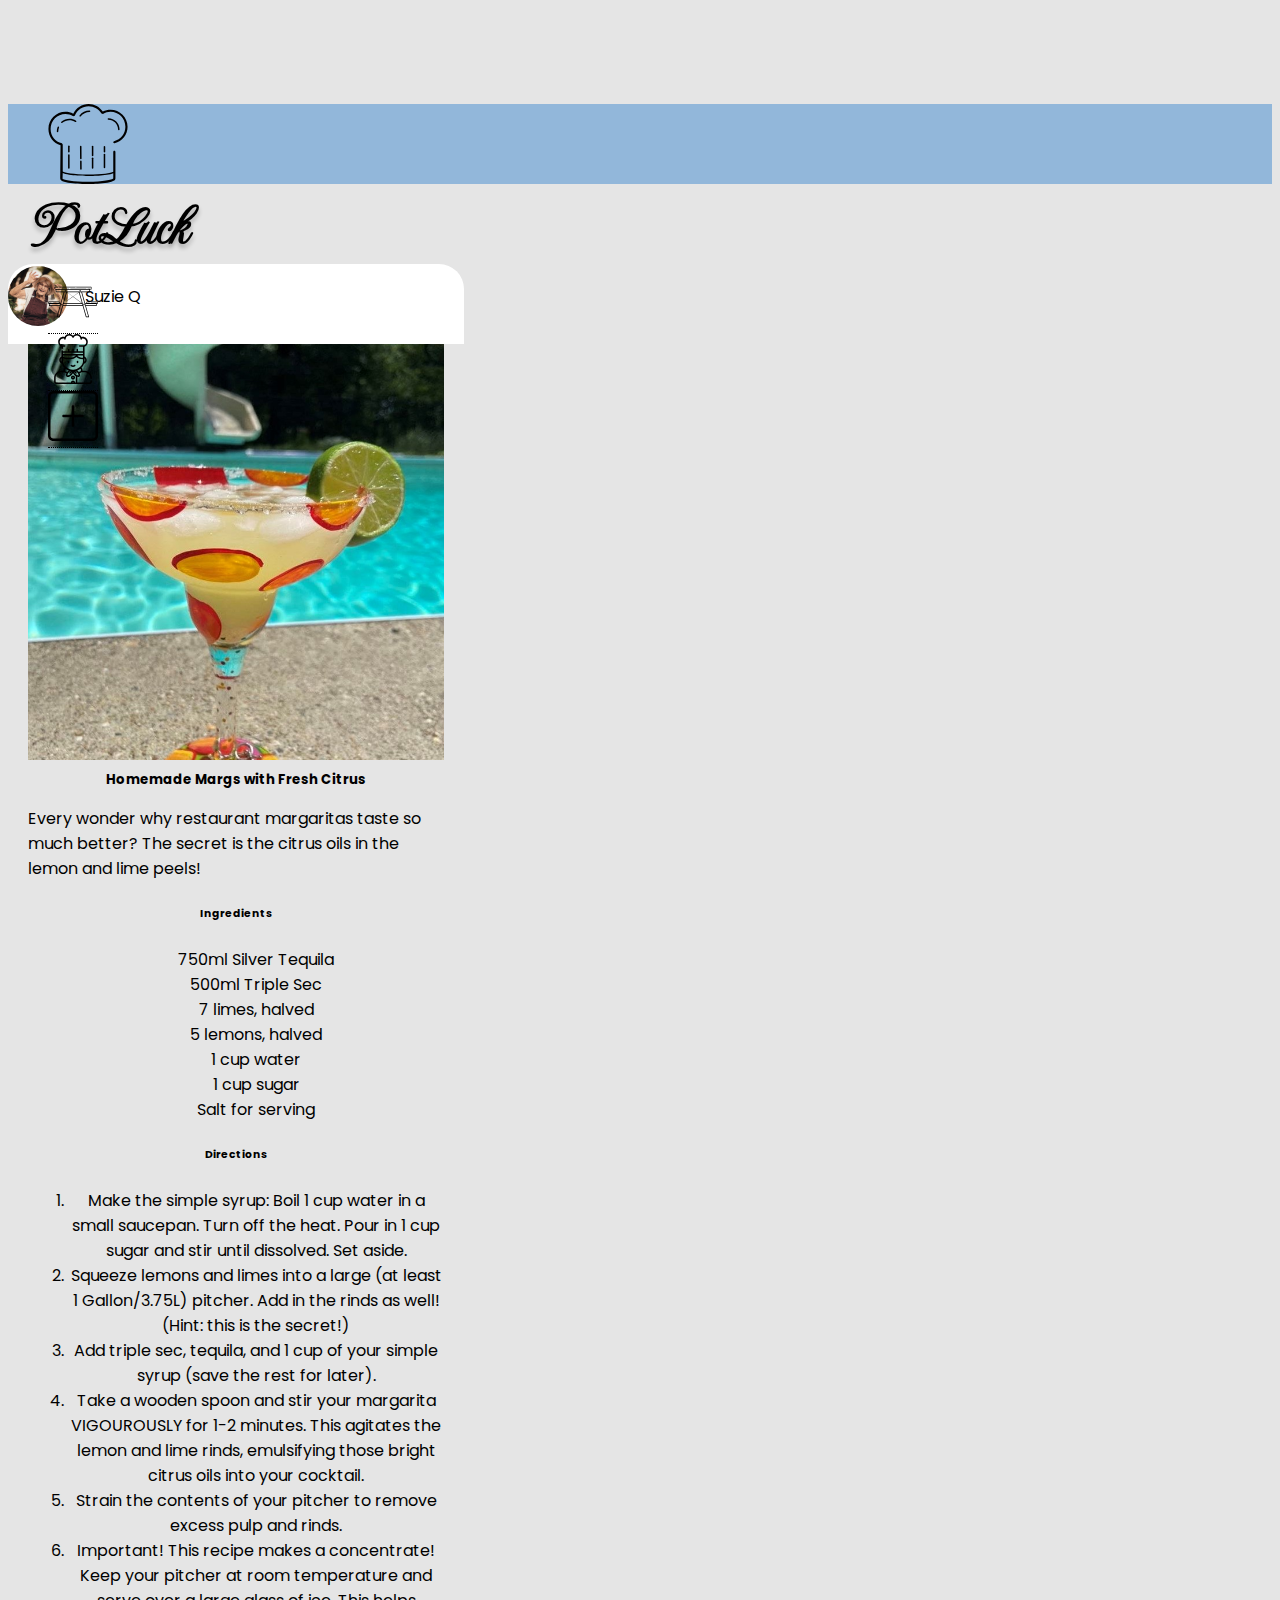
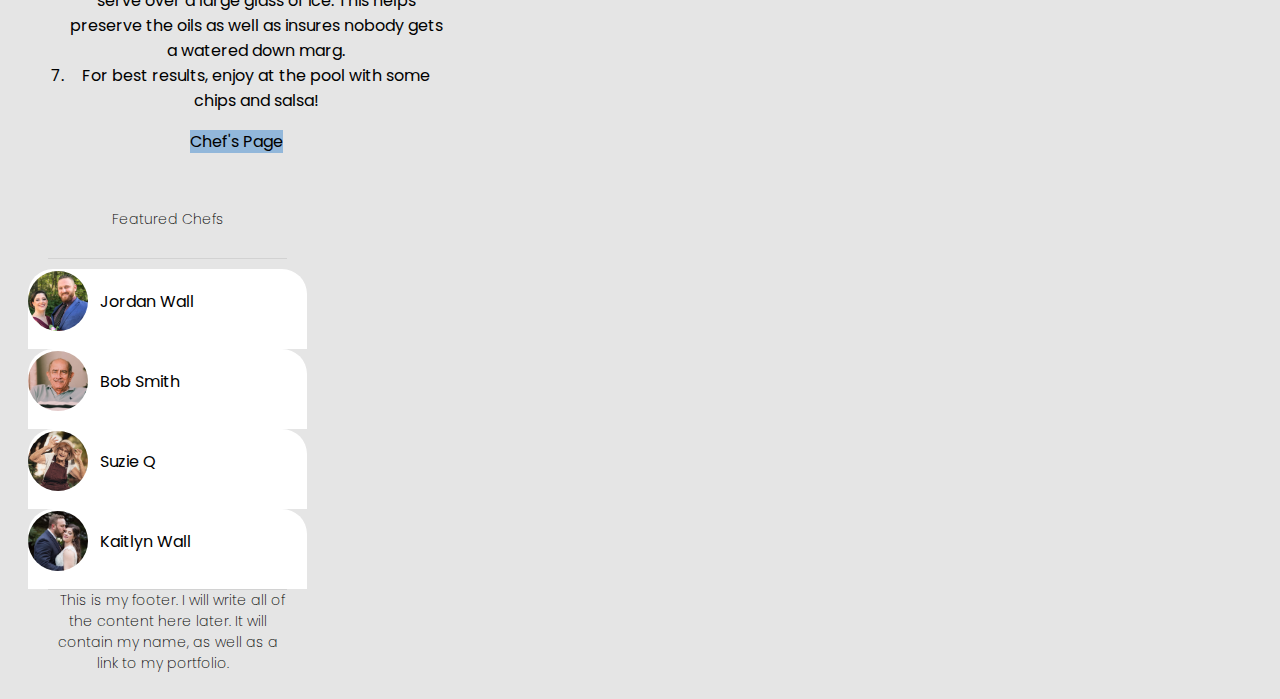
<file: margs.html>
<!DOCTYPE html>
<html lang="en">
  <head>
    <meta charset="UTF-8" />
    <meta http-equiv="X-UA-Compatible" content="IE=edge" />
    <meta name="viewport" content="width=device-width, initial-scale=1.0" />
    <link
      href="https://cdn.jsdelivr.net/npm/bootstrap@5.2.0-beta1/dist/css/bootstrap.min.css"
      rel="stylesheet"
      integrity="sha384-0evHe/X+R7YkIZDRvuzKMRqM+OrBnVFBL6DOitfPri4tjfHxaWutUpFmBp4vmVor"
      crossorigin="anonymous"
    />
   
    <link rel="preconnect" href="https://fonts.googleapis.com" />
    <link rel="preconnect" href="https://fonts.gstatic.com" crossorigin />
    <link
      href="https://fonts.googleapis.com/css2?family=Imperial+Script&family=Poppins:wght@300;400;700&display=swap"
      rel="stylesheet"
    />
    
    <link rel="stylesheet" href="style.css" />
    <title>Homemade Margs</title>
  </head>
  <body>
  <!--Main Navbar-->
    <nav class="navbar navbar-expand-md fixed-top collapse-navbar-collapse" id="mainNavBar">
      <div class="container">
        <!--Potluck Logo-->
        <div>
            
          <ul class="navbar-nav collapse.navbar-collapse">
            <li class="nav-item">
              <a href="index.html">
                <img src="images/chefhatlogo.svg.svg" href="#learn" alt="chef's hat logo" class="nav-link" id="chefHatLogo">
            </a>
            </li>
            <li class="nav-item">
              <a href="index.html" class="nav-link" id = "potLuckLogo">PotLuck</a>
            </li>
          </ul>
        </div>
        <!-- Navigation Menu -->
        <div class="collapse-navbar-collapse">
          <ul class="navbar-nav " >
            <li class="nav-item nav-btns">
              <span class="hovertext" data-hover="See All Recipes"> 
              <a href="#hamburgermenu" class="nav-link"><img src="images/picnic-table.svg" alt="navbar menu" class = "logobtn" > </a>
            </span>
            </li>
            <li class="nav-item nav-btns">
              <span class="hovertext" data-hover="Meet The Chefs"> 
              <a href="./meetchefs.html" class="nav-link">
                <img src="images/chef.svg" alt="Meet The Chefs" class = "logobtn">
              </a>
            </span>
            </li>
            <li class="nav-item nav-btns">
              <span class="hovertext" data-hover="Add New Recipe"> 
              <a href="#learn" class="nav-link">
                <img src="images/add-btn.svg" alt="see all recipes" class = "logobtn">
              </a>
            </span>
            </li>
            
            <li class="nav-item">
              <a href="#instructors" class="nav-link">
                <img src="images/hamburger-menu.svg" alt="add new recipe" class = "logobtn" id = "hamburgerMenu"> </a>
            </li>
            
          </ul>
        </div>
      </div>
      </div>
    </nav>
    <!-- Main Container -->
    <div class="container">
        <div class="d-flex justify-content-center columnsNStuff">
          <!-- Left Column (empty for now) -->
            <div id="leftColumn"  class= "col-sm-3"></div>
            <!-- Main column -->
              <div class="hero">
             
               <!-- recipes go here -->

               <!-- Margs -->
              <div class="card col-sm-12 mainCard">
                <!-- Card Header -->
                <div class= "card-header">
                  <a href = "./suzieq.html"  class = 'header-a-tag'>
                      <div class="avatarBackground">
                      <img src="./images/suzieq.jpg" alt="Suzie Q" class="avatar">
                      </div>                          
                    </a>
                  <div class="userName">
                    <a href="suzieq.html">
                      Suzie Q
                    </a>
                  </div>
                </div>
                <!-- Card Body -->
                <div class="card-body">
                  <a href="./margs.html"><img src="./images/marg.jpg" alt="marg" class = "food-pic"></a>
                  <!-- Card Text. Will turn all of these into react components -->
                  <h5 class="card-title">Homemade Margs with Fresh Citrus</h5>
                  <p class="card-text"> Every wonder why restaurant margaritas taste so much better? The secret is the citrus oils in the lemon and lime peels! </p>
                  <!-- Recipe part of card -->
                  <p class="recipe">
                    <h6>Ingredients</h6>
                    <ul class="ingredients-list">
                      <li>750ml Silver Tequila</li>
                      <li>500ml Triple Sec</li>
                      <li>7 limes, halved</li>
                      <li>5 lemons, halved</li>
                      <li>1 cup water</li>
                      <li>1 cup sugar</li>
                      <li>Salt for serving</li>
                    </ul>
                    <h6>Directions</h6>
                    <ol class ="recipe-steps">
                      <li>Make the simple syrup: Boil 1 cup water in a small saucepan. Turn off the heat. Pour in 1 cup sugar and stir until dissolved. Set aside.</li>
                      <li>Squeeze lemons and limes into a large (at least 1 Gallon/3.75L) pitcher. Add in the rinds as well! (Hint: this is the secret!)</li>
                      <li>Add triple sec, tequila, and 1 cup of your simple syrup (save the rest for later). </li>
                      <li>Take a wooden spoon and stir your margarita VIGOUROUSLY for 1-2 minutes. This agitates the lemon and lime rinds, emulsifying those bright citrus oils into your cocktail. </li>
                      <li>Strain the contents of your pitcher to remove excess pulp and rinds.</li>
                      <li>Important! This recipe makes a concentrate! Keep your pitcher at room temperature and serve over a large glass of ice. This helps preserve the oils as well as insures nobody gets a watered down marg.</li>
                      <li>For best results, enjoy at the pool with some chips and salsa!</li>

                    </ol>
                  </p>
                <!-- Card Footer -->
                  <footer>
                    <a href="./suzieq.html" class="btn btn-primary">Chef's Page</a>
                </footer>
                </div>
              </div>

            


              </div>
              
            <!-- Right Column -->
            <div id = "rightColumn" class ="col-sm-3"> 
              <div class="card r-col-footer-container">
                <!-- header of the footer (there has to be a better name for that, right?) -->
                <div class="card-body header-of-footer">
                  <h7 class="card-title suggested-chef-title"> Featured Chefs</h7>
                </div>


                <!-- Suggested Chef Template. Again React Component -->
              <a href ="./jordanwall.html" class="card-header suggestedChef">
                <div>
                    <div class="avatarBackground">
                      <img src="./images/jordanwall.jpg" alt="Jordan Wall" class="avatar">
                    </div>                          
                </div>
                <div class="userName suggestedChefUserName">
                    Jordan Wall
                </div>
              </a>
              
              <a href ="bobsmith.html" class="card-header suggestedChef">
                <div>
                    <div class="avatarBackground">
                      <img src="./images/bobsmith.jpg" alt="Bob Smith" class="avatar">
                    </div>                          
                </div>
                <div class="userName suggestedChefUserName">
                    Bob Smith
                </div>
              </a>

              <a href ="suzieq.html" class="card-header suggestedChef">
                <div>
                    <div class="avatarBackground">
                      <img src="./images/suzieq.jpg" alt="Suzie Q" class="avatar">
                    </div>                          
                </div>
                <div class="userName suggestedChefUserName">
                    Suzie Q
                </div>
              </a>

              <a href ="./kaitlynwall.html" class="card-header suggestedChef">
                <div>
                    <div class="avatarBackground">
                      <img src="./images/kaitlynwall.jpg" alt="Kaitlyn Wall" class="avatar">
                    </div>                          
                </div>
                <div class="userName suggestedChefUserName">
                    Kaitlyn Wall
                </div>
              </a>
             
              
              <!-- footer of the footer -->
              <div class="card-body footer-of-footer">
                <h7 class="card-title suggested-chef-title"> This is my footer. I will write all of the content here later. It will contain my name, as well as a link to my portfolio. </h7>
              </div>
             
            </div>
          </div>
            
        </div>
        <script
        src="https://cdn.jsdelivr.net/npm/@popperjs/core@2.11.5/dist/umd/popper.min.js"
        integrity="sha384-Xe+8cL9oJa6tN/veChSP7q+mnSPaj5Bcu9mPX5F5xIGE0DVittaqT5lorf0EI7Vk"
        crossorigin="anonymous"
      ></script>
      <script
        src="https://cdn.jsdelivr.net/npm/bootstrap@5.2.0-beta1/dist/js/bootstrap.min.js"
        integrity="sha384-kjU+l4N0Yf4ZOJErLsIcvOU2qSb74wXpOhqTvwVx3OElZRweTnQ6d31fXEoRD1Jy"
        crossorigin="anonymous"
      ></script>
      <script src="script.js"></script>
     </body>
</html>
</file>
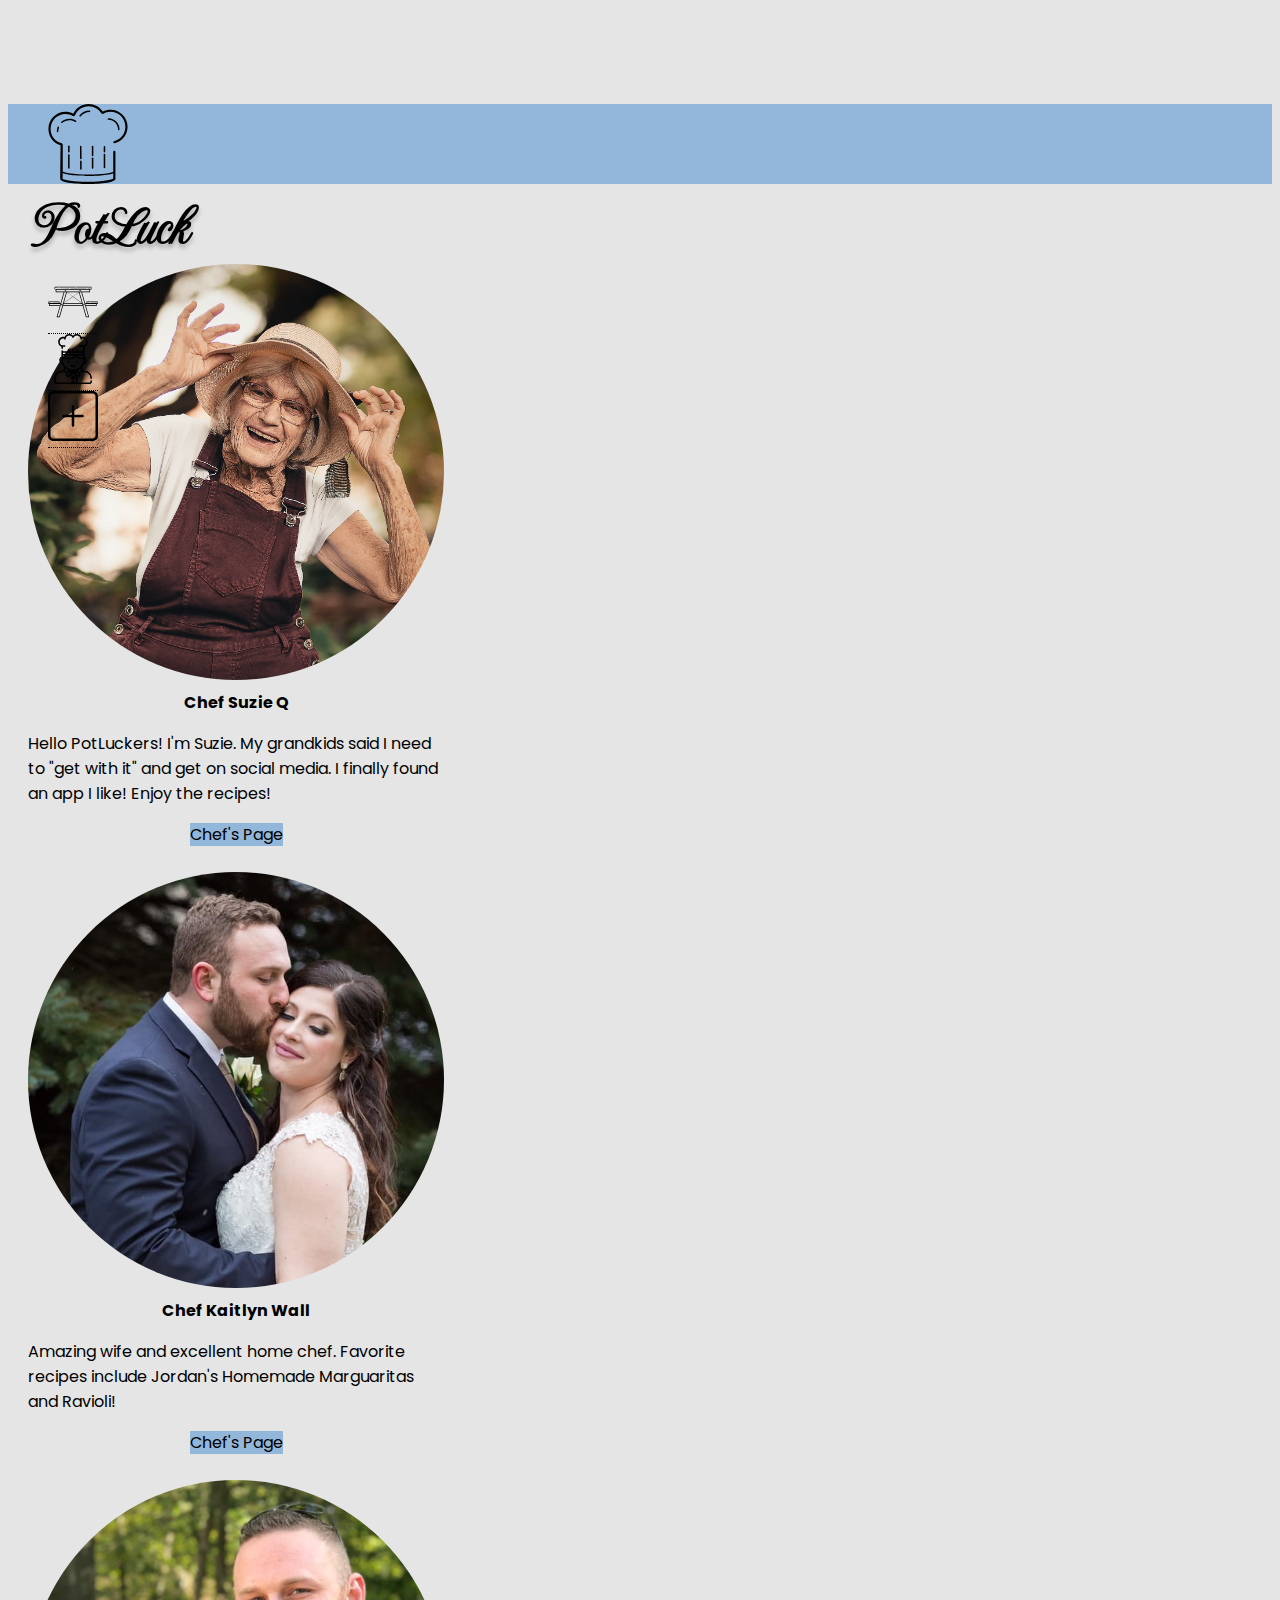
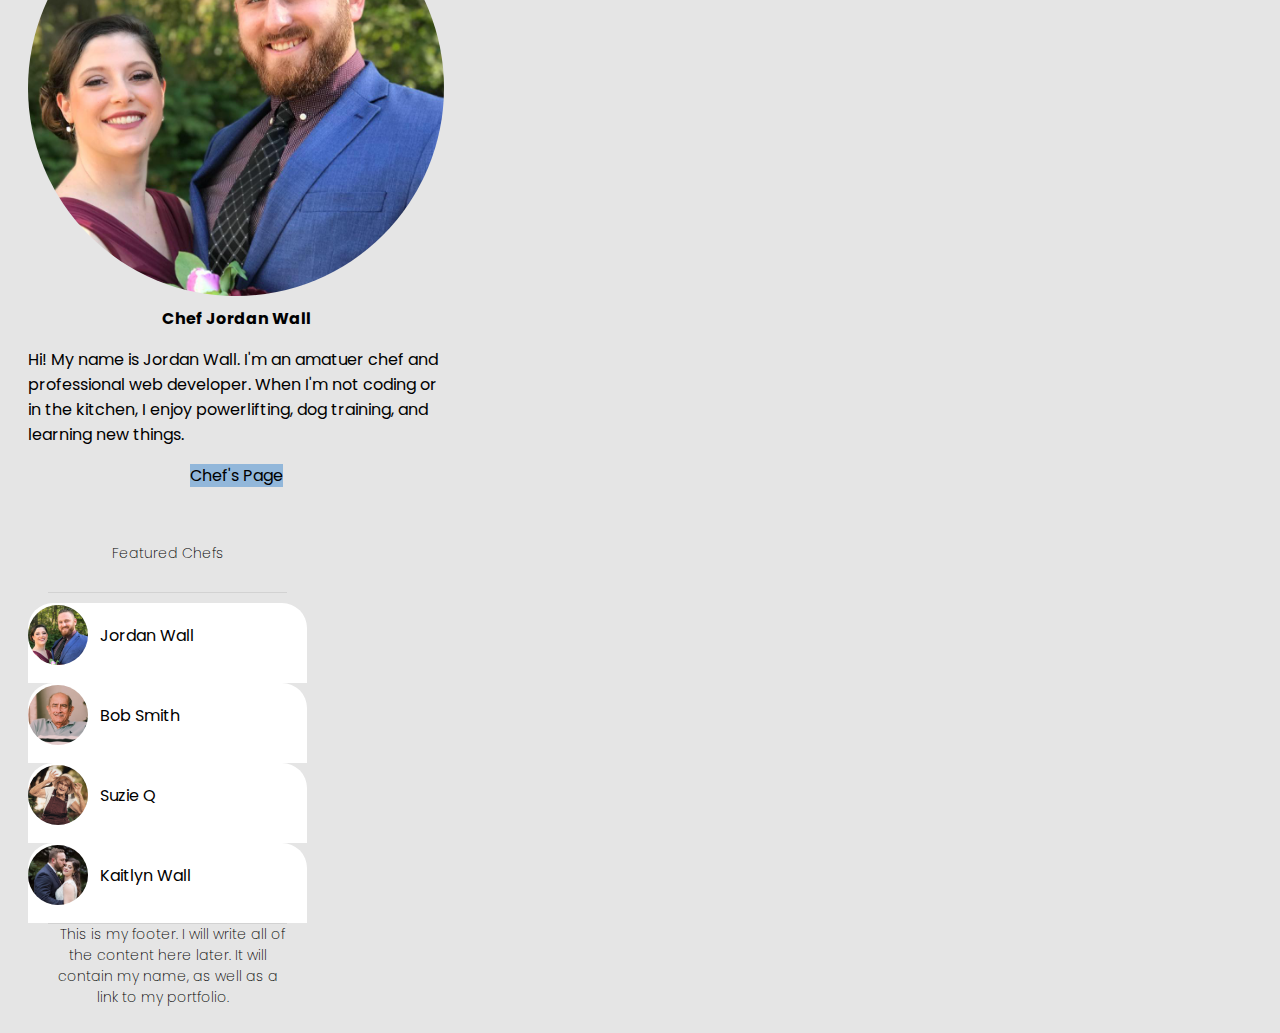
<file: meetchefs.html>
<!DOCTYPE html>
<html lang="en">
  <head>
    <meta charset="UTF-8" />
    <meta http-equiv="X-UA-Compatible" content="IE=edge" />
    <meta name="viewport" content="width=device-width, initial-scale=1.0" />
    <link
      href="https://cdn.jsdelivr.net/npm/bootstrap@5.2.0-beta1/dist/css/bootstrap.min.css"
      rel="stylesheet"
      integrity="sha384-0evHe/X+R7YkIZDRvuzKMRqM+OrBnVFBL6DOitfPri4tjfHxaWutUpFmBp4vmVor"
      crossorigin="anonymous"
    />
   
    <link rel="preconnect" href="https://fonts.googleapis.com" />
    <link rel="preconnect" href="https://fonts.gstatic.com" crossorigin />
    <link
      href="https://fonts.googleapis.com/css2?family=Imperial+Script&family=Poppins:wght@300;400;700&display=swap"
      rel="stylesheet"
    />
    
    <link rel="stylesheet" href="style.css" />
    <title>Chef Suzie</title>
  </head>
  <body>
  <!--Main Navbar-->
    <nav class="navbar navbar-expand-md fixed-top" id="mainNavBar">
      <div class="container">
        <!--Potluck Logo-->
        <div>
            
          <ul class="navbar-nav">
            <li class="nav-item">
              <a href="index.html">
                <img src="images/chefhatlogo.svg.svg" href="#learn" alt="chef's hat logo" class="nav-link" id="chefHatLogo">
            </a>
            </li>
            <li class="nav-item">
              <a href="index.html" class="nav-link" id = "potLuckLogo">PotLuck</a>
            </li>
          </ul>
        </div>
        <!-- Navigation Menu -->
        <div class="collapse-navbar-collapse">
          <ul class="navbar-nav " >
            <li class="nav-item nav-btns">
              <span class="hovertext" data-hover="See All Recipes"> 
              <a href="#hamburgermenu" class="nav-link"><img src="images/picnic-table.svg" alt="navbar menu" class = "logobtn" > </a>
            </span>
            </li>
            <li class="nav-item nav-btns">
              <span class="hovertext" data-hover="Meet The Chefs"> 
              <a href="./meetchefs.html" class="nav-link">
                <img src="images/chef.svg" alt="Meet The Chefs" class = "logobtn">
              </a>
            </span>
            </li>
            <li class="nav-item nav-btns">
              <span class="hovertext" data-hover="Add New Recipe"> 
              <a href="#learn" class="nav-link">
                <img src="images/add-btn.svg" alt="see all recipes" class = "logobtn">
              </a>
            </span>
            </li>
            
            <li class="nav-item">
              <a href="#instructors" class="nav-link">
                <img src="images/hamburger-menu.svg" alt="add new recipe" class = "logobtn" id = "hamburgerMenu"> </a>
            </li>
            
          </ul>
        </div>
      </div>
      </div>
    </nav>
    <!-- Main Container -->
    <div class="container">
        <div class="d-flex justify-content-center columnsNStuff">
          <!-- Left Column (empty for now) -->
            <div id="leftColumn"  class= "col-sm-3"></div>
            <!-- Main column -->
              <div class="hero">
                <!-- Chef Bio Card -->
          <div class="card col-sm-12 mainCard">
                            
            <!-- Card Body -->
            <div class="card-body">
              <a href="./suzieq.html"><div class = chefPicDiv>
                <img src="./images/suzieq.jpg" alt="Suzie Q" class = "food-pic">
              </div></a>
              <!-- Card Text. -->
              <h4 class="card-title">Chef Suzie Q</h4>
              <p class="card-text"> Hello PotLuckers! I'm Suzie. My grandkids said I need to "get with it" and get on social media. I finally found an app I like! Enjoy the recipes!
              </p>
              <a href="./suzieq.html" class="btn btn-primary">Chef's Page</a>
            
              
            </div>
          </div>
               <!-- recipes go here -->


               <!-- Eggs Benedict -->
               <div class="card col-sm-12 mainCard">
                            
                <!-- Card Body -->
                <div class="card-body">
                  <a href="./kaitlynwall.html"><div class = chefPicDiv>
                    <img src="./images/kaitlynwall.jpg" alt="kaitlyn Wall" class = "food-pic">
                  </div></a>
                  <!-- Card Text. -->
                  <h4 class="card-title">Chef Kaitlyn Wall</h4>
                  <p class="card-text"> Amazing wife and excellent home chef. Favorite recipes include  Jordan's Homemade Marguaritas and Ravioli!
                  </p>
                  <a href="./kaitlynwall.html" class="btn btn-primary">Chef's Page</a>
                 
                  
                </div>
              </div>

              <div class="card col-sm-12 mainCard">
                            
                <!-- Card Body -->
                <div class="card-body">
                  <a href="./jordanwall.html"><div class = chefPicDiv>
                    <img src="./images/jordanwall.jpg" alt="Jordan Wall" class = "food-pic">
                  </div></a>
                  <!-- Card Text. -->
                  <h4 class="card-title">Chef Jordan Wall</h4>
                  <p class="card-text"> Hi! My name is Jordan Wall. I'm an amatuer chef and professional web developer. When I'm not coding or in the kitchen, I enjoy powerlifting, dog training, and learning new things. 
                  </p>
                  <a href="./jordanwall.html" class="btn btn-primary">Chef's Page</a>
                
                  
                </div>
              </div>

              
            

              
               

                

            


              </div>
              
            <!-- Right Column -->
            <div id = "rightColumn" class ="col-sm-3"> 
              <div class="card r-col-footer-container">
                <!-- header of the footer (there has to be a better name for that, right?) -->
                <div class="card-body header-of-footer">
                  <h7 class="card-title suggested-chef-title"> Featured Chefs</h7>
                </div>


                <!-- Suggested Chef Template. Again React Component -->
              <a href ="./jordanwall.html" class="card-header suggestedChef">
                <div>
                    <div class="avatarBackground">
                      <img src="./images/jordanwall.jpg" alt="Jordan Wall" class="avatar">
                    </div>                          
                </div>
                <div class="userName suggestedChefUserName">
                    Jordan Wall
                </div>
              </a>
              
              <a href ="bobsmith.html" class="card-header suggestedChef">
                <div>
                    <div class="avatarBackground">
                      <img src="./images/bobsmith.jpg" alt="Bob Smith" class="avatar">
                    </div>                          
                </div>
                <div class="userName suggestedChefUserName">
                    Bob Smith
                </div>
              </a>

              <a href ="suzieq.html" class="card-header suggestedChef">
                <div>
                    <div class="avatarBackground">
                      <img src="./images/suzieq.jpg" alt="Suzie Q" class="avatar">
                    </div>                          
                </div>
                <div class="userName suggestedChefUserName">
                    Suzie Q
                </div>
              </a>

              <a href ="./kaitlynwall.html" class="card-header suggestedChef">
                <div>
                    <div class="avatarBackground">
                      <img src="./images/kaitlynwall.jpg" alt="Kaitlyn Wall" class="avatar">
                    </div>                          
                </div>
                <div class="userName suggestedChefUserName">
                    Kaitlyn Wall
                </div>
              </a>
             
              
              <!-- footer of the footer -->
              <div class="card-body footer-of-footer">
                <h7 class="card-title suggested-chef-title"> This is my footer. I will write all of the content here later. It will contain my name, as well as a link to my portfolio. </h7>
              </div>
             
            </div>
          </div>
            
        </div>
        <script
        src="https://cdn.jsdelivr.net/npm/@popperjs/core@2.11.5/dist/umd/popper.min.js"
        integrity="sha384-Xe+8cL9oJa6tN/veChSP7q+mnSPaj5Bcu9mPX5F5xIGE0DVittaqT5lorf0EI7Vk"
        crossorigin="anonymous"
      ></script>
      <script
        src="https://cdn.jsdelivr.net/npm/bootstrap@5.2.0-beta1/dist/js/bootstrap.min.js"
        integrity="sha384-kjU+l4N0Yf4ZOJErLsIcvOU2qSb74wXpOhqTvwVx3OElZRweTnQ6d31fXEoRD1Jy"
        crossorigin="anonymous"
      ></script>
      <script src="script.js"></script>
     </body>
</html>
</file>
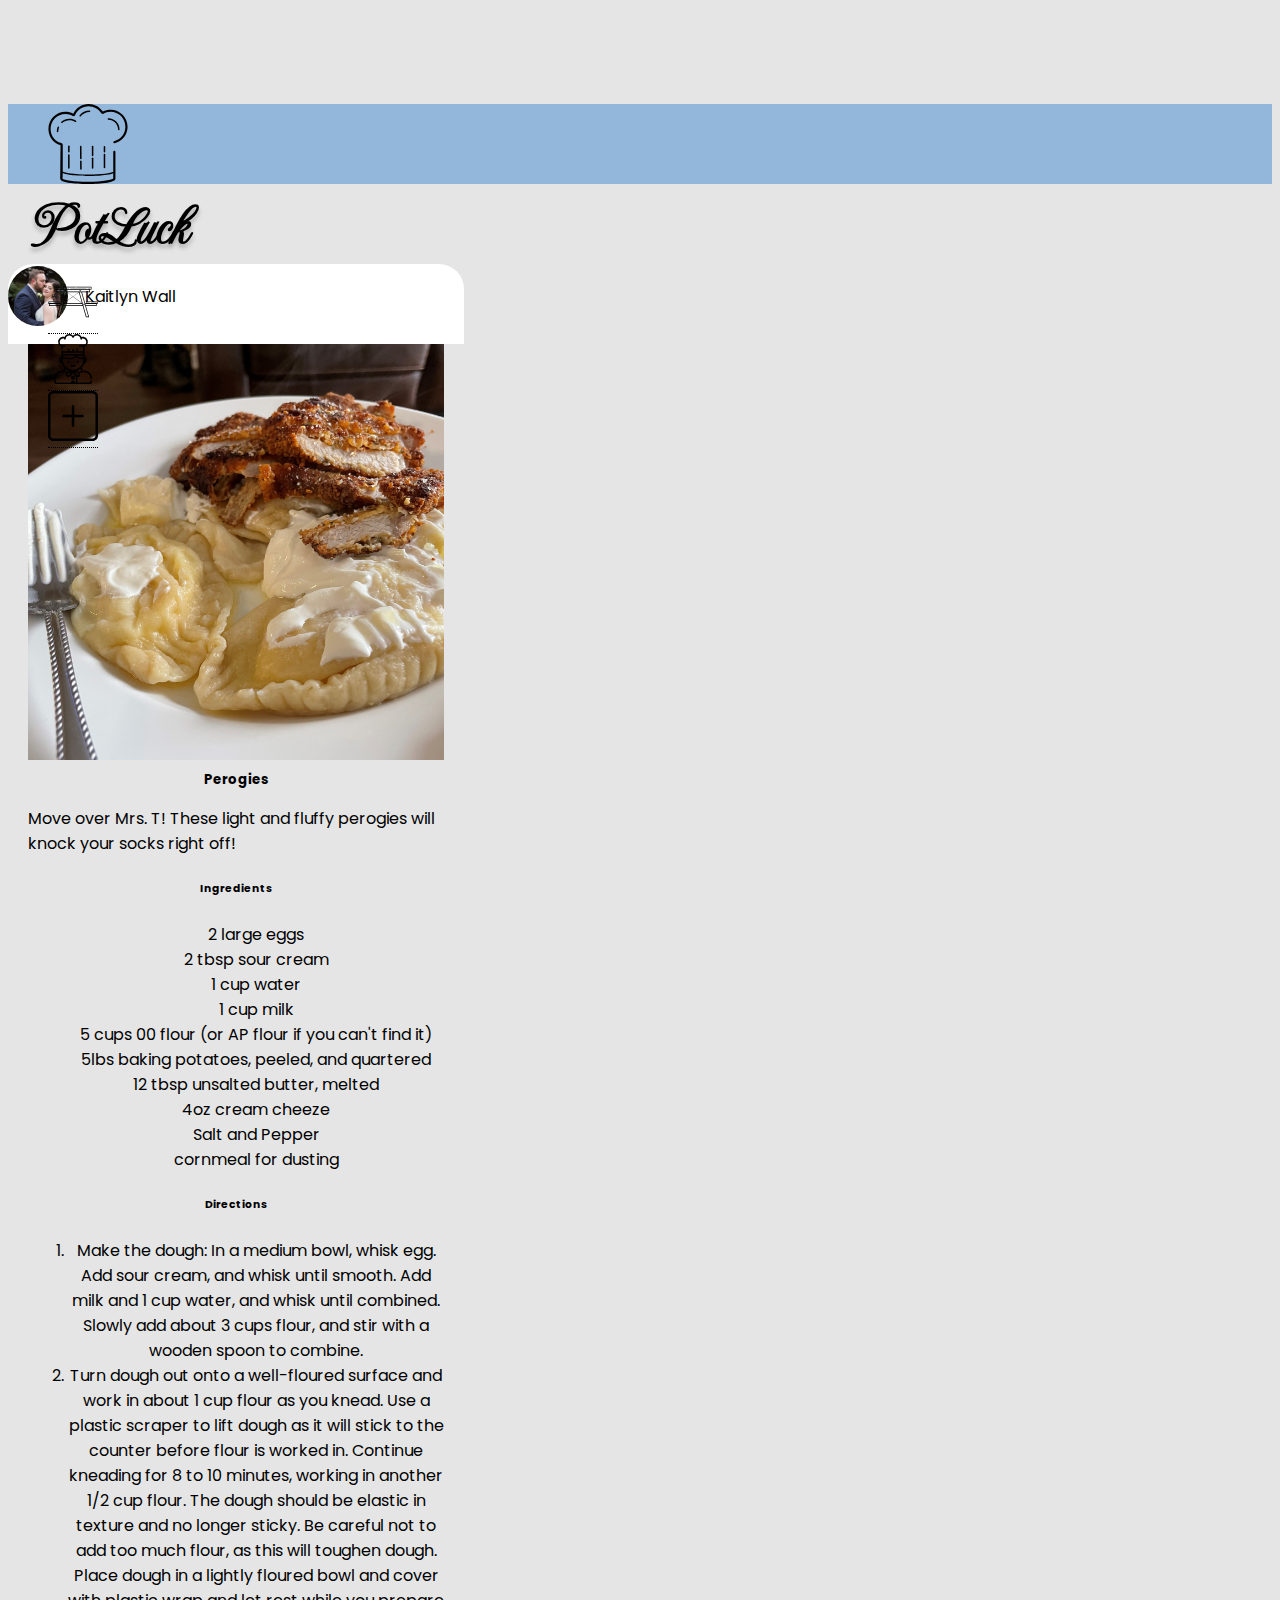
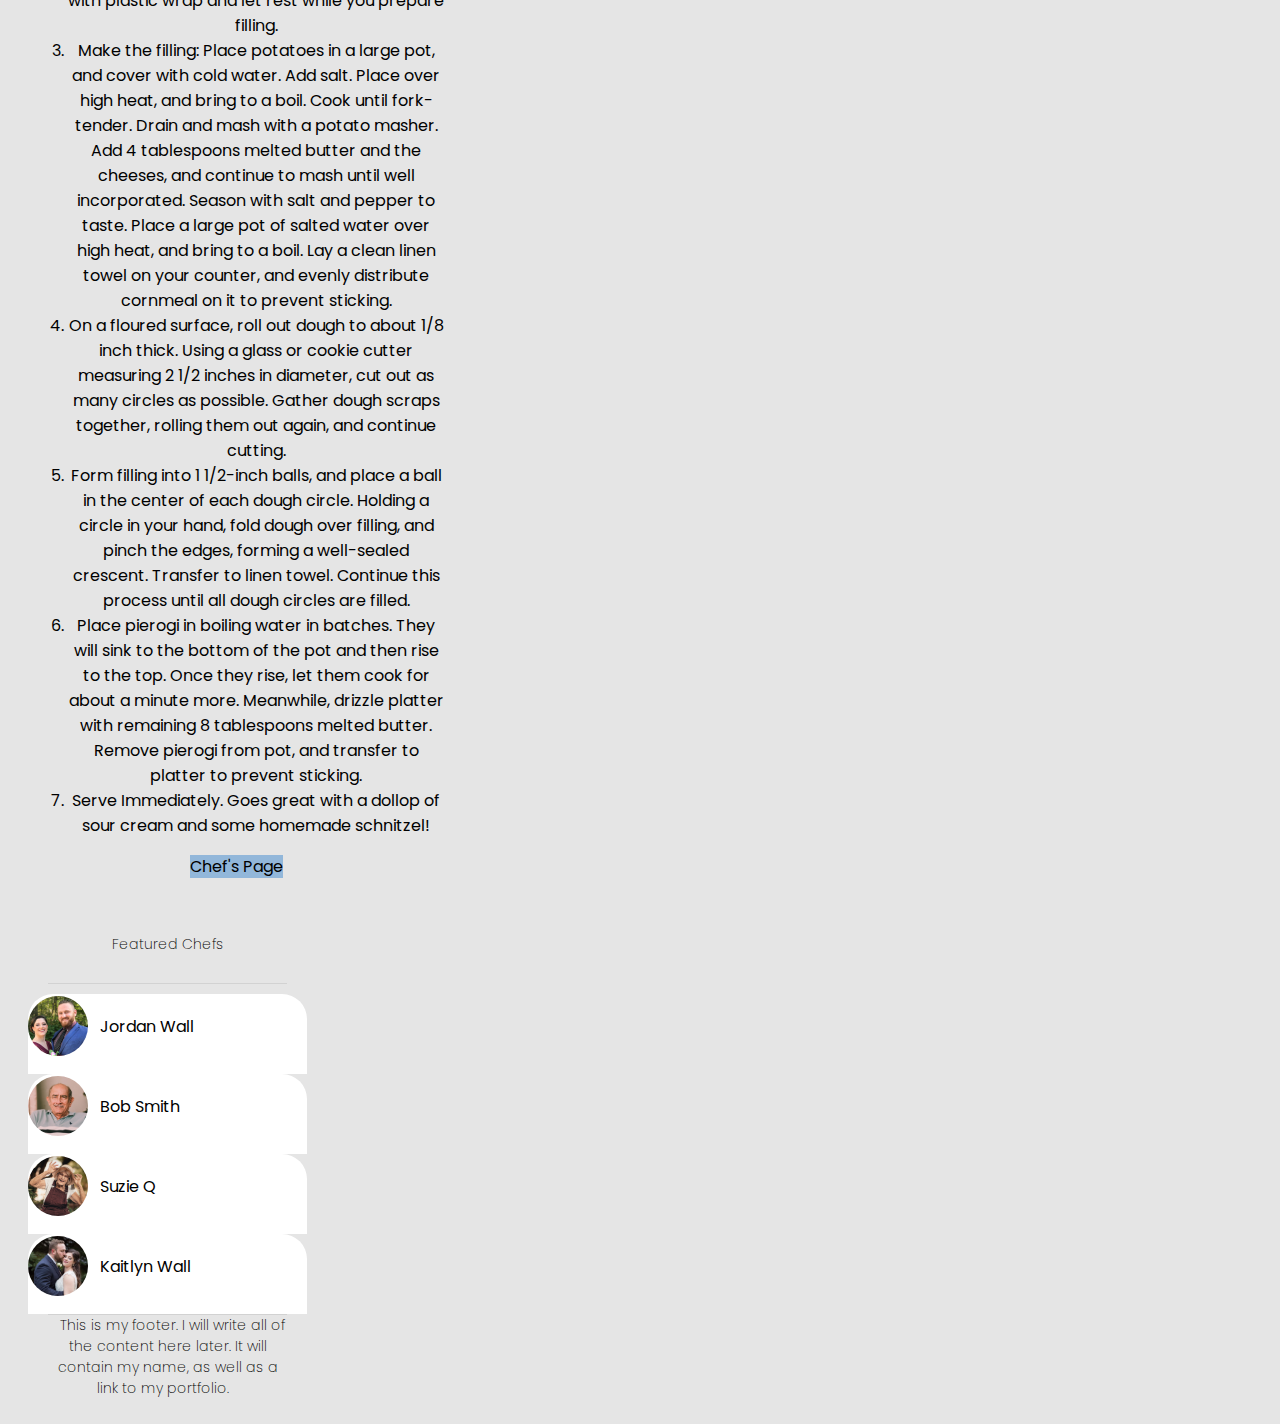
<file: perogies.html>
<!DOCTYPE html>
<html lang="en">
  <head>
    <meta charset="UTF-8" />
    <meta http-equiv="X-UA-Compatible" content="IE=edge" />
    <meta name="viewport" content="width=device-width, initial-scale=1.0" />
    <link
      href="https://cdn.jsdelivr.net/npm/bootstrap@5.2.0-beta1/dist/css/bootstrap.min.css"
      rel="stylesheet"
      integrity="sha384-0evHe/X+R7YkIZDRvuzKMRqM+OrBnVFBL6DOitfPri4tjfHxaWutUpFmBp4vmVor"
      crossorigin="anonymous"
    />
   
    <link rel="preconnect" href="https://fonts.googleapis.com" />
    <link rel="preconnect" href="https://fonts.gstatic.com" crossorigin />
    <link
      href="https://fonts.googleapis.com/css2?family=Imperial+Script&family=Poppins:wght@300;400;700&display=swap"
      rel="stylesheet"
    />
    
    <link rel="stylesheet" href="style.css" />
    <title>Perogies</title>
  </head>
  <body>
  <!--Main Navbar-->
    <nav class="navbar navbar-expand-lg fixed-top collapse-navbar-collapse" id="mainNavBar">
      <div class="container">
        <!--Potluck Logo-->
        <div>
            
          <ul class="navbar-nav">
            <li class="nav-item">
              <a href="index.html">
                <img src="images/chefhatlogo.svg.svg" href="#learn" alt="chef's hat logo" class="nav-link" id="chefHatLogo">
            </a>
            </li>
            <li class="nav-item">
              <a href="index.html" class="nav-link" id = "potLuckLogo">PotLuck</a>
            </li>
          </ul>
        </div>
        <!-- Navigation Menu -->
        <div class="collapse-navbar-collapse">
            <ul class="navbar-nav " >
              <li class="nav-item nav-btns">
                <span class="hovertext" data-hover="See All Recipes"> 
                <a href="#hamburgermenu" class="nav-link"><img src="images/picnic-table.svg" alt="navbar menu" class = "logobtn" > </a>
              </span>
              </li>
              <li class="nav-item nav-btns">
                <span class="hovertext" data-hover="Meet The Chefs"> 
                <a href="./meetchefs.html" class="nav-link">
                  <img src="images/chef.svg" alt="Meet The Chefs" class = "logobtn">
                </a>
              </span>
              </li>
              <li class="nav-item nav-btns">
                <span class="hovertext" data-hover="Add New Recipe"> 
                <a href="#learn" class="nav-link">
                  <img src="images/add-btn.svg" alt="see all recipes" class = "logobtn">
                </a>
              </span>
              </li>
              
              <li class="nav-item">
                <a href="#instructors" class="nav-link">
                  <img src="images/hamburger-menu.svg" alt="add new recipe" class = "logobtn" id = "hamburgerMenu"> </a>
              </li>
              
            </ul>
        </div>
      </div>
      </div>
    </nav>
    <!-- Main Container -->
    <div class="container">
        <div class="d-flex justify-content-center columnsNStuff">
          <!-- Left Column (empty for now) -->
            <div id="leftColumn"  class= "col-sm-3"></div>
            <!-- Main column -->
              <div class="hero">
             
               <!-- recipes go here -->

               <!-- Perogies -->
               <div class="card col-sm-12 mainCard">
                <!-- Card Header -->
                <div class= "card-header">
                  <a href = "./kaitlynwall.html"  class = 'header-a-tag'>
                      <div class="avatarBackground">
                      <img src="./images/kaitlynwall.jpg" alt="Kaitlyn Wall" class="avatar">
                      </div>                          
                    </a>
                  <div class="userName">
                    <a href="kaitlynwall.html">
                      Kaitlyn Wall
                    </a>
                  </div>
                </div>
                <!-- Card Body -->
                <div class="card-body">
                  <a href="./perogies.html"><img src="./images/perogies.jpg" alt="perogies" class = "food-pic"></a>
                  <!-- Card Text. Will turn all of these into react components -->
                  <h5 class="card-title">Perogies </h5>
                  <p class="card-text">Move over Mrs. T! These light and fluffy perogies will knock your socks right off! 
                  </p>

                  <!-- Recipe part of card -->
                  <p class="recipe">
                    <h6>Ingredients</h6>
                    <ul class="ingredients-list">
                        <li>2 large eggs</li>
                        <li>2 tbsp sour cream</li>
                        <li>1 cup water</li>
                        <li>1 cup milk </li>
                        <li>5 cups 00 flour (or AP flour if you can't find it)</li>
                        <li>5lbs baking potatoes, peeled, and quartered</li>
                        <li>12 tbsp unsalted butter, melted</li>
                        <li>4oz cream cheeze</li>
                        <li>Salt and Pepper</li>
                        <li>cornmeal for dusting</li>
                     
                     
                    </ul>
                    <h6>Directions</h6>
                    <ol class ="recipe-steps">
                      <li>Make the dough: In a medium bowl, whisk egg. Add sour cream, and whisk until smooth. Add milk and 1 cup water, and whisk until combined. Slowly add about 3 cups flour, and stir with a wooden spoon to combine.</li>
                      <li>Turn dough out onto a well-floured surface and work in about 1 cup flour as you knead. Use a plastic scraper to lift dough as it will stick to the counter before flour is worked in. Continue kneading for 8 to 10 minutes, working in another 1/2 cup flour. The dough should be elastic in texture and no longer sticky. Be careful not to add too much flour, as this will toughen dough. Place dough in a lightly floured bowl and cover with plastic wrap and let rest while you prepare filling.</li>
                      <li>Make the filling: Place potatoes in a large pot, and cover with cold water. Add salt. Place over high heat, and bring to a boil. Cook until fork-tender. Drain and mash with a potato masher. Add 4 tablespoons melted butter and the cheeses, and continue to mash until well incorporated. Season with salt and pepper to taste. Place a large pot of salted water over high heat, and bring to a boil. Lay a clean linen towel on your counter, and evenly distribute cornmeal on it to prevent sticking.</li>
                      <li>On a floured surface, roll out dough to about 1/8 inch thick. Using a glass or cookie cutter measuring 2 1/2 inches in diameter, cut out as many circles as possible. Gather dough scraps together, rolling them out again, and continue cutting.</li>
                      <li>Form filling into 1 1/2-inch balls, and place a ball in the center of each dough circle. Holding a circle in your hand, fold dough over filling, and pinch the edges, forming a well-sealed crescent. Transfer to linen towel. Continue this process until all dough circles are filled.</li>
                      <li>Place pierogi in boiling water in batches. They will sink to the bottom of the pot and then rise to the top. Once they rise, let them cook for about a minute more. Meanwhile, drizzle platter with remaining 8 tablespoons melted butter. Remove pierogi from pot, and transfer to platter to prevent sticking. </li>
                      <li>Serve Immediately. Goes great with a dollop of sour cream and some homemade schnitzel!</li>

                      

                    </ol>
                  </p>
                <!-- Card Footer -->
                  <footer>
                    <a href="./kaitlynwall.html" class="btn btn-primary">Chef's Page</a>
                </footer>
                </div>
              </div>

            


              </div>
              
            <!-- Right Column -->
            <div id = "rightColumn" class ="col-sm-3"> 
              <div class="card r-col-footer-container">
                <!-- header of the footer (there has to be a better name for that, right?) -->
                <div class="card-body header-of-footer">
                  <h7 class="card-title suggested-chef-title"> Featured Chefs</h7>
                </div>


                <!-- Suggested Chef Template. Again React Component -->
              <a href ="./jordanwall.html" class="card-header suggestedChef">
                <div>
                    <div class="avatarBackground">
                      <img src="./images/jordanwall.jpg" alt="Jordan Wall" class="avatar">
                    </div>                          
                </div>
                <div class="userName suggestedChefUserName">
                    Jordan Wall
                </div>
              </a>
              
              <a href ="bobsmith.html" class="card-header suggestedChef">
                <div>
                    <div class="avatarBackground">
                      <img src="./images/bobsmith.jpg" alt="Bob Smith" class="avatar">
                    </div>                          
                </div>
                <div class="userName suggestedChefUserName">
                    Bob Smith
                </div>
              </a>

              <a href ="suzieq.html" class="card-header suggestedChef">
                <div>
                    <div class="avatarBackground">
                      <img src="./images/suzieq.jpg" alt="Suzie Q" class="avatar">
                    </div>                          
                </div>
                <div class="userName suggestedChefUserName">
                    Suzie Q
                </div>
              </a>

              <a href ="./kaitlynwall.html" class="card-header suggestedChef">
                <div>
                    <div class="avatarBackground">
                      <img src="./images/kaitlynwall.jpg" alt="Kaitlyn Wall" class="avatar">
                    </div>                          
                </div>
                <div class="userName suggestedChefUserName">
                    Kaitlyn Wall
                </div>
              </a>
             
              
              <!-- footer of the footer -->
              <div class="card-body footer-of-footer">
                <h7 class="card-title suggested-chef-title"> This is my footer. I will write all of the content here later. It will contain my name, as well as a link to my portfolio. </h7>
              </div>
             
            </div>
          </div>
            
        </div>
        <script
        src="https://cdn.jsdelivr.net/npm/@popperjs/core@2.11.5/dist/umd/popper.min.js"
        integrity="sha384-Xe+8cL9oJa6tN/veChSP7q+mnSPaj5Bcu9mPX5F5xIGE0DVittaqT5lorf0EI7Vk"
        crossorigin="anonymous"
      ></script>
      <script
        src="https://cdn.jsdelivr.net/npm/bootstrap@5.2.0-beta1/dist/js/bootstrap.min.js"
        integrity="sha384-kjU+l4N0Yf4ZOJErLsIcvOU2qSb74wXpOhqTvwVx3OElZRweTnQ6d31fXEoRD1Jy"
        crossorigin="anonymous"
      ></script>
      <script src="script.js"></script>
     </body>
</html>
</file>
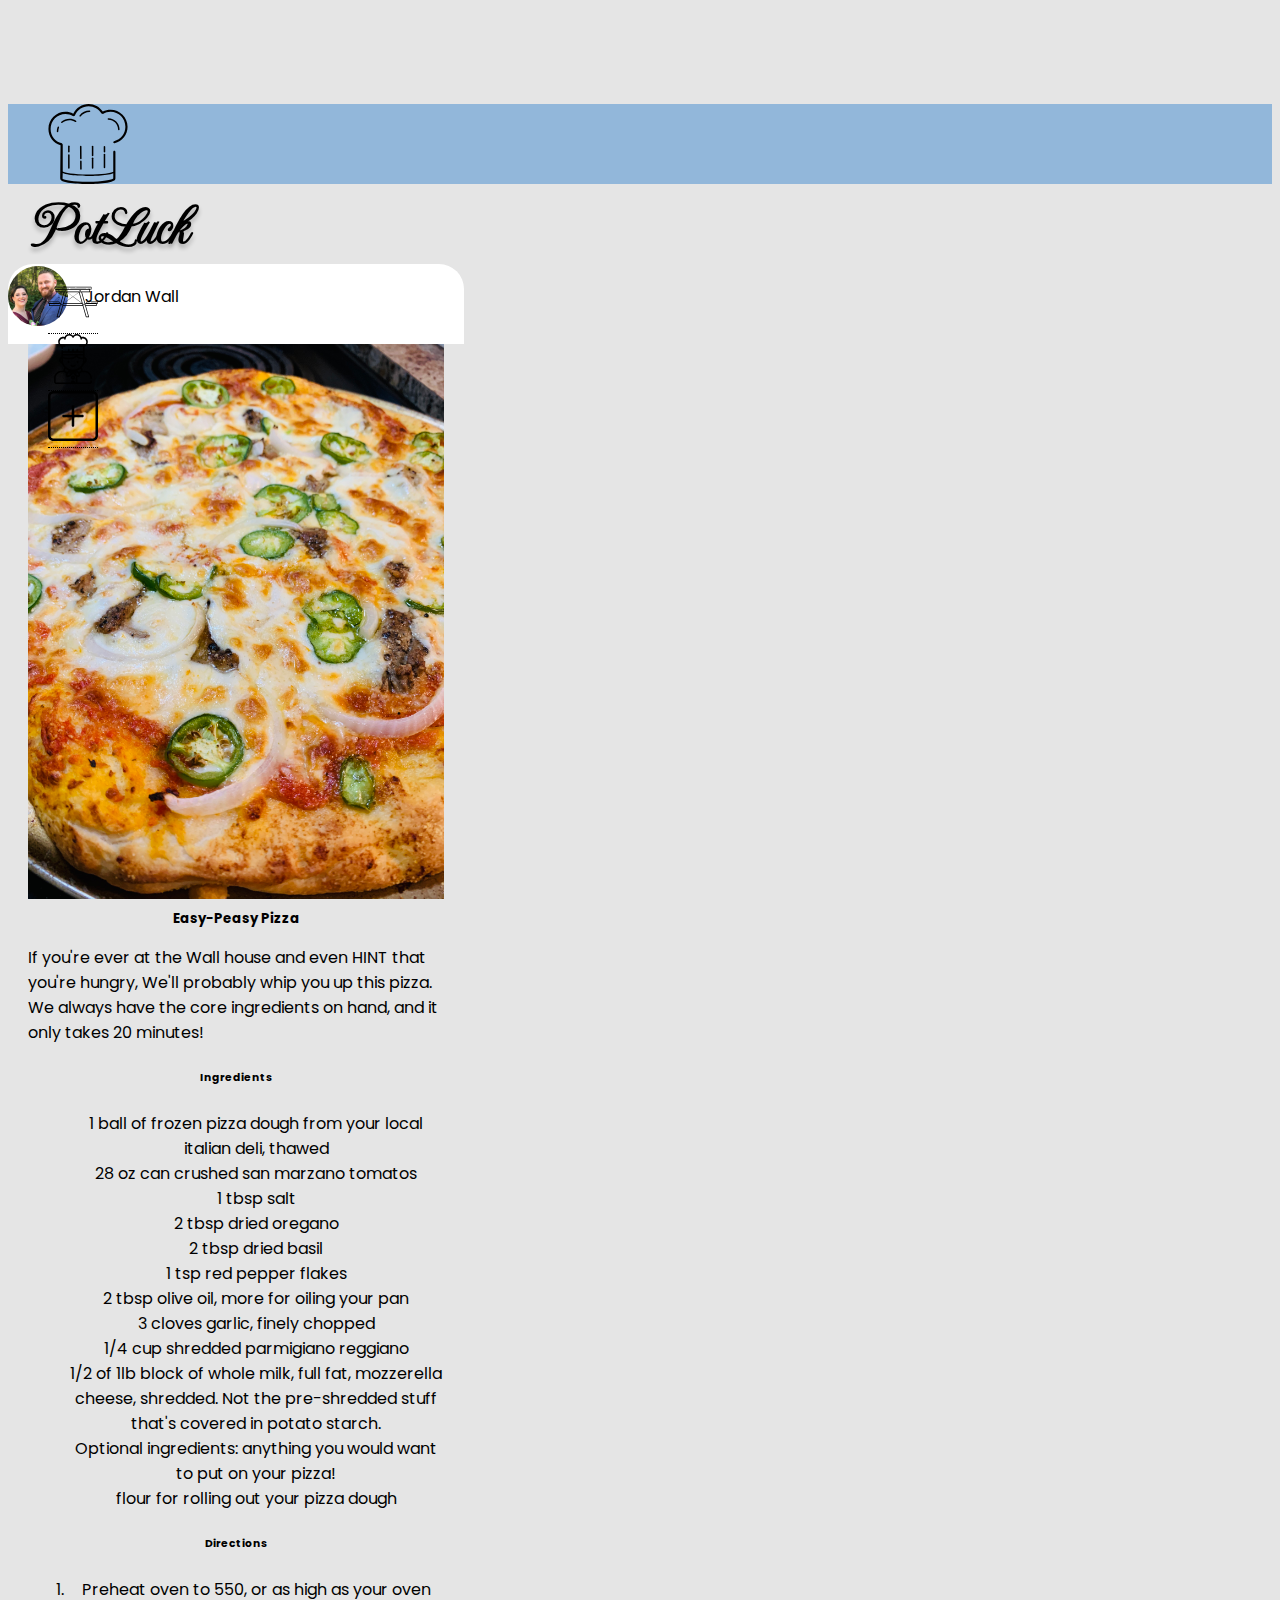
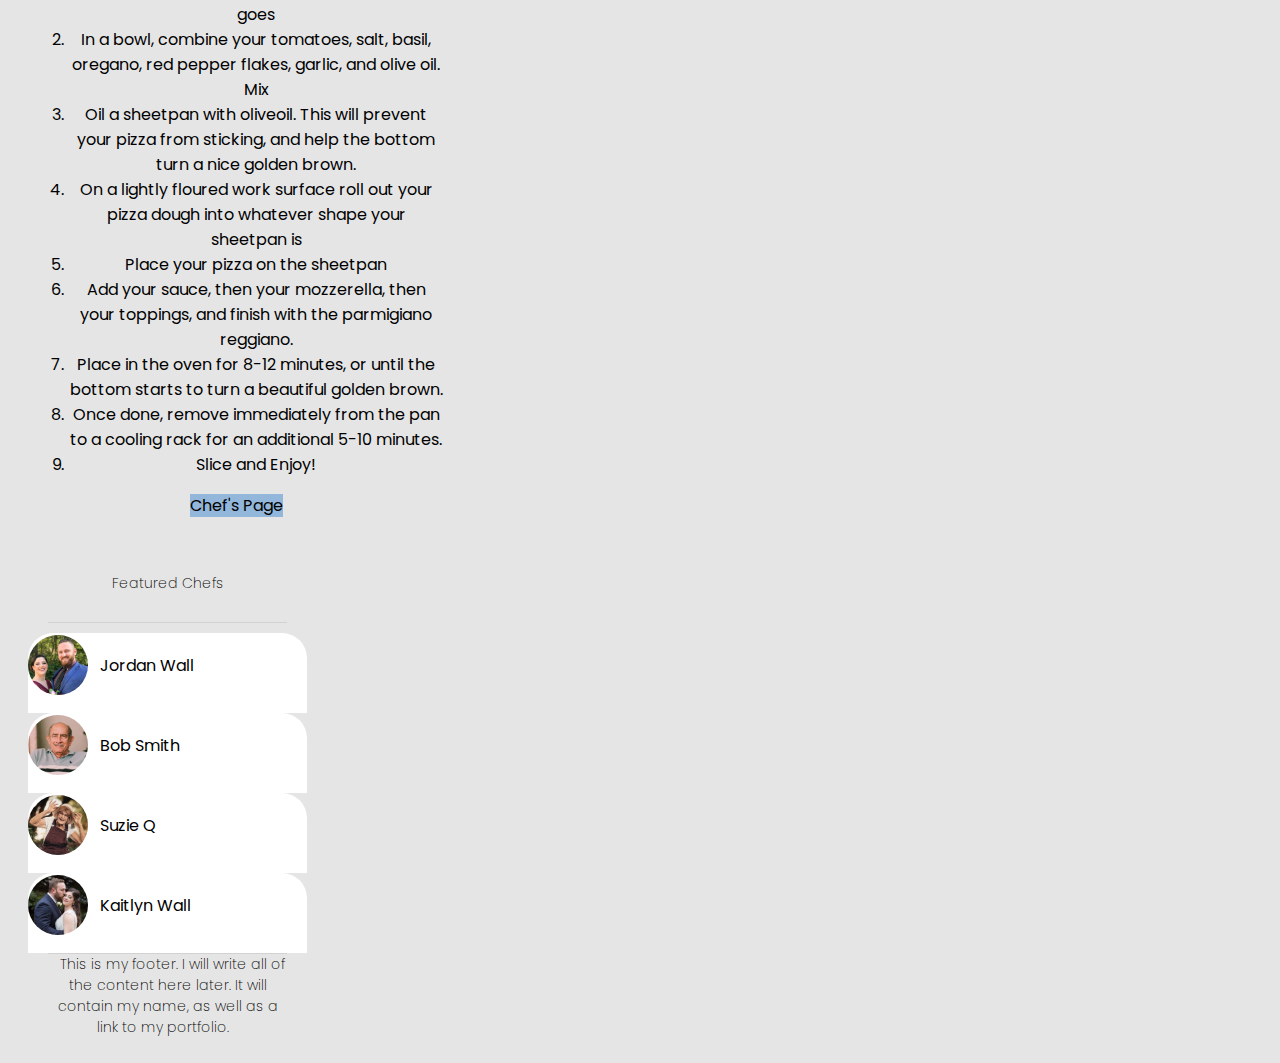
<file: pizza.html>
<!DOCTYPE html>
<html lang="en">
  <head>
    <meta charset="UTF-8" />
    <meta http-equiv="X-UA-Compatible" content="IE=edge" />
    <meta name="viewport" content="width=device-width, initial-scale=1.0" />
    <link
      href="https://cdn.jsdelivr.net/npm/bootstrap@5.2.0-beta1/dist/css/bootstrap.min.css"
      rel="stylesheet"
      integrity="sha384-0evHe/X+R7YkIZDRvuzKMRqM+OrBnVFBL6DOitfPri4tjfHxaWutUpFmBp4vmVor"
      crossorigin="anonymous"
    />
   
    <link rel="preconnect" href="https://fonts.googleapis.com" />
    <link rel="preconnect" href="https://fonts.gstatic.com" crossorigin />
    <link
      href="https://fonts.googleapis.com/css2?family=Imperial+Script&family=Poppins:wght@300;400;700&display=swap"
      rel="stylesheet"
    />
    
    <link rel="stylesheet" href="style.css" />
    <title>Easy-Peasy Pizza</title>
  </head>
  <body>
  <!--Main Navbar-->
    <nav class="navbar navbar-expand-lg fixed-top collapse-navbar-collapse" id="mainNavBar">
      <div class="container">
        <!--Potluck Logo-->
        <div>
            
          <ul class="navbar-nav">
            <li class="nav-item">
              <a href="index.html">
                <img src="images/chefhatlogo.svg.svg" href="#learn" alt="chef's hat logo" class="nav-link" id="chefHatLogo">
            </a>
            </li>
            <li class="nav-item">
              <a href="index.html" class="nav-link" id = "potLuckLogo">PotLuck</a>
            </li>
          </ul>
        </div>
        <!-- Navigation Menu -->
        <div class="collapse-navbar-collapse">
            <ul class="navbar-nav " >
              <li class="nav-item nav-btns">
                <span class="hovertext" data-hover="See All Recipes"> 
                <a href="#hamburgermenu" class="nav-link"><img src="images/picnic-table.svg" alt="navbar menu" class = "logobtn" > </a>
              </span>
              </li>
              <li class="nav-item nav-btns">
                <span class="hovertext" data-hover="Meet The Chefs"> 
                <a href="./meetchefs.html" class="nav-link">
                  <img src="images/chef.svg" alt="Meet The Chefs" class = "logobtn">
                </a>
              </span>
              </li>
              <li class="nav-item nav-btns">
                <span class="hovertext" data-hover="Add New Recipe"> 
                <a href="#learn" class="nav-link">
                  <img src="images/add-btn.svg" alt="see all recipes" class = "logobtn">
                </a>
              </span>
              </li>
              
              <li class="nav-item">
                <a href="#instructors" class="nav-link">
                  <img src="images/hamburger-menu.svg" alt="add new recipe" class = "logobtn" id = "hamburgerMenu"> </a>
              </li>
              
            </ul>
        </div>
      </div>
      </div>
    </nav>
    <!-- Main Container -->
    <div class="container">
        <div class="d-flex justify-content-center columnsNStuff">
          <!-- Left Column (empty for now) -->
            <div id="leftColumn"  class= "col-sm-3"></div>
            <!-- Main column -->
              <div class="hero">
             
               <!-- recipes go here -->

              <!-- Pizza  -->
              <div class="card col-sm-12 mainCard">
                <!-- Card Header -->
                <div class= "card-header">
                  <a href = "./jordanwall.html"  class = 'header-a-tag'>
                      <div class="avatarBackground">
                      <img src="./images/jordanwall.jpg" alt="Jordan Wall" class="avatar">
                      </div>                          
                    </a>
                  <div class="userName">
                    <a href="">
                      Jordan Wall
                    </a>
                  </div>
                </div>
                <!-- Card Body -->
                <div class="card-body">
                  <a href="./pizza.html"><img src="./images/pizza.jpg" alt="Pizza" class = "food-pic"></a>
                  <!-- Card Text. Will turn all of these into react components -->
                  <h5 class="card-title"> Easy-Peasy Pizza </h5>
                  <p class="card-text">If you're ever at the Wall house and even HINT that you're hungry, We'll probably whip you up this pizza. We always have the core ingredients on hand, and it only takes 20 minutes! 
                  </p>

                  <!-- Recipe part of card -->
                  <p class="recipe">
                    <h6>Ingredients</h6>
                    <ul class="ingredients-list">
                      <li>1 ball of frozen pizza dough from your local italian deli, thawed</li>
                      <li>28 oz can crushed san marzano tomatos</li>
                      <li>1 tbsp salt</li>
                      <li>2 tbsp dried oregano</li>
                      <li>2 tbsp dried basil</li>
                      <li>1 tsp red pepper flakes</li>
                      <li>2 tbsp olive oil, more for oiling your pan</li>
                      <li>3 cloves garlic, finely chopped</li>
                      <li>1/4 cup shredded parmigiano reggiano </li>
                      <li> 1/2 of 1lb block of whole milk, full fat, mozzerella cheese, shredded. Not the pre-shredded stuff that's covered in potato starch.</li>
                      <li>Optional ingredients: anything you would want to put on your pizza! </li>
                      <li>flour for rolling out your pizza dough</li>
                     
                    </ul>
                    <h6>Directions</h6>
                    <ol class ="recipe-steps">
                      <li>Preheat oven to 550, or as high as your oven goes</li>
                      <li>In a bowl, combine your tomatoes, salt, basil, oregano, red pepper flakes, garlic, and olive oil. Mix</li>
                      <li>Oil a sheetpan with oliveoil. This will prevent your pizza from sticking, and help the bottom turn a nice golden brown.</li>
                      <li>On a lightly floured work surface roll out your pizza dough into whatever shape your sheetpan is</li>
                      <li>Place your pizza on the sheetpan</li>
                      <li>Add your sauce, then your mozzerella, then your toppings, and finish with the parmigiano reggiano.</li>
                      <li>Place in the oven for 8-12 minutes, or until the bottom starts to turn a beautiful golden brown. </li>
                      <li>Once done, remove immediately from the pan to a cooling rack for an additional 5-10 minutes.</li>
                      <li>Slice and Enjoy!</li>

                      

                    </ol>
                  </p>
                <!-- Card Footer -->
                  <footer>
                    <a href="./jordanwall.html" class="btn btn-primary">Chef's Page</a>
                </footer>
                </div>
              </div>

            


              </div>
              
            <!-- Right Column -->
            <div id = "rightColumn" class ="col-sm-3"> 
              <div class="card r-col-footer-container">
                <!-- header of the footer (there has to be a better name for that, right?) -->
                <div class="card-body header-of-footer">
                  <h7 class="card-title suggested-chef-title"> Featured Chefs</h7>
                </div>


                <!-- Suggested Chef Template. Again React Component -->
              <a href ="./jordanwall.html" class="card-header suggestedChef">
                <div>
                    <div class="avatarBackground">
                      <img src="./images/jordanwall.jpg" alt="Jordan Wall" class="avatar">
                    </div>                          
                </div>
                <div class="userName suggestedChefUserName">
                    Jordan Wall
                </div>
              </a>
              
              <a href ="bobsmith.html" class="card-header suggestedChef">
                <div>
                    <div class="avatarBackground">
                      <img src="./images/bobsmith.jpg" alt="Bob Smith" class="avatar">
                    </div>                          
                </div>
                <div class="userName suggestedChefUserName">
                    Bob Smith
                </div>
              </a>

              <a href ="suzieq.html" class="card-header suggestedChef">
                <div>
                    <div class="avatarBackground">
                      <img src="./images/suzieq.jpg" alt="Suzie Q" class="avatar">
                    </div>                          
                </div>
                <div class="userName suggestedChefUserName">
                    Suzie Q
                </div>
              </a>

              <a href ="./kaitlynwall.html" class="card-header suggestedChef">
                <div>
                    <div class="avatarBackground">
                      <img src="./images/kaitlynwall.jpg" alt="Kaitlyn Wall" class="avatar">
                    </div>                          
                </div>
                <div class="userName suggestedChefUserName">
                    Kaitlyn Wall
                </div>
              </a>
             
              
              <!-- footer of the footer -->
              <div class="card-body footer-of-footer">
                <h7 class="card-title suggested-chef-title"> This is my footer. I will write all of the content here later. It will contain my name, as well as a link to my portfolio. </h7>
              </div>
             
            </div>
          </div>
            
        </div>
        <script
        src="https://cdn.jsdelivr.net/npm/@popperjs/core@2.11.5/dist/umd/popper.min.js"
        integrity="sha384-Xe+8cL9oJa6tN/veChSP7q+mnSPaj5Bcu9mPX5F5xIGE0DVittaqT5lorf0EI7Vk"
        crossorigin="anonymous"
      ></script>
      <script
        src="https://cdn.jsdelivr.net/npm/bootstrap@5.2.0-beta1/dist/js/bootstrap.min.js"
        integrity="sha384-kjU+l4N0Yf4ZOJErLsIcvOU2qSb74wXpOhqTvwVx3OElZRweTnQ6d31fXEoRD1Jy"
        crossorigin="anonymous"
      ></script>
      <script src="script.js"></script>
     </body>
</html>
</file>
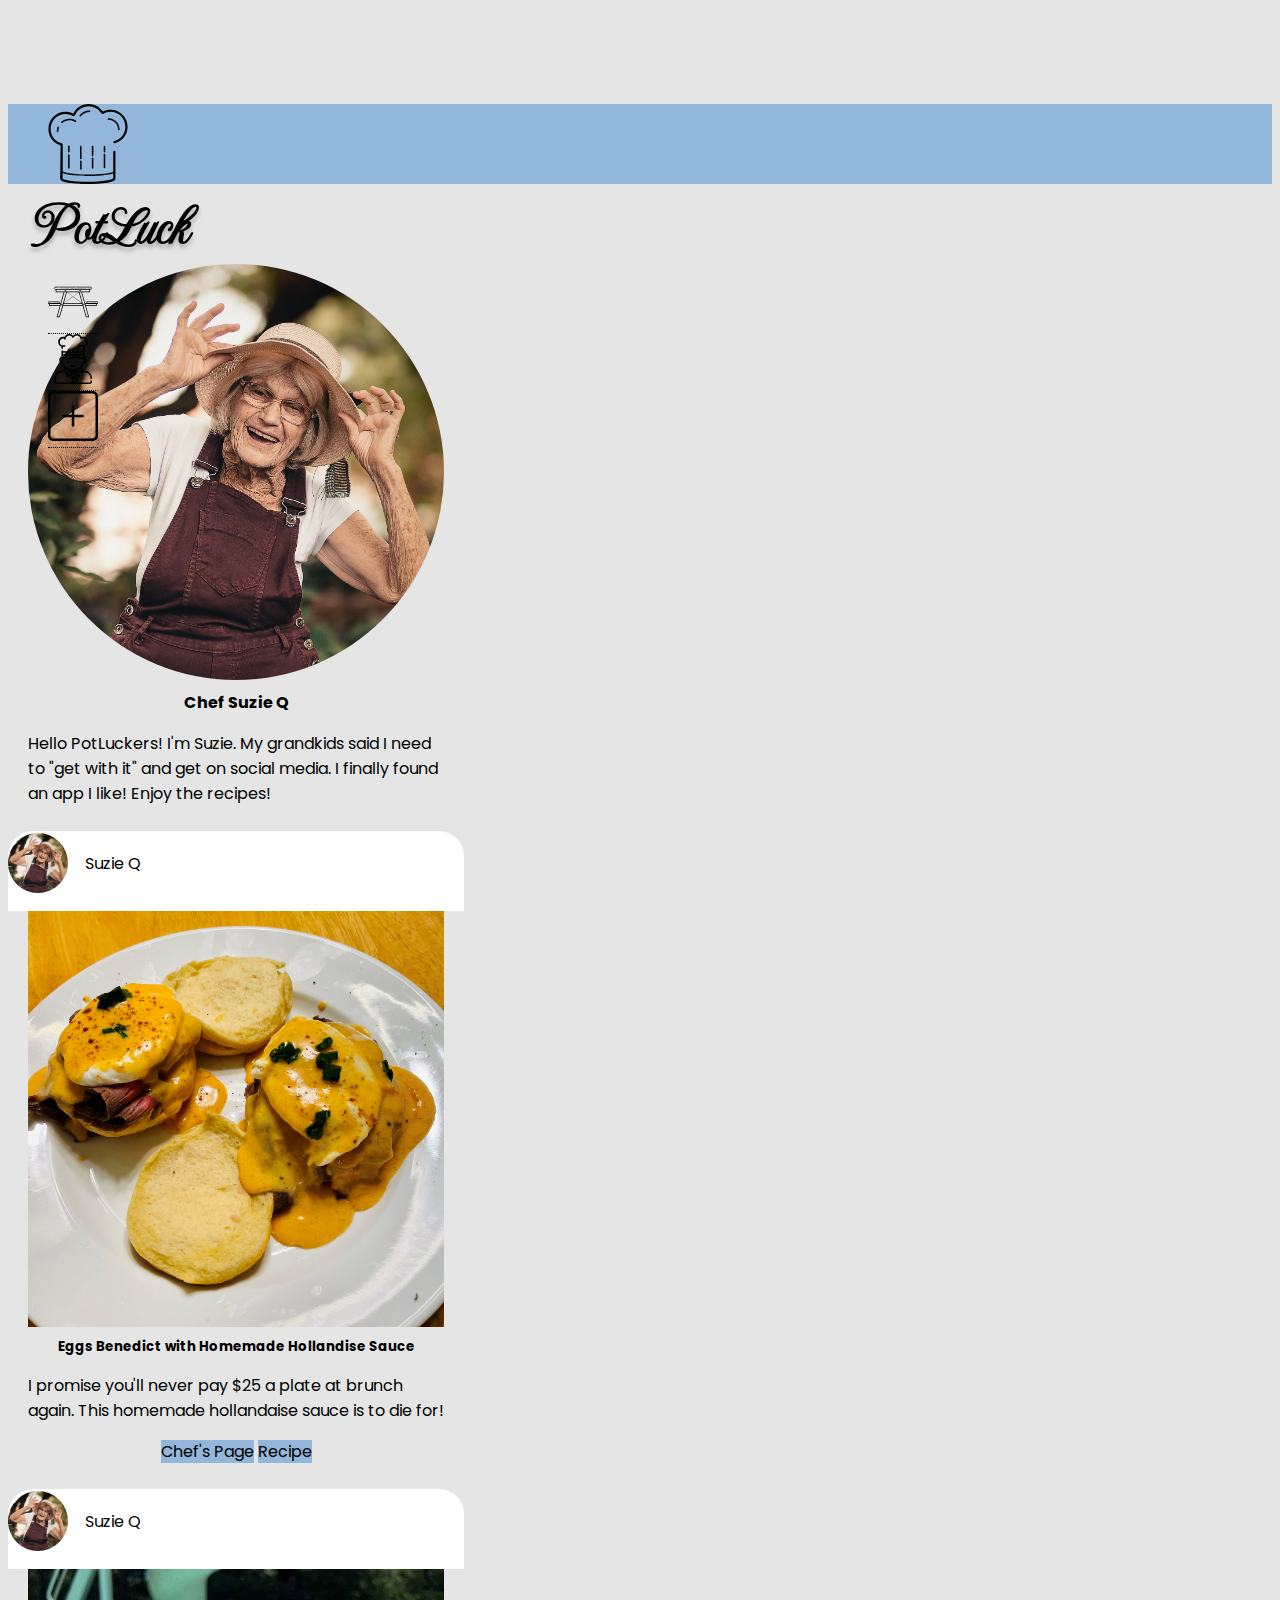
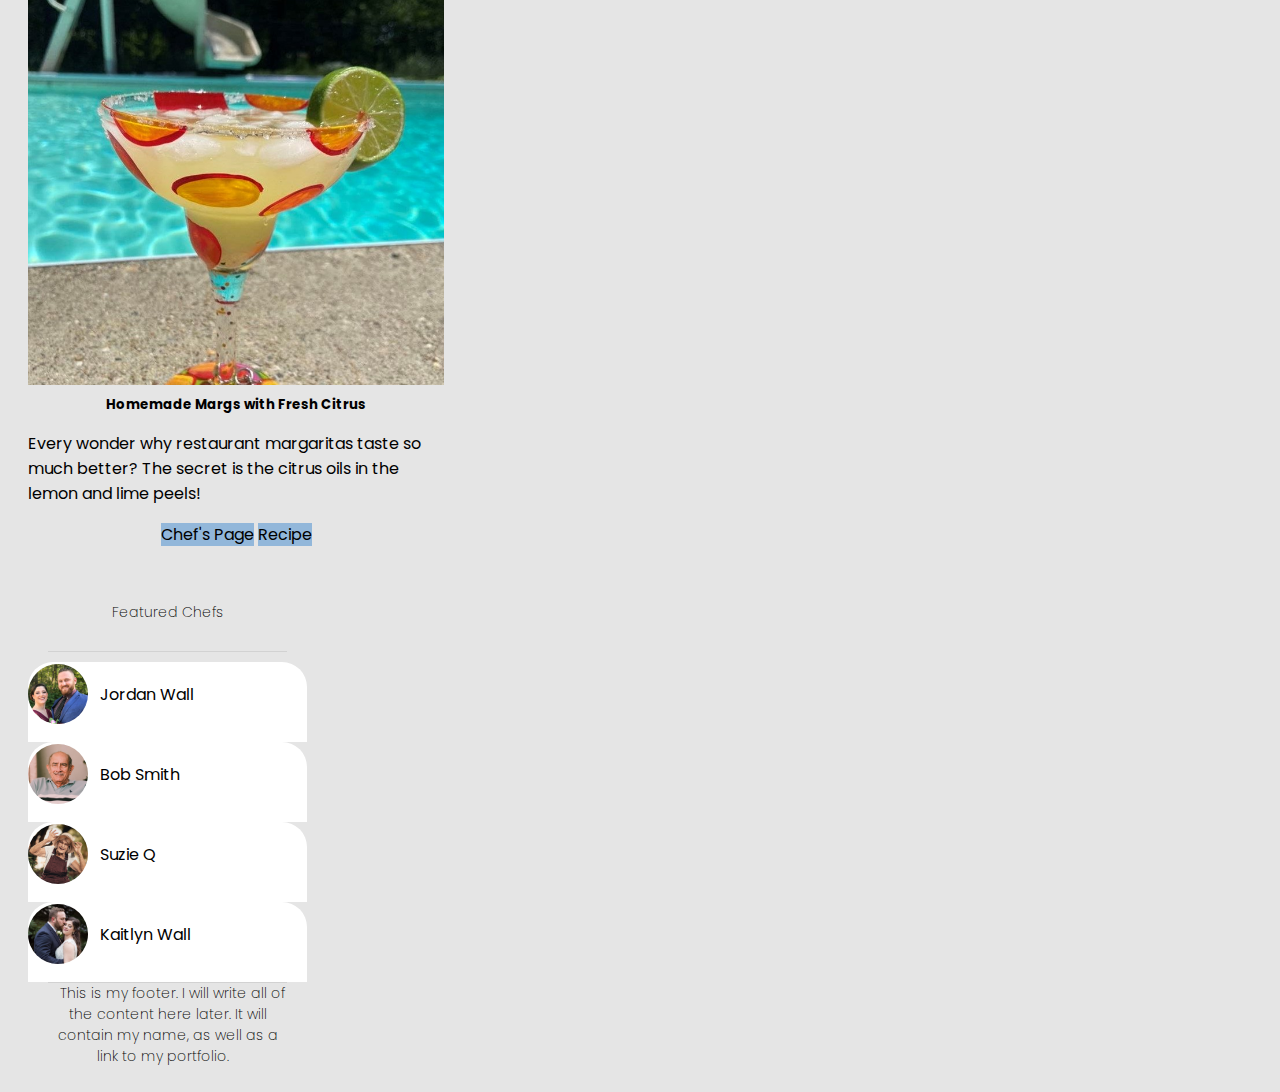
<file: suzieq.html>
<!DOCTYPE html>
<html lang="en">
  <head>
    <meta charset="UTF-8" />
    <meta http-equiv="X-UA-Compatible" content="IE=edge" />
    <meta name="viewport" content="width=device-width, initial-scale=1.0" />
    <link
      href="https://cdn.jsdelivr.net/npm/bootstrap@5.2.0-beta1/dist/css/bootstrap.min.css"
      rel="stylesheet"
      integrity="sha384-0evHe/X+R7YkIZDRvuzKMRqM+OrBnVFBL6DOitfPri4tjfHxaWutUpFmBp4vmVor"
      crossorigin="anonymous"
    />
   
    <link rel="preconnect" href="https://fonts.googleapis.com" />
    <link rel="preconnect" href="https://fonts.gstatic.com" crossorigin />
    <link
      href="https://fonts.googleapis.com/css2?family=Imperial+Script&family=Poppins:wght@300;400;700&display=swap"
      rel="stylesheet"
    />
    
    <link rel="stylesheet" href="style.css" />
    <title>Chef Suzie</title>
  </head>
  <body>
  <!--Main Navbar-->
    <nav class="navbar navbar-expand-md fixed-top" id="mainNavBar">
      <div class="container">
        <!--Potluck Logo-->
        <div>
            
          <ul class="navbar-nav">
            <li class="nav-item">
              <a href="index.html">
                <img src="images/chefhatlogo.svg.svg" href="#learn" alt="chef's hat logo" class="nav-link" id="chefHatLogo">
            </a>
            </li>
            <li class="nav-item">
              <a href="index.html" class="nav-link" id = "potLuckLogo">PotLuck</a>
            </li>
          </ul>
        </div>
        <!-- Navigation Menu -->
        <div class="collapse-navbar-collapse">
          <ul class="navbar-nav " >
            <li class="nav-item nav-btns">
              <span class="hovertext" data-hover="See All Recipes"> 
              <a href="#hamburgermenu" class="nav-link"><img src="images/picnic-table.svg" alt="navbar menu" class = "logobtn" > </a>
            </span>
            </li>
            <li class="nav-item nav-btns">
              <span class="hovertext" data-hover="Meet The Chefs"> 
              <a href="./meetchefs.html" class="nav-link">
                <img src="images/chef.svg" alt="Meet The Chefs" class = "logobtn">
              </a>
            </span>
            </li>
            <li class="nav-item nav-btns">
              <span class="hovertext" data-hover="Add New Recipe"> 
              <a href="#learn" class="nav-link">
                <img src="images/add-btn.svg" alt="see all recipes" class = "logobtn">
              </a>
            </span>
            </li>
            
            <li class="nav-item">
              <a href="#instructors" class="nav-link">
                <img src="images/hamburger-menu.svg" alt="add new recipe" class = "logobtn" id = "hamburgerMenu"> </a>
            </li>
            
          </ul>
        </div>
      </div>
      </div>
    </nav>
    <!-- Main Container -->
    <div class="container">
        <div class="d-flex justify-content-center columnsNStuff">
          <!-- Left Column (empty for now) -->
            <div id="leftColumn"  class= "col-sm-3"></div>
            <!-- Main column -->
              <div class="hero">
                <!-- Chef Bio Card -->
          <div class="card col-sm-12 mainCard">
                            
            <!-- Card Body -->
            <div class="card-body">
              <div class = chefPicDiv>
                <img src="./images/suzieq.jpg" alt="Suzie Q" class = "food-pic">
              </div>
              <!-- Card Text. -->
              <h4 class="card-title">Chef Suzie Q</h4>
              <p class="card-text"> Hello PotLuckers! I'm Suzie. My grandkids said I need to "get with it" and get on social media. I finally found an app I like! Enjoy the recipes!
              </p>
            
              
            </div>
          </div>
               <!-- recipes go here -->


               <!-- Eggs Benedict -->
               <div class="card col-sm-12 mainCard">
                <!-- Card Header -->
                <div class= "card-header">
                  <a href = "./suzieq.html"  class = 'header-a-tag'>
                      <div class="avatarBackground">
                      <img src="./images/suzieq.jpg" alt="Suzie Q" class="avatar">
                      </div>                          
                    </a>
                  <div class="userName">
                    <a href="suzieq.html">
                      Suzie Q
                    </a>
                  </div>
                </div>
                <!-- Card Body -->
                <div class="card-body">
                  <a href="./eggsbenedict.html"><img src="./images/eggsbenedict.jpg" alt="eggs benedict" class = "food-pic"></a>
                  <!-- Card Text. Will turn all of these into react components -->
                  <h5 class="card-title">Eggs Benedict with Homemade Hollandise Sauce</h5>
                  <p class="card-text"> I promise you'll never pay $25 a plate at brunch again. This homemade hollandaise sauce is to die for!</p>
                <!-- Card Footer -->
                  <footer>
                  <a href="./suzieq.html" class="btn btn-primary">Chef's Page</a>
                  <a href="./eggsbenedict.html" class="btn btn-primary">Recipe</a>
                </footer>
                </div>
              </div>

              <!-- Margs -->
              <div class="card col-sm-12 mainCard">
                <!-- Card Header -->
                <div class= "card-header">
                  <a href = "./suzieq.html"  class = 'header-a-tag'>
                      <div class="avatarBackground">
                      <img src="./images/suzieq.jpg" alt="Suzie Q" class="avatar">
                      </div>                          
                    </a>
                  <div class="userName">
                    <a href="suzieq.html">
                      Suzie Q
                    </a>
                  </div>
                </div>
                <!-- Card Body -->
                <div class="card-body">
                  <a href="./margs.html"><img src="./images/marg.jpg" alt="marg" class = "food-pic"></a>
                  <!-- Card Text. Will turn all of these into react components -->
                  <h5 class="card-title">Homemade Margs with Fresh Citrus</h5>
                  <p class="card-text"> Every wonder why restaurant margaritas taste so much better? The secret is the citrus oils in the lemon and lime peels! </p>
                <!-- Card Footer -->
                  <footer>
                  <a href="./suzieq.html" class="btn btn-primary">Chef's Page</a>
                  <a href="./margs.html" class="btn btn-primary">Recipe</a>
                </footer>
                </div>
              </div>
               

                

            


              </div>
              
            <!-- Right Column -->
            <div id = "rightColumn" class ="col-sm-3"> 
              <div class="card r-col-footer-container">
                <!-- header of the footer (there has to be a better name for that, right?) -->
                <div class="card-body header-of-footer">
                  <h7 class="card-title suggested-chef-title"> Featured Chefs</h7>
                </div>


                <!-- Suggested Chef Template. Again React Component -->
              <a href ="./jordanwall.html" class="card-header suggestedChef">
                <div>
                    <div class="avatarBackground">
                      <img src="./images/jordanwall.jpg" alt="Jordan Wall" class="avatar">
                    </div>                          
                </div>
                <div class="userName suggestedChefUserName">
                    Jordan Wall
                </div>
              </a>
              
              <a href ="bobsmith.html" class="card-header suggestedChef">
                <div>
                    <div class="avatarBackground">
                      <img src="./images/bobsmith.jpg" alt="Bob Smith" class="avatar">
                    </div>                          
                </div>
                <div class="userName suggestedChefUserName">
                    Bob Smith
                </div>
              </a>

              <a href ="suzieq.html" class="card-header suggestedChef">
                <div>
                    <div class="avatarBackground">
                      <img src="./images/suzieq.jpg" alt="Suzie Q" class="avatar">
                    </div>                          
                </div>
                <div class="userName suggestedChefUserName">
                    Suzie Q
                </div>
              </a>

              <a href ="./kaitlynwall.html" class="card-header suggestedChef">
                <div>
                    <div class="avatarBackground">
                      <img src="./images/kaitlynwall.jpg" alt="Kaitlyn Wall" class="avatar">
                    </div>                          
                </div>
                <div class="userName suggestedChefUserName">
                    Kaitlyn Wall
                </div>
              </a>
             
              
              <!-- footer of the footer -->
              <div class="card-body footer-of-footer">
                <h7 class="card-title suggested-chef-title"> This is my footer. I will write all of the content here later. It will contain my name, as well as a link to my portfolio. </h7>
              </div>
             
            </div>
          </div>
            
        </div>
        <script
        src="https://cdn.jsdelivr.net/npm/@popperjs/core@2.11.5/dist/umd/popper.min.js"
        integrity="sha384-Xe+8cL9oJa6tN/veChSP7q+mnSPaj5Bcu9mPX5F5xIGE0DVittaqT5lorf0EI7Vk"
        crossorigin="anonymous"
      ></script>
      <script
        src="https://cdn.jsdelivr.net/npm/bootstrap@5.2.0-beta1/dist/js/bootstrap.min.js"
        integrity="sha384-kjU+l4N0Yf4ZOJErLsIcvOU2qSb74wXpOhqTvwVx3OElZRweTnQ6d31fXEoRD1Jy"
        crossorigin="anonymous"
      ></script>
      <script src="script.js"></script>
     </body>
</html>
</file>
<file: style.css>
#mainNavBar {
  background-color: #92b7da;
  height: 80px;
  flex-wrap: nowrap;
}

.logobtn {
  height: 50px;
  width: 50px;
  position: relative;
}

#chefHatLogo {
  height: 80px;
  width: 80px;
  position: relative;
}


#potLuckLogo {
  font-family: "Imperial Script";
  font-style: normal;
  font-weight: 700;
  font-size: 58px;
  line-height: 70px;
  margin-left: -20px;
  text-shadow: 0px 4px 4px rgba(0, 0, 0, 0.25);
}
body {
  background-color: #e5e5e5;
  font-family: poppins;
  padding-top: 80px;
}
#leftColumn {
  width: 25%;
  margin: 20px;
  margin-top: 80px;
}
#rightColumn {
  width: 25%;
  margin: 20px;
  margin-top: 20px;
  height: 100%;
}
#hero {
  width: 50%;
  height: 100%;
}

.header-a-tag {
  text-decoration: none;
  color: inherit;
}


.avatar {
  max-width: 100%;
  max-height: 100%;
  vertical-align: middle;
}

ul {
  list-style: none;
}
.avatarBackground {
  height: 60px;
  width: 60px;
  
  border-radius: 100%;
  display: flex;
  justify-content: center;
  align-items: center;
  overflow: hidden;
  margin-top: 2px;
}

.chefPicDiv {
  height: 100%;
  width: 100%;
  
  border-radius: 100%;
  display: flex;
  justify-content: center;
  align-items: center;
  overflow: hidden;
  margin-top: 2px;
}

.card-header {
  background-color: white;
  height: 80px;
  display: grid;
  grid-template-columns: 1fr 5fr;
  column-gap: 0.1rem;
}

.userName {
  margin-top: 20px;
}

.suggestedChef {
  border: none;
}

.suggested-chef-title {
  margin-top: 50px;
}

.header-of-footer {
  border-bottom: 1px solid #d2d2d2;
  padding-bottom: 28px;
  margin-bottom: 10px;
  padding-top: 30px;
  font-size: 14px;
  font-weight: 200;
}

.suggestedChefUserName {
  margin-left: 10px;

  color: inherit !important; 
  text-decoration: none !important;
}
.card-body {
  text-align: center;
  margin-left: 20px;
  margin-right: 20px;
}

a {
  text-decoration: none !important;
  color: inherit !important; 
}

.card-title {
  margin: 10px;
}

.food-pic {
  max-width: 100%;
  max-height: 100%;
  vertical-align: middle;
}

.btn-primary {
  background-color: #92b7da;
  color: #000000;
}

.card-text {
  text-align: left;
}

.mainCard {
  margin-bottom: 25px;
  margin-top: 20px;
  width: 456px;
  
}

.r-col-footer-container {
  margin-bottom: 25px;
  width: 279px;
}

.chef-bio {
  padding: 20px;
}

#hamburgerMenu {
  display: none;
}

.footer-of-footer {
  border-top: 1px solid #d2d2d2;
  font-size: 14px;
  font-weight: 200;
}

.chef-homepage-header {
  margin-bottom: 20px;
  border-radius: 20px;
  height: 150px;
  display: grid;
  grid-template-columns: 1fr 3fr;
  column-gap: 0.1rem;
  border: none;
}

.chefBio {
  margin-left: -5px;
  font-size: 14px;
  font-weight: 400;
  text-align: start;
}
.chefBioName {
  text-align: center;
  margin-top: 13px;
  padding-bottom: 5px;
}

.bigAvatarBackground {
  height: 150px;
  width: 150px;
  margin-top: 15px;
  margin-left: 10px;
  border-radius: 100%;
}
.hovertext {
  position: relative;
  border-bottom: 1px dotted black;
}

.hovertext:before {
  content: attr(data-hover);
  visibility: hidden;
  opacity: 0;
  width: 130px;
  max-height: auto;
  background-color: #92b7da;
  color: black;
  text-align: center;
  border-radius: 5px;
  padding: 5px 0;
  transition: opacity 0.5s ease-in-out;
  position: absolute;
  z-index: 1;
  font-size: small;
  border: black;
  border-width: 1px;
  top: 110%;
}

.hovertext:hover:before {
  opacity: 1;
  visibility: visible;
}

.card {
  border-radius: 25px !important;
}

.mainCard {
  border-radius: 25px !important;
}
.card-header {
  border-top-left-radius: 25px !important;
  border-top-right-radius: 25px !important;
  
}

@media only screen and (max-width: 1200px) {
  #leftColumn {
    display: none;
  }
  #rightColumn {
    display: none;
  }
  .nav-btns {
    display: none;
  } 

   #chefHatLogo {
    display: none !important;
    height: 0;
  }
  #potLuckLogo {
    margin-left: 1px;
  }
  #hamburgerMenu {
    display: unset;
    height: 50px;
    width: 50px;
    position: relative;
  }
  
}


@media only screen and (max-width: 375px) {
    .mainCard {
        margin-bottom: 25px;
        margin-top: 20px;
        width: fit-content;
        
      }
    }
</file>
